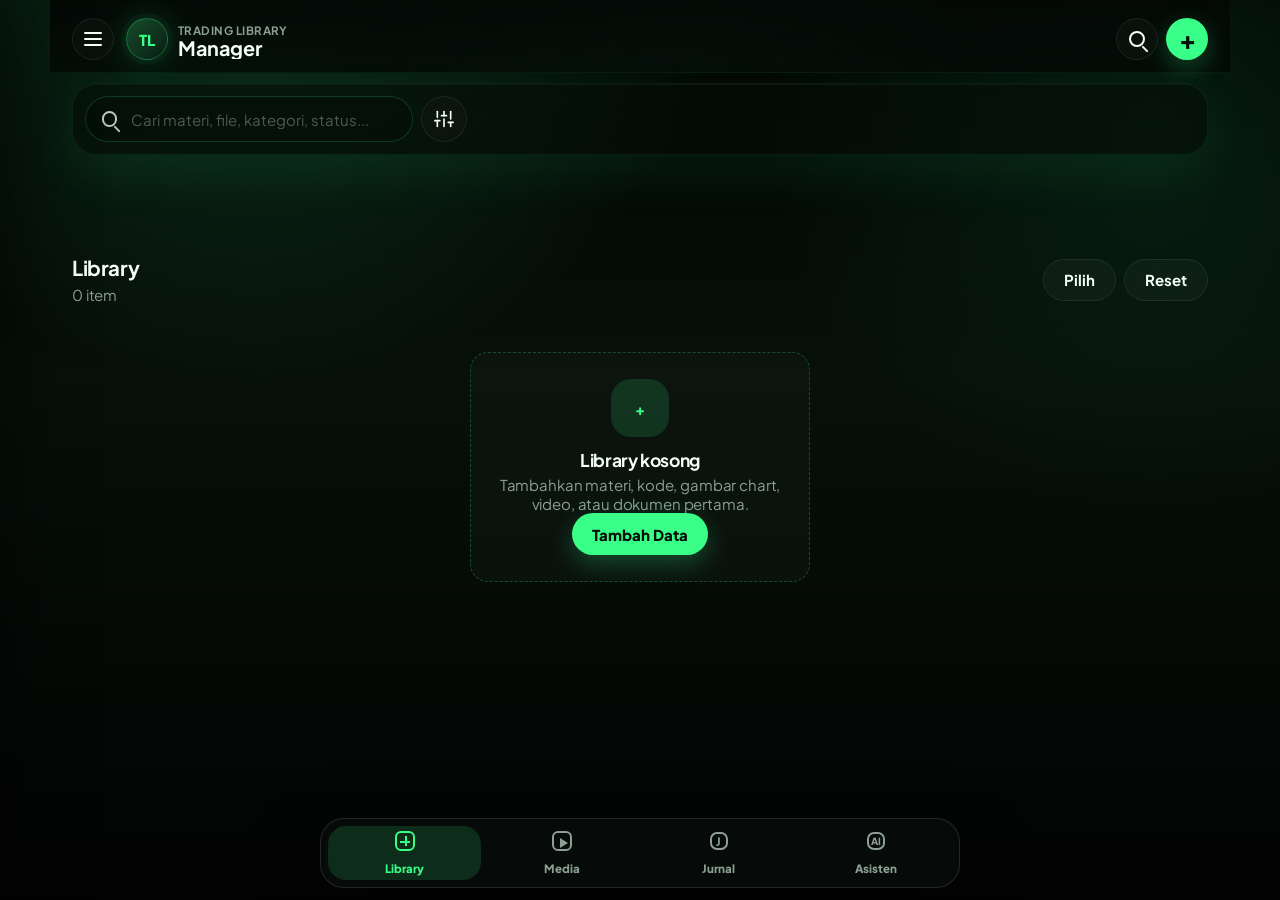
<file: index.html>
<!doctype html>
<html lang="id">
  <head>
    <meta charset="utf-8">
    <meta name="viewport" content="width=device-width, initial-scale=1, viewport-fit=cover">
    <meta name="theme-color" content="#050806">
    <meta name="description" content="Trading Library Manager untuk mengelola materi, indikator, gambar chart, video pembelajaran, dan dokumen trading.">
    <title>Trading Library Manager</title>
    <link rel="stylesheet" href="./style.css?v=20260519TradingWorkspaceAI1">
    <link rel="icon" href="data:image/svg+xml,%3Csvg xmlns='http://www.w3.org/2000/svg' viewBox='0 0 96 96'%3E%3Crect width='96' height='96' rx='24' fill='%23050806'/%3E%3Cpath d='M20 62h12V36H20v26Zm22 0h12V24H42v38Zm22 0h12V44H64v18Z' fill='%2339ff88'/%3E%3Cpath d='M18 72h60' stroke='%23f4fff7' stroke-width='6' stroke-linecap='round'/%3E%3C/svg%3E">
  </head>
  <body>
    <div class="app-shell">
      <header class="app-header">
        <button class="icon-button menu-button" id="openSidebarBtn" type="button" aria-label="Buka navigasi">
          <span class="menu-icon" aria-hidden="true"></span>
        </button>
        <div class="brand">
          <div class="brand-mark" aria-hidden="true">TL</div>
          <div class="brand-copy">
            <span>Trading Library</span>
            <h1>Manager</h1>
          </div>
        </div>
        <div class="header-actions">
          <button class="icon-button" id="focusSearchBtn" type="button" aria-label="Fokus pencarian">
            <span class="search-icon" aria-hidden="true"></span>
          </button>
          <button class="add-button" id="openFormBtn" type="button" aria-label="Tambah data">+</button>
        </div>
      </header>

      <div class="sidebar-backdrop" id="sidebarBackdrop" hidden></div>
      <aside class="side-drawer" id="sideDrawer" aria-hidden="true" aria-label="Navigasi samping">
        <div class="side-drawer-head">
          <div class="side-drawer-brand">
            <div class="brand-mark" aria-hidden="true">TL</div>
            <div>
              <span>Quick Menu</span>
              <h2>Trading Library</h2>
            </div>
          </div>
          <button class="icon-button side-close-button" id="closeSidebarBtn" type="button" aria-label="Tutup navigasi">×</button>
        </div>
        <nav class="side-drawer-menu" aria-label="Menu cepat">
          <button class="side-nav-button" type="button" data-view="status">
            <span class="nav-icon status-icon" aria-hidden="true"></span>
            <span>Dashboard / Status</span>
          </button>
          <button class="side-nav-button" type="button" data-view="statistics">
            <span class="nav-icon statistics-icon" aria-hidden="true"></span>
            <span>Statistik</span>
          </button>
          <button class="side-nav-button is-active" type="button" data-view="library">
            <span class="nav-icon library-icon" aria-hidden="true"></span>
            <span>Library</span>
          </button>
          <button class="side-nav-button" type="button" data-view="media">
            <span class="nav-icon media-icon" aria-hidden="true"></span>
            <span>Media</span>
          </button>
          <button class="side-nav-button" type="button" data-view="journal">
            <span class="nav-icon journal-icon" aria-hidden="true"></span>
            <span>Jurnal</span>
          </button>
          <button class="side-nav-button" type="button" data-view="assistant">
            <span class="nav-icon assistant-icon" aria-hidden="true"></span>
            <span>Asisten</span>
          </button>
        </nav>
        <div class="side-drawer-footer">
          <strong>Menu tambahan</strong>
          <span>Backup, Restore, PIN, arsip, dan ringkasan status berada di Dashboard / Status.</span>
        </div>
      </aside>

      <section class="control-panel" aria-label="Filter dan pencarian">
        <div class="search-row" style="display: flex; gap: 8px; width: 100%;">
          <label class="search-box" for="searchInput" style="flex: 1;">
            <span class="search-icon" aria-hidden="true"></span>
            <input id="searchInput" type="search" autocomplete="off" placeholder="Cari materi, file, kategori, status...">
          </label>
          <button class="icon-button filter-toggle-btn" id="filterToggleBtn" type="button" aria-label="Toggle Filter" style="flex: 0 0 auto; width: 46px; height: 46px;">
            <svg xmlns="http://www.w3.org/2000/svg" width="20" height="20" viewBox="0 0 24 24" fill="none" stroke="currentColor" stroke-width="2" stroke-linecap="round" stroke-linejoin="round"><line x1="4" y1="21" x2="4" y2="14"></line><line x1="4" y1="10" x2="4" y2="3"></line><line x1="12" y1="21" x2="12" y2="12"></line><line x1="12" y1="8" x2="12" y2="3"></line><line x1="20" y1="21" x2="20" y2="16"></line><line x1="20" y1="12" x2="20" y2="3"></line><line x1="1" y1="14" x2="7" y2="14"></line><line x1="9" y1="8" x2="15" y2="8"></line><line x1="17" y1="16" x2="23" y2="16"></line></svg>
          </button>
        </div>

        <div class="filter-content" id="filterContent" hidden>
          <div class="filter-block">
            <div class="filter-label">Kategori</div>
            <div class="pill-row" id="categoryPills" role="listbox" aria-label="Filter kategori"></div>
          </div>

          <div class="filter-block">
            <div class="filter-label">Status</div>
            <div class="pill-row compact" id="statusPills" role="listbox" aria-label="Filter status belajar"></div>
          </div>

          <div class="filter-block">
            <div class="filter-label">Jenis File</div>
            <div class="pill-row compact" id="typePills" role="listbox" aria-label="Filter jenis file"></div>
          </div>

          <div class="quick-controls" aria-label="Kontrol tambahan">
            <label class="mini-field">
              <span>Sortir</span>
              <select id="sortSelect">
                <option value="pinned-newest">Pin + Terbaru</option>
                <option value="newest">Terbaru</option>
                <option value="oldest">Terlama</option>
                <option value="title-asc">Nama A-Z</option>
                <option value="title-desc">Nama Z-A</option>
                <option value="status">Status</option>
              </select>
            </label>
            <label class="mini-field">
              <span>Koleksi</span>
              <input id="collectionFilterInput" type="search" placeholder="Semua koleksi">
            </label>
            <label class="toggle-field">
              <input id="showArchivedInput" type="checkbox">
              <span>Tampilkan Arsip</span>
            </label>
          </div>
        </div>
      </section>

      <main class="main-content">
        <section class="view is-active" id="libraryView" aria-labelledby="libraryHeading">
          <div class="section-head">
            <div>
              <h2 id="libraryHeading">Library</h2>
              <p id="libraryCount">0 item</p>
            </div>
            <div class="section-actions">
              <button class="ghost-button" id="selectModeBtn" type="button">Pilih</button>
              <button class="ghost-button danger" id="bulkDeleteBtn" type="button" hidden>Hapus Terpilih</button>
              <button class="ghost-button" id="cancelSelectBtn" type="button" hidden>Batal</button>
              <button class="ghost-button" id="clearFiltersBtn" type="button">Reset</button>
            </div>
          </div>
          <div class="card-grid" id="libraryGrid"></div>
          <div class="empty-state" id="libraryEmpty" hidden>
            <div class="empty-mark" aria-hidden="true">+</div>
            <h3>Library kosong</h3>
            <p>Tambahkan materi, kode, gambar chart, video, atau dokumen pertama.</p>
            <button class="primary-button" id="emptyAddBtn" type="button">Tambah Data</button>
          </div>
        </section>

        <section class="view" id="codeView" aria-labelledby="codeHeading" hidden>
          <div class="section-head">
            <div>
              <h2 id="codeHeading">Kode Indikator</h2>
              <p id="codeCount">0 item</p>
            </div>
          </div>
          <div class="card-grid" id="codeGrid"></div>
          <div class="empty-state" id="codeEmpty" hidden>
            <div class="empty-mark" aria-hidden="true">{ }</div>
            <h3>Belum ada kode</h3>
            <p>Simpan Pine Script, catatan indikator, atau snippet entry.</p>
          </div>
        </section>

        <section class="view" id="mediaView" aria-labelledby="mediaHeading" hidden>
          <div class="section-head">
            <div>
              <h2 id="mediaHeading">Media</h2>
              <p id="mediaCount">0 item</p>
            </div>
          </div>
          <div class="pill-row compact media-type-row" id="mediaTypePills" role="listbox" aria-label="Klasifikasi media"></div>
          <div class="card-grid" id="mediaGrid"></div>
          <div class="empty-state" id="mediaEmpty" hidden>
            <div class="empty-mark" aria-hidden="true">▣</div>
            <h3>Belum ada media</h3>
            <p>Simpan chart setup, screenshot, video pembelajaran, atau dokumen.</p>
          </div>
        </section>


        <section class="view" id="journalView" aria-labelledby="journalHeading" hidden>
          <div class="section-head">
            <div>
              <h2 id="journalHeading">Jurnal</h2>
              <p id="journalCount">0 jurnal</p>
            </div>
            <div class="section-actions">
              <button class="primary-button" id="newJournalBtn" type="button">+ Jurnal Baru</button>
            </div>
          </div>

          <form class="journal-form journal-editor" id="journalForm" hidden>
            <input id="journalId" type="hidden">
            <div class="form-grid">
              <label class="field">
                <span>Tanggal</span>
                <input id="journalDateInput" type="date" required>
              </label>
              <label class="field">
                <span>Pair / Market</span>
                <input id="journalMarketInput" type="text" maxlength="40" placeholder="XAUUSD, BTCUSD, EURUSD">
              </label>
            </div>
            <label class="field">
              <span>Judul jurnal</span>
              <input id="journalTitleInput" type="text" maxlength="100" required placeholder="Contoh: Evaluasi entry London session">
            </label>
            <div class="form-grid">
              <label class="field">
                <span>Setup</span>
                <input id="journalSetupInput" type="text" maxlength="80" placeholder="OB, FVG, liquidity sweep">
              </label>
              <label class="field">
                <span>Hasil</span>
                <select id="journalResultInput">
                  <option value="Belum selesai">Belum selesai</option>
                  <option value="Win">Win</option>
                  <option value="Loss">Loss</option>
                  <option value="BE">BE</option>
                  <option value="Tidak entry">Tidak entry</option>
                </select>
              </label>
            </div>
            <div class="form-grid">
              <label class="field">
                <span>Profit</span>
                <input id="journalProfitInput" type="number" inputmode="decimal" min="0" step="0.01" placeholder="Untung trade">
              </label>
              <label class="field">
                <span>Loss</span>
                <input id="journalLossInput" type="number" inputmode="decimal" min="0" step="0.01" placeholder="Rugi trade">
              </label>
            </div>
            <label class="field">
              <span>Catatan awal</span>
              <textarea id="journalPlanInput" rows="4" maxlength="2400" placeholder="Tulis rencana, alasan entry, atau kondisi market dulu."></textarea>
            </label>
            <label class="field">
              <span>Evaluasi malam</span>
              <textarea id="journalEvaluationInput" rows="4" maxlength="2400" placeholder="Edit lagi setelah market selesai."></textarea>
            </label>
            <div class="form-grid">
              <label class="field">
                <span>Kesalahan</span>
                <textarea id="journalMistakesInput" rows="3" maxlength="1600" placeholder="FOMO, entry cepat, revenge trade..."></textarea>
              </label>
              <label class="field">
                <span>Pelajaran</span>
                <textarea id="journalLessonsInput" rows="3" maxlength="1600" placeholder="Apa yang perlu diperbaiki."></textarea>
              </label>
            </div>
            <label class="field">
              <span>Emosi</span>
              <input id="journalEmotionInput" type="text" maxlength="120" placeholder="Tenang, takut, serakah, ragu, percaya diri">
            </label>
            <label class="file-drop" for="journalFileInput">
              <input id="journalFileInput" type="file" multiple accept="image/*,video/*,.mp4,.mkv,.webm,.ogg,.mov,.m4v,.3gp,.avi,.md,.txt,.doc,.docx,.pdf,.xls,.xlsx,.csv,.ppt,.pptx,application/pdf,application/msword,application/vnd.openxmlformats-officedocument.wordprocessingml.document,application/vnd.ms-excel,application/vnd.openxmlformats-officedocument.spreadsheetml.sheet,text/csv,application/vnd.ms-powerpoint,application/vnd.openxmlformats-officedocument.presentationml.presentation,text/markdown,text/plain">
              <span class="file-drop-title">Tambah lampiran jurnal</span>
              <span class="file-drop-meta" id="journalFileMeta">Gambar chart, video, PDF, Markdown, TXT, Word, Excel, PowerPoint</span>
            </label>
            <p class="form-message" id="journalMessage" role="status"></p>
            <div class="form-actions">
              <button class="ghost-button" id="resetJournalBtn" type="button">Tutup Editor</button>
              <button class="primary-button" type="submit">Simpan Jurnal</button>
            </div>
          </form>

          <div class="journal-list" id="journalList"></div>
          <div class="empty-state" id="journalEmpty" hidden>
            <div class="empty-mark" aria-hidden="true">J</div>
            <h3>Jurnal kosong</h3>
            <p>Tulis jurnal teks dulu, lalu tambahkan gambar chart kapan saja.</p>
          </div>
        </section>

        <section class="view" id="assistantView" aria-labelledby="assistantHeading" hidden>
          <div class="section-head assistant-title-head">
            <div>
              <h2 id="assistantHeading">Ruang Asisten</h2>
              <p id="assistantCount">Coach trading, cari materi, dan aksi aplikasi</p>
            </div>
          </div>

          <div class="assistant-workspace">
            <section class="assistant-hero-card">
              <div class="assistant-hero-copy">
                <span class="assistant-kicker">Trading Workspace</span>
                <h3>Ruang Asisten</h3>
                <p>Tulis bebas. Asisten otomatis memahami apakah kamu ingin coaching, mencari materi, membuka file, atau menjalankan aksi aplikasi.</p>
              </div>
              <div class="assistant-unified-route" id="assistantModeTabs" aria-label="Routing asisten">
                <button class="assistant-mode-tab is-active" type="button" data-assistant-mode="coach" aria-selected="true">Coach Trading</button>
                <button class="assistant-mode-tab" type="button" data-assistant-mode="material" aria-selected="false">Cari Materi</button>
                <button class="assistant-mode-tab" type="button" data-assistant-mode="action" aria-selected="false">Aksi Aplikasi</button>
              </div>
              <div class="assistant-shortcut-menu" id="assistantShortcutMenu" aria-label="Menu cepat asisten"></div>
            </section>

            <section class="assistant-card assistant-chat-card assistant-room-card">
              <div class="assistant-chat-headline">
                <div>
                  <span id="assistantModeLabel">Smart Assistant</span>
                  <h3>Chat Asisten</h3>
                </div>
                <button class="ghost-button danger" id="clearAssistantHistoryBtn" type="button">Hapus Riwayat</button>
              </div>
              <div class="assistant-chat-log" id="assistantChatLog" aria-live="polite"></div>
              <div class="assistant-answer assistant-live-answer" id="assistantAnswer" hidden>Jawaban asisten akan muncul di sini.</div>
              <div class="assistant-chat-bar">
                <label class="assistant-chat-input" for="assistantQuestionInput">
                  <span class="chat-attach-icon" aria-hidden="true">AI</span>
                  <textarea id="assistantQuestionInput" rows="1" maxlength="1600" placeholder="Tanya, cari materi, buka file, atau jalankan perintah..."></textarea>
                </label>
                <button class="primary-button assistant-send-button" id="askAssistantBtn" type="button">Kirim</button>
              </div>
              <p class="assistant-note">AI bisa salah. Aplikasi tetap memvalidasi aksi penting sebelum dijalankan.</p>
            </section>

            <section class="assistant-card assistant-insight-card">
              <div class="assistant-card-headline">
                <div>
                  <span>Insight Cepat</span>
                  <h3>Kebiasaan Trading</h3>
                </div>
                <div class="form-actions compact-actions">
                  <button class="primary-button" id="updateInsightBtn" type="button">Update</button>
                  <button class="ghost-button danger" id="clearInsightBtn" type="button">Hapus</button>
                </div>
              </div>
              <div class="insight-box" id="insightBox">Belum ada insight. Tekan Update Insight.</div>
            </section>

            <details class="assistant-card assistant-api-settings" id="assistantApiSettings">
              <summary>
                <span>Pengaturan API</span>
                <strong id="assistantApiSummary">Status koneksi AI</strong>
              </summary>
              <div class="assistant-api-body">
                <label class="field">
                  <span>Provider</span>
                  <select id="aiProviderInput">
                    <option value="gemini">Gemini</option>
                    <option value="groq">Groq</option>
                    <option value="openrouter" selected>OpenRouter</option>
                    <option value="mistral">Mistral / Mimo</option>
                    <option value="openai">OpenAI</option>
                    <option value="custom">Custom OpenAI-Compatible</option>
                  </select>
                </label>
                <label class="field">
                  <span>API Key</span>
                  <input id="geminiApiKeyInput" type="password" autocomplete="off" placeholder="Isi API key di webpage, bukan di kode">
                </label>
                <label class="field">
                  <span>Model</span>
                  <input id="geminiModelInput" type="text" value="google/gemini-2.0-flash-001" placeholder="google/gemini-2.0-flash-001">
                </label>
                <label class="field" hidden>
                  <span>Base URL Custom</span>
                  <input id="aiBaseUrlInput" type="url" autocomplete="off" placeholder="https://domain-api-kamu.com/v1/chat/completions">
                </label>
                <div class="form-actions compact-actions">
                  <button class="primary-button" id="saveGeminiKeyBtn" type="button">Simpan API</button>
                  <button class="ghost-button" id="testGeminiBtn" type="button">Test</button>
                  <button class="ghost-button danger" id="clearGeminiKeyBtn" type="button">Hapus API</button>
                </div>
                <p class="form-message" id="assistantMessage" role="status"></p>
              </div>
            </details>
          </div>
        </section>


        <section class="view" id="statisticsView" aria-labelledby="statisticsHeading" hidden>
          <div class="section-head">
            <div>
              <h2 id="statisticsHeading">Statistik</h2>
              <p id="statisticsCount">Ringkasan performa library dan jurnal</p>
            </div>
          </div>
          <div class="statistics-page" id="statisticsViewContent"></div>
        </section>

        <section class="view" id="statusView" aria-labelledby="statusHeading" hidden>
          <div class="section-head">
            <div>
              <h2 id="statusHeading">Dashboard / Status</h2>
              <p id="statusCount">Ringkasan library</p>
            </div>
            <div class="section-actions">
              <button class="ghost-button" id="exportAllBtn" type="button">Backup</button>
              <label class="ghost-button import-button" for="importBackupInput">Restore</label>
              <input id="importBackupInput" type="file" accept=".zip,application/zip" hidden>
              <button class="ghost-button" id="setPinBtn" type="button">PIN</button>
              <button class="ghost-button danger" id="clearPinBtn" type="button">Hapus PIN</button>
            </div>
          </div>
          <div class="dashboard-grid" id="dashboardGrid"></div>
          <div class="status-list" id="statusList"></div>
        </section>
      </main>


      <!-- Floating AI popup removed: AI is focused inside Ruang Asisten. -->
      <nav class="bottom-nav" aria-label="Navigasi utama">
        <button class="nav-button is-active" type="button" data-view="library">
          <span class="nav-icon library-icon" aria-hidden="true"></span>
          <span>Library</span>
        </button>
        <button class="nav-button" type="button" data-view="media">
          <span class="nav-icon media-icon" aria-hidden="true"></span>
          <span>Media</span>
        </button>
        <button class="nav-button" type="button" data-view="journal">
          <span class="nav-icon journal-icon" aria-hidden="true"></span>
          <span>Jurnal</span>
        </button>
        <button class="nav-button" type="button" data-view="assistant">
          <span class="nav-icon assistant-icon" aria-hidden="true"></span>
          <span>Asisten</span>
        </button>
      </nav>
    </div>

    <dialog class="sheet-dialog" id="itemDialog">
      <form class="item-form" id="itemForm" method="dialog">
        <div class="sheet-handle" aria-hidden="true"></div>
        <div class="form-head">
          <div>
            <span id="formMode">Tambah</span>
            <h2>Data Trading</h2>
          </div>
          <button class="icon-button close-button" id="closeFormBtn" value="cancel" type="button" aria-label="Tutup">×</button>
        </div>

        <input id="itemId" type="hidden">

        <label class="field">
          <span>Judul</span>
          <input id="titleInput" name="title" type="text" maxlength="80" required placeholder="Contoh: OB valid London session">
        </label>

        <div class="form-grid">
          <label class="field">
            <span>Tipe</span>
            <select id="typeInput" name="type" required>
              <option value="Materi Trading">Materi Trading</option>
              <option value="Kode Indikator">Kode Indikator</option>
              <option value="Gambar Chart">Gambar Chart</option>
              <option value="Video Pembelajaran">Video Pembelajaran</option>
              <option value="Dokumen">Dokumen</option>
            </select>
          </label>

          <label class="field">
            <span>Kategori</span>
            <select id="categoryInput" name="category" required></select>
          </label>
        </div>

        <label class="field">
          <span>Status</span>
          <select id="statusInput" name="status" required></select>
        </label>

        <label class="field">
          <span>Koleksi / Folder</span>
          <input id="collectionInput" name="collection" type="text" maxlength="60" placeholder="Contoh: Jurnal Trading, Setup Entry, Psikologi">
        </label>

        <label class="field">
          <span>Tag bebas</span>
          <input id="tagsInput" name="tags" type="text" maxlength="180" placeholder="Contoh: entry, FOMO, backtest">
        </label>

        <label class="field">
          <span>Link media/file</span>
          <input id="mediaUrlInput" name="mediaUrl" type="url" placeholder="https://contoh.com/chart.png, video.mp4, atau dokumen.pdf">
        </label>

        <label class="file-drop" for="fileInput">
          <input id="fileInput" type="file" multiple accept="image/*,video/*,.mp4,.mkv,.webm,.ogg,.mov,.m4v,.3gp,.avi,.md,.txt,.doc,.docx,.pdf,.xls,.xlsx,.csv,.ppt,.pptx,application/pdf,application/msword,application/vnd.openxmlformats-officedocument.wordprocessingml.document,application/vnd.ms-excel,application/vnd.openxmlformats-officedocument.spreadsheetml.sheet,text/csv,application/vnd.ms-powerpoint,application/vnd.openxmlformats-officedocument.presentationml.presentation,text/markdown,text/plain">
          <span class="file-drop-title">Pilih gambar, video, atau dokumen</span>
          <span class="file-drop-meta" id="fileMeta">PNG, JPG, WEBP, MP4, MKV, WEBM, MD, TXT, DOC, DOCX, PDF, XLS, XLSX, CSV, PPT, PPTX</span>
        </label>

        <label class="toggle-field form-toggle">
          <input id="compressImageInput" type="checkbox">
          <span>Kompres gambar besar sebelum disimpan</span>
        </label>

        <div class="preview-box" id="formPreview" hidden></div>

        <label class="field">
          <span>Catatan</span>
          <textarea id="notesInput" name="notes" rows="4" maxlength="1400" placeholder="Setup, aturan entry, alasan validasi, atau catatan belajar."></textarea>
        </label>

        <label class="field">
          <span>Checklist belajar</span>
          <textarea id="checklistInput" name="checklist" rows="4" maxlength="1200" placeholder="Satu checklist per baris. Awali dengan [x] untuk selesai."></textarea>
        </label>

        <label class="field code-field" id="codeField">
          <span>Kode indikator</span>
          <textarea id="codeInput" name="code" rows="8" spellcheck="false" placeholder="// Simpan Pine Script atau snippet indikator di sini"></textarea>
        </label>

        <p class="form-message" id="formMessage" role="status"></p>

        <div class="form-actions">
          <button class="ghost-button danger" id="deleteCurrentBtn" type="button" hidden>Hapus</button>
          <button class="primary-button" type="submit">Simpan</button>
        </div>
      </form>
    </dialog>

    <template id="cardTemplate">
      <article class="library-card">
        <label class="select-check">
          <input class="select-action" type="checkbox" aria-label="Pilih item">
          <span></span>
        </label>
        <div class="media-slot"></div>
        <div class="card-body">
          <div class="card-topline">
            <span class="category-tag"></span>
            <span class="status-tag"></span>
          </div>
          <h3 class="card-title"></h3>
          <p class="card-meta"></p>
          <p class="file-line"></p>
          <p class="card-tags"></p>
          <p class="card-notes"></p>
          <div class="checklist-preview"></div>
          <pre class="code-preview"></pre>
          <p class="revision-line"></p>
        </div>
        <div class="card-actions compact-card-actions">
          <div class="card-menu-wrap">
            <button class="small-button menu-toggle-action" type="button" aria-label="Menu aksi">⋮</button>
            <div class="card-menu" hidden>
              <button class="card-menu-item edit-action" type="button">Edit</button>
              <button class="card-menu-item copy-action" type="button">Lihat / Salin</button>
              <button class="card-menu-item pin-action" type="button">Pin</button>
              <button class="card-menu-item archive-action" type="button">Arsip</button>
              <button class="card-menu-item export-action" type="button">Export</button>
              <button class="card-menu-item danger delete-action" type="button">Hapus</button>
            </div>
          </div>
        </div>
      </article>
    </template>

    <dialog class="sheet-dialog document-dialog" id="documentDialog">
      <div class="document-viewer">
        <div class="sheet-handle" aria-hidden="true"></div>
        <div class="form-head">
          <div>
            <span id="documentTypeLabel">Dokumen</span>
            <h2 id="documentTitle">Preview Dokumen</h2>
          </div>
          <button class="icon-button close-button" id="closeDocumentBtn" type="button" aria-label="Tutup">×</button>
        </div>
        <div class="document-frame" id="documentFrame"></div>
        <div class="document-actions">
          <button class="ghost-button" id="downloadDocumentBtn" type="button">Download</button>
          <button class="primary-button" id="openDocumentBtn" type="button">Buka</button>
        </div>
      </div>
    </dialog>

    <dialog class="fullscreen-dialog" id="fullscreenDialog">
      <div class="fullscreen-viewer">
        <header class="fullscreen-bar">
          <button class="icon-button fullscreen-back" id="fullscreenBackBtn" type="button" aria-label="Kembali">‹</button>
          <div class="fullscreen-title-wrap">
            <span id="fullscreenMeta">Preview</span>
            <h2 id="fullscreenTitle">Viewer</h2>
          </div>
          <button class="icon-button fullscreen-close" id="fullscreenCloseBtn" type="button" aria-label="Tutup">×</button>
        </header>
        <div class="fullscreen-stage" id="fullscreenStage"></div>
        <button class="fullscreen-nav fullscreen-prev" id="fullscreenPrevBtn" type="button" aria-label="Gambar sebelumnya">‹</button>
        <button class="fullscreen-nav fullscreen-next" id="fullscreenNextBtn" type="button" aria-label="Gambar berikutnya">›</button>
        <footer class="fullscreen-footer">
          <button class="ghost-button danger" id="fullscreenDeleteBtn" type="button">Hapus</button>
          <button class="ghost-button" id="fullscreenAnalyzeBtn" type="button" hidden>Analisis Chart</button>
          <button class="ghost-button" id="fullscreenExitBtn" type="button">Keluar</button>
        </footer>
        <div class="fullscreen-analysis" id="fullscreenAnalysis" hidden></div>
      </div>
    </dialog>

    <script src="./jszip.min.js?v=20260519TradingWorkspaceAI1" defer></script>
    <script src="./app.js?v=20260519TradingWorkspaceAI1" defer></script>
  </body>
</html>
</file>
<file: style.css>
@import url('https://fonts.googleapis.com/css2?family=Plus+Jakarta+Sans:wght@300;400;500;600;700;800&family=JetBrains+Mono:wght@400;700&display=swap');

:root {
  color-scheme: dark;
  --bg: #050806;
  --bg-soft: #0b100d;
  --surface: #101712;
  --surface-strong: #151f18;
  --surface-glow: rgba(57, 255, 136, 0.12);
  --line: rgba(244, 255, 247, 0.08);
  --line-strong: rgba(57, 255, 136, 0.28);
  --text: #f4fff7;
  --muted: #8c9f94;
  --muted-strong: #b9c9bf;
  --accent: #39ff88;
  --accent-soft: rgba(57, 255, 136, 0.14);
  --danger: #ff5f6d;
  --warning: #ffd166;
  --info: #5fd0ff;
  --radius-lg: 18px;
  --radius-md: 14px;
  --radius-sm: 10px;
  --shadow: 0 22px 70px rgba(0, 0, 0, 0.45);
  --shadow-sm: 0 4px 12px rgba(0, 0, 0, 0.2);
  --safe-bottom: env(safe-area-inset-bottom, 0px);
  --transition: all 0.2s cubic-bezier(0.4, 0, 0.2, 1);
}

* {
  box-sizing: border-box;
}

/* Slim Premium Scrollbars */
::-webkit-scrollbar {
  width: 6px;
  height: 6px;
}
::-webkit-scrollbar-track {
  background: var(--bg-soft);
}
::-webkit-scrollbar-thumb {
  background: var(--line-strong);
  border-radius: 999px;
}
::-webkit-scrollbar-thumb:hover {
  background: var(--accent);
}

html {
  min-height: 100%;
  background: var(--bg);
  scroll-behavior: smooth;
}

body {
  min-height: 100%;
  margin: 0;
  overflow-x: hidden;
  background:
    radial-gradient(circle at top left, rgba(57, 255, 136, 0.12), transparent 36rem),
    radial-gradient(circle at bottom right, rgba(95, 208, 255, 0.06), transparent 32rem),
    linear-gradient(180deg, #07100a 0%, #050806 46%, #030403 100%);
  color: var(--text);
  font-family: 'Plus Jakarta Sans', Inter, ui-sans-serif, system-ui, -apple-system, sans-serif;
  font-size: 15px;
  letter-spacing: -0.01em;
}

button,
input,
select,
textarea {
  font: inherit;
}

button {
  border: 0;
  cursor: pointer;
}

button:focus-visible,
input:focus-visible,
select:focus-visible,
textarea:focus-visible {
  outline: 2px solid var(--accent);
  outline-offset: 3px;
}

.app-shell {
  width: min(100%, 1180px);
  min-height: 100vh;
  margin: 0 auto;
  padding: 18px 12px calc(92px + var(--safe-bottom));
}

.app-header {
  position: sticky;
  top: 0;
  z-index: 20;
  display: flex;
  align-items: center;
  justify-content: space-between;
  gap: 12px;
  margin: -18px -12px 0;
  padding: calc(18px + env(safe-area-inset-top, 0px)) 12px 12px;
  border-bottom: 1px solid rgba(244, 255, 247, 0.05);
  background: rgba(5, 8, 6, 0.85);
  backdrop-filter: blur(20px);
  -webkit-backdrop-filter: blur(20px);
}

.brand {
  display: flex;
  min-width: 0;
  align-items: center;
  gap: 10px;
}

.brand-mark {
  display: grid;
  width: 42px;
  height: 42px;
  flex: 0 0 auto;
  place-items: center;
  border: 1px solid var(--line-strong);
  border-radius: 15px;
  background:
    linear-gradient(135deg, rgba(57, 255, 136, 0.25), rgba(57, 255, 136, 0.06)),
    #08100b;
  box-shadow: 0 0 28px rgba(57, 255, 136, 0.2);
  color: var(--accent);
  font-weight: 900;
}

.brand-copy {
  min-width: 0;
}

.brand-copy span,
.filter-label,
.card-meta,
.form-head span {
  color: var(--muted);
  font-size: 0.72rem;
  font-weight: 700;
  letter-spacing: 0.04em;
  text-transform: uppercase;
}

.brand-copy h1,
.section-head h2,
.form-head h2,
.empty-state h3 {
  margin: 0;
  color: var(--text);
  letter-spacing: -0.02em;
}

.brand-copy h1 {
  overflow: hidden;
  font-size: 1.24rem;
  line-height: 1.05;
  text-overflow: ellipsis;
  white-space: nowrap;
}

.header-actions {
  display: flex;
  flex: 0 0 auto;
  align-items: center;
  gap: 8px;
}

.icon-button,
.add-button,
.ghost-button,
.primary-button,
.small-button,
.install-button {
  min-height: 42px;
  border-radius: 999px;
  transition: var(--transition);
}

.icon-button,
.add-button {
  display: grid;
  width: 42px;
  place-items: center;
}

.icon-button {
  border: 1px solid var(--line);
  background: rgba(16, 23, 18, 0.6);
  color: var(--text);
  backdrop-filter: blur(8px);
}

.add-button,
.primary-button,
.install-button {
  background: var(--accent);
  color: #031006;
  font-weight: 800;
  box-shadow: 0 8px 24px rgba(57, 255, 136, 0.25);
}

.add-button {
  font-size: 1.6rem;
  line-height: 1;
}

.ghost-button,
.small-button {
  border: 1px solid var(--line);
  background: rgba(244, 255, 247, 0.03);
  color: var(--text);
  font-weight: 700;
  backdrop-filter: blur(8px);
}

.primary-button,
.ghost-button,
.install-button {
  padding: 0 20px;
}

.small-button {
  min-height: 34px;
  padding: 0 12px;
  font-size: 0.78rem;
}

.danger {
  color: var(--danger);
}

.ghost-button.danger,
.small-button.danger {
  border-color: rgba(255, 95, 109, 0.2);
  background: rgba(255, 95, 109, 0.06);
}

.icon-button:active,
.add-button:active,
.ghost-button:active,
.primary-button:active,
.small-button:active,
.install-button:active,
.pill-button:active,
.nav-button:active {
  transform: scale(0.95);
}

@media (hover: hover) {
  .icon-button:hover,
  .ghost-button:hover,
  .small-button:hover {
    border-color: var(--line-strong);
    background: rgba(57, 255, 136, 0.08);
    color: var(--accent);
  }

  .add-button:hover,
  .primary-button:hover,
  .install-button:hover {
    transform: translateY(-2px);
    box-shadow: 0 12px 28px rgba(57, 255, 136, 0.35);
  }

  .library-card:hover {
    transform: translateY(-4px);
    border-color: var(--line-strong);
    box-shadow: 0 16px 40px rgba(0, 0, 0, 0.45), 0 0 20px rgba(57, 255, 136, 0.06);
  }
}

.search-icon {
  position: relative;
  display: inline-block;
  width: 16px;
  height: 16px;
  border: 2px solid currentColor;
  border-radius: 999px;
  color: currentColor;
}

.search-icon::after {
  position: absolute;
  right: -6px;
  bottom: -5px;
  width: 8px;
  height: 2px;
  border-radius: 999px;
  background: currentColor;
  content: "";
  transform: rotate(45deg);
  transform-origin: center;
}

.control-panel {
  display: grid;
  gap: 14px;
  padding: 16px 0 18px;
}

.search-box {
  display: flex;
  min-height: 48px;
  align-items: center;
  gap: 12px;
  border: 1px solid var(--line);
  border-radius: 999px;
  background: rgba(16, 23, 18, 0.75);
  padding: 0 16px;
  color: var(--muted-strong);
  box-shadow: inset 0 1px 0 rgba(255, 255, 255, 0.02);
  backdrop-filter: blur(10px);
  transition: var(--transition);
}

.search-box:focus-within {
  border-color: var(--accent);
  background: rgba(10, 16, 12, 0.85);
  box-shadow: 0 0 16px rgba(57, 255, 136, 0.15), inset 0 1px 0 rgba(255, 255, 255, 0.02);
}

.search-box input {
  width: 100%;
  min-width: 0;
  border: 0;
  outline: 0;
  background: transparent;
  color: var(--text);
}

.search-box input::placeholder,
.field input::placeholder,
.field textarea::placeholder {
  color: rgba(185, 201, 191, 0.4);
}

.filter-block {
  display: grid;
  gap: 8px;
}

.pill-row {
  display: flex;
  gap: 8px;
  margin: 0 -12px;
  overflow-x: auto;
  padding: 0 12px 4px;
  scrollbar-width: none;
}

.pill-row::-webkit-scrollbar {
  display: none;
}

.pill-button {
  flex: 0 0 auto;
  min-height: 34px;
  border: 1px solid var(--line);
  border-radius: 999px;
  background: rgba(244, 255, 247, 0.03);
  color: var(--muted-strong);
  font-size: 0.82rem;
  font-weight: 800;
  padding: 0 14px;
  backdrop-filter: blur(4px);
  transition: var(--transition);
}

.pill-row.compact .pill-button {
  min-height: 32px;
  font-size: 0.76rem;
}

.pill-button.is-active {
  border-color: var(--accent);
  background: var(--accent-soft);
  color: var(--accent);
  box-shadow: 0 0 12px rgba(57, 255, 136, 0.12);
}

.main-content {
  min-height: 44vh;
}

.view {
  display: none;
}

.view.is-active {
  display: block;
}

.section-head {
  display: flex;
  align-items: center;
  justify-content: space-between;
  gap: 12px;
  margin-bottom: 12px;
}

.section-actions {
  display: flex;
  flex-wrap: wrap;
  justify-content: flex-end;
  gap: 8px;
}

.scan-storage-message {
  min-height: 1.25em;
  margin: -4px 0 10px;
  color: var(--muted-strong);
  font-size: 0.82rem;
  line-height: 1.45;
  overflow-wrap: anywhere;
}

.section-head h2 {
  font-size: 1.28rem;
}

.section-head p,
.empty-state p {
  margin: 4px 0 0;
  color: var(--muted);
}

.card-grid {
  display: grid;
  grid-template-columns: repeat(2, minmax(0, 1fr));
  gap: 10px;
}

.library-card {
  position: relative;
  min-width: 0;
  overflow: hidden;
  border: 1px solid var(--line);
  border-radius: var(--radius-lg);
  background:
    linear-gradient(180deg, rgba(244, 255, 247, 0.035), rgba(244, 255, 247, 0.005)),
    rgba(16, 23, 18, 0.8);
  box-shadow: 0 12px 36px rgba(0, 0, 0, 0.35);
  backdrop-filter: blur(10px);
  transition: var(--transition);
}

.select-check {
  position: absolute;
  top: 8px;
  left: 8px;
  z-index: 3;
  display: none;
  width: 34px;
  height: 34px;
  place-items: center;
  border: 1px solid rgba(244, 255, 247, 0.2);
  border-radius: 999px;
  background: rgba(2, 3, 2, 0.72);
  cursor: pointer;
  backdrop-filter: blur(10px);
}

.select-check input {
  position: absolute;
  opacity: 0;
  pointer-events: none;
}

.select-check span {
  width: 18px;
  height: 18px;
  border: 2px solid var(--muted-strong);
  border-radius: 6px;
  background: rgba(244, 255, 247, 0.06);
}

.library-card.is-selectable .select-check {
  display: grid;
}

.library-card.is-selected {
  border-color: rgba(255, 95, 109, 0.58);
}

.select-check input:checked + span {
  border-color: var(--danger);
  background:
    linear-gradient(135deg, transparent 48%, #031006 49% 55%, transparent 56%),
    var(--danger);
}

.media-slot {
  position: relative;
  display: grid;
  min-height: 80px;
  overflow: hidden;
  place-items: center;
  aspect-ratio: 1.5 / 1;
  border-bottom: 1px solid var(--line);
  background:
    linear-gradient(135deg, rgba(57, 255, 136, 0.12), rgba(95, 208, 255, 0.08)),
    #070d09;
}

.media-slot img,
.media-slot video {
  width: 100%;
  height: 100%;
  object-fit: cover;
  cursor: pointer;
}

.video-fallback {
  width: 100%;
  height: 100%;
  border-radius: 0;
  background-position: center;
  background-size: cover;
}

.video-fallback.has-video-thumb {
  color: #fff;
  text-shadow: 0 3px 18px rgba(0, 0, 0, 0.8);
}

.video-play-mark {
  display: grid;
  width: 44px;
  height: 44px;
  place-items: center;
  border: 1px solid rgba(244, 255, 247, 0.32);
  border-radius: 999px;
  background: rgba(0, 0, 0, 0.45);
  box-shadow: 0 10px 30px rgba(0, 0, 0, 0.4);
}

.media-slot video {
  background: #000;
}

.media-fallback {
  display: grid;
  width: 54px;
  height: 54px;
  place-items: center;
  border: 1px solid var(--line-strong);
  border-radius: 18px;
  background: rgba(57, 255, 136, 0.1);
  color: var(--accent);
  font-size: 0.9rem;
  font-weight: 900;
}

.document-fallback {
  width: 62px;
  height: 62px;
  border-radius: 20px;
  background:
    linear-gradient(135deg, rgba(57, 255, 136, 0.18), rgba(95, 208, 255, 0.08)),
    rgba(57, 255, 136, 0.08);
  font-size: 0.78rem;
  cursor: pointer;
}

.media-label {
  position: absolute;
  right: 8px;
  bottom: 8px;
  border: 1px solid rgba(244, 255, 247, 0.18);
  border-radius: 999px;
  background: rgba(0, 0, 0, 0.58);
  color: var(--text);
  font-size: 0.7rem;
  font-weight: 900;
  padding: 4px 7px;
}

.card-body {
  display: grid;
  gap: 6px;
  padding: 8px;
}

.card-topline {
  display: flex;
  min-width: 0;
  align-items: center;
  gap: 6px;
}

.category-tag,
.status-tag {
  display: inline-flex;
  max-width: 100%;
  min-width: 0;
  align-items: center;
  border-radius: 999px;
  font-size: 0.66rem;
  font-weight: 900;
  line-height: 1;
  padding: 6px 7px;
}

.category-tag {
  overflow: hidden;
  border: 1px solid var(--line-strong);
  background: var(--accent-soft);
  color: var(--accent);
  text-overflow: ellipsis;
  white-space: nowrap;
}

.status-tag {
  flex: 0 0 auto;
  border: 1px solid rgba(255, 255, 255, 0.1);
  background: rgba(255, 255, 255, 0.06);
  color: var(--muted-strong);
}

.status-tag[data-status="Dipakai"],
.status-tag[data-status="Selesai"] {
  color: var(--accent);
}

.status-tag[data-status="Perlu revisi"] {
  color: var(--warning);
}

.card-title {
  display: -webkit-box;
  min-height: 1.2em;
  overflow: hidden;
  margin: 0;
  -webkit-box-orient: vertical;
  color: var(--text);
  font-size: 0.96rem;
  line-height: 1.2;
  -webkit-line-clamp: 2;
  overflow-wrap: anywhere;
}

.card-meta {
  margin: 0;
  overflow: hidden;
  text-overflow: ellipsis;
  white-space: nowrap;
}

.file-line {
  display: none;
  overflow: hidden;
  margin: -2px 0 0;
  color: var(--accent);
  font-size: 0.76rem;
  font-weight: 850;
  text-overflow: ellipsis;
  white-space: nowrap;
}

.library-card.has-file .file-line {
  display: block;
}

.card-notes {
  display: -webkit-box;
  min-height: 1.36em;
  overflow: hidden;
  margin: 0;
  -webkit-box-orient: vertical;
  color: var(--muted-strong);
  font-size: 0.8rem;
  line-height: 1.36;
  -webkit-line-clamp: 2;
  overflow-wrap: anywhere;
}

.code-preview {
  display: none;
  max-height: 92px;
  overflow: hidden;
  margin: 0;
  border: 1px solid rgba(57, 255, 136, 0.15);
  border-radius: var(--radius-sm);
  background: #050806;
  color: #d7ffe3;
  font-family: 'JetBrains Mono', "SFMono-Regular", Consolas, monospace;
  font-size: 0.72rem;
  line-height: 1.4;
  padding: 8px;
  white-space: pre-wrap;
  overflow-wrap: anywhere;
}

.library-card.has-code .code-preview,
.library-card.has-markdown .code-preview {
  display: block;
}

.card-actions {
  display: grid;
  grid-template-columns: 1fr 1fr 1fr;
  gap: 6px;
  padding: 0 8px 8px;
}

.library-card:not(.has-code):not(.has-document):not(.has-viewer) .copy-action {
  display: none;
}

.library-card:not(.has-code):not(.has-document):not(.has-viewer) .card-actions {
  grid-template-columns: 1fr 1fr;
}

.empty-state {
  display: grid;
  place-items: center;
  margin: 36px auto 0;
  max-width: 340px;
  border: 1px dashed rgba(57, 255, 136, 0.25);
  border-radius: var(--radius-lg);
  background: rgba(16, 23, 18, 0.68);
  padding: 26px 18px;
  text-align: center;
}

.empty-mark {
  display: grid;
  width: 58px;
  height: 58px;
  place-items: center;
  margin-bottom: 12px;
  border-radius: 20px;
  background: var(--accent-soft);
  color: var(--accent);
  font-weight: 900;
}

.dashboard-grid {
  display: grid;
  grid-template-columns: repeat(2, minmax(0, 1fr));
  gap: 10px;
  margin-bottom: 14px;
}

.stat-card {
  border: 1px solid var(--line);
  border-radius: var(--radius-lg);
  background: var(--surface);
  padding: 14px;
}

.stat-card span {
  color: var(--muted);
  font-size: 0.75rem;
  font-weight: 800;
  text-transform: uppercase;
}

.stat-card strong {
  display: block;
  margin-top: 8px;
  color: var(--text);
  font-size: 1.72rem;
}

.status-list {
  display: grid;
  gap: 10px;
}

.status-row {
  display: grid;
  gap: 7px;
  border: 1px solid var(--line);
  border-radius: var(--radius-md);
  background: rgba(16, 23, 18, 0.72);
  padding: 12px;
}

.status-row-top {
  display: flex;
  justify-content: space-between;
  gap: 10px;
  color: var(--muted-strong);
  font-size: 0.88rem;
  font-weight: 850;
}

.progress-track {
  height: 8px;
  overflow: hidden;
  border-radius: 999px;
  background: rgba(244, 255, 247, 0.08);
}

.progress-bar {
  height: 100%;
  border-radius: inherit;
  background: linear-gradient(90deg, var(--accent), var(--info));
}

.bottom-nav {
  position: fixed;
  right: 12px;
  bottom: calc(12px + var(--safe-bottom));
  left: 12px;
  z-index: 30;
  display: grid;
  grid-template-columns: repeat(4, 1fr);
  gap: 4px;
  max-width: 640px;
  margin: 0 auto;
  border: 1px solid rgba(244, 255, 247, 0.12);
  border-radius: 24px;
  background: rgba(7, 12, 9, 0.9);
  padding: 7px;
  box-shadow: var(--shadow);
  backdrop-filter: blur(18px);
}

.nav-button {
  display: grid;
  min-width: 0;
  min-height: 54px;
  place-items: center;
  gap: 3px;
  border-radius: 18px;
  background: transparent;
  color: var(--muted);
  font-size: 0.72rem;
  font-weight: 850;
  transition: transform 160ms ease, background 160ms ease, color 160ms ease;
}

.nav-button.is-active {
  background: var(--accent-soft);
  color: var(--accent);
}

.nav-icon {
  position: relative;
  display: block;
  width: 20px;
  height: 20px;
}

.library-icon {
  border: 2px solid currentColor;
  border-radius: 6px;
}

.library-icon::before,
.library-icon::after {
  position: absolute;
  background: currentColor;
  content: "";
}

.library-icon::before {
  top: 8px;
  left: 3px;
  width: 10px;
  height: 2px;
}

.library-icon::after {
  top: 3px;
  left: 8px;
  width: 2px;
  height: 10px;
}

.code-icon::before,
.code-icon::after {
  position: absolute;
  top: 3px;
  color: currentColor;
  font-weight: 900;
  content: "{";
}

.code-icon::after {
  right: 0;
  content: "}";
}

.media-icon {
  border: 2px solid currentColor;
  border-radius: 6px;
}

.media-icon::before {
  position: absolute;
  top: 5px;
  left: 6px;
  width: 0;
  height: 0;
  border-top: 5px solid transparent;
  border-bottom: 5px solid transparent;
  border-left: 8px solid currentColor;
  content: "";
}

.status-icon::before,
.status-icon::after {
  position: absolute;
  right: 2px;
  bottom: 2px;
  left: 2px;
  border-radius: 999px;
  background: currentColor;
  content: "";
}

.status-icon::before {
  top: 2px;
  opacity: 0.35;
}

.status-icon::after {
  top: 8px;
}

.sheet-dialog {
  width: min(100% - 16px, 680px);
  max-height: calc(100dvh - 20px);
  overflow: visible;
  border: 1px solid var(--line);
  border-radius: 28px 28px 0 0;
  background: transparent;
  color: var(--text);
  padding: 0;
}

.sheet-dialog::backdrop {
  background: rgba(0, 0, 0, 0.72);
  backdrop-filter: blur(7px);
}

.sheet-dialog[open] {
  position: fixed;
  top: auto;
  right: 8px;
  bottom: 0;
  left: 8px;
  margin: auto auto 0;
}

.item-form {
  display: grid;
  max-height: calc(100dvh - 20px);
  overflow-y: auto;
  gap: 14px;
  border-radius: 28px 28px 0 0;
  background:
    linear-gradient(180deg, rgba(57, 255, 136, 0.08), transparent 13rem),
    var(--bg-soft);
  padding: 10px 14px calc(18px + var(--safe-bottom));
  box-shadow: var(--shadow);
}

.sheet-handle {
  width: 44px;
  height: 4px;
  justify-self: center;
  border-radius: 999px;
  background: rgba(244, 255, 247, 0.22);
}

.form-head {
  display: flex;
  align-items: center;
  justify-content: space-between;
  gap: 12px;
}

.form-head h2 {
  font-size: 1.25rem;
}

.close-button {
  font-size: 1.4rem;
}

.form-grid {
  display: grid;
  grid-template-columns: 1fr;
  gap: 12px;
}

.field {
  display: grid;
  gap: 7px;
}

.field span {
  color: var(--muted-strong);
  font-size: 0.82rem;
  font-weight: 850;
}

.field input,
.field select,
.field textarea {
  width: 100%;
  min-width: 0;
  border: 1px solid var(--line);
  border-radius: var(--radius-md);
  background: rgba(244, 255, 247, 0.035);
  color: var(--text);
  padding: 13px 12px;
  transition: var(--transition);
}

.field input:focus,
.field select:focus,
.field textarea:focus {
  border-color: var(--accent);
  background: rgba(10, 16, 12, 0.85);
  box-shadow: 0 0 14px rgba(57, 255, 136, 0.12);
  outline: none;
}

.field select {
  appearance: none;
  background-image:
    linear-gradient(45deg, transparent 50%, var(--accent) 50%),
    linear-gradient(135deg, var(--accent) 50%, transparent 50%);
  background-position:
    calc(100% - 18px) calc(50% - 3px),
    calc(100% - 12px) calc(50% - 3px);
  background-size: 6px 6px, 6px 6px;
  background-repeat: no-repeat;
  padding-right: 36px;
}

.field textarea {
  resize: vertical;
}

.file-drop {
  display: grid;
  gap: 4px;
  border: 1px dashed var(--line-strong);
  border-radius: var(--radius-lg);
  background: rgba(57, 255, 136, 0.07);
  padding: 16px;
  text-align: center;
  cursor: pointer;
}

.file-drop input {
  position: absolute;
  width: 1px;
  height: 1px;
  overflow: hidden;
  clip: rect(0, 0, 0, 0);
  white-space: nowrap;
}

.file-drop-title {
  color: var(--accent);
  font-weight: 900;
}

.file-drop-meta {
  color: var(--muted);
  font-size: 0.8rem;
}

.preview-box {
  overflow: hidden;
  border: 1px solid var(--line);
  border-radius: var(--radius-lg);
  background: #040504;
}

.preview-box img,
.preview-box video,
.preview-box iframe {
  display: block;
  width: 100%;
  max-height: 260px;
  object-fit: contain;
  background: #000;
}

.preview-box iframe {
  height: 260px;
  border: 0;
}

.document-text-preview {
  max-height: 58vh;
  overflow: auto;
  margin: 0;
  color: #d7ffe3;
  font-family: "SFMono-Regular", Consolas, "Liberation Mono", monospace;
  font-size: 0.82rem;
  line-height: 1.55;
  white-space: pre-wrap;
  overflow-wrap: anywhere;
  padding: 12px;
}

.document-text-preview[data-compact="true"] {
  max-height: 220px;
}

.pdf-preview {
  display: block;
  width: 100%;
  height: min(62vh, 620px);
  border: 0;
  background: #000;
}

.document-summary {
  display: flex;
  align-items: center;
  gap: 12px;
  padding: 14px;
}

.document-summary-copy {
  display: grid;
  min-width: 0;
  gap: 5px;
}

.document-summary-copy strong,
.document-summary-copy span {
  overflow: hidden;
  text-overflow: ellipsis;
  white-space: nowrap;
}

.document-summary-copy strong {
  color: var(--text);
}

.document-summary-copy span {
  color: var(--muted);
  font-size: 0.82rem;
  font-weight: 800;
}

.form-message {
  min-height: 1.3em;
  margin: 0;
  color: var(--warning);
  font-size: 0.84rem;
}

.form-actions {
  position: sticky;
  bottom: 0;
  display: grid;
  grid-template-columns: 1fr 1.25fr;
  gap: 10px;
  margin: 0 -14px calc(-18px - var(--safe-bottom));
  border-top: 1px solid var(--line);
  background: rgba(11, 16, 13, 0.94);
  padding: 12px 14px calc(14px + var(--safe-bottom));
  backdrop-filter: blur(16px);
}

.form-actions .primary-button {
  grid-column: 2;
}

.form-actions .ghost-button[hidden] + .primary-button {
  grid-column: 1 / -1;
}

.document-dialog {
  width: min(100% - 16px, 820px);
}

.document-viewer {
  display: grid;
  max-height: calc(100dvh - 20px);
  overflow: hidden;
  gap: 14px;
  border-radius: 28px 28px 0 0;
  background:
    linear-gradient(180deg, rgba(57, 255, 136, 0.08), transparent 13rem),
    var(--bg-soft);
  padding: 10px 14px calc(14px + var(--safe-bottom));
  box-shadow: var(--shadow);
}

.document-frame {
  overflow: hidden;
  border: 1px solid var(--line);
  border-radius: var(--radius-lg);
  background: #040504;
}

.document-frame .document-text-preview {
  min-height: 260px;
}

.document-actions {
  display: grid;
  grid-template-columns: 1fr 1fr;
  gap: 10px;
}

.fullscreen-dialog {
  width: 100dvw;
  max-width: none;
  height: 100dvh;
  max-height: none;
  margin: 0;
  border: 0;
  background: #020302;
  color: var(--text);
  padding: 0;
}

.fullscreen-dialog::backdrop {
  background: #000;
}

.fullscreen-dialog[open] {
  position: fixed;
  inset: 0;
}

.fullscreen-viewer {
  position: relative;
  display: grid;
  grid-template-rows: auto minmax(0, 1fr) auto;
  width: 100%;
  height: 100%;
  background:
    radial-gradient(circle at top, rgba(57, 255, 136, 0.08), transparent 24rem),
    #020302;
}

.fullscreen-nav {
  position: absolute;
  top: 50%;
  z-index: 4;
  display: grid;
  width: 46px;
  height: 46px;
  place-items: center;
  border: 1px solid rgba(244, 255, 247, 0.18);
  border-radius: 999px;
  background: rgba(2, 3, 2, 0.72);
  color: var(--text);
  font-size: 2rem;
  line-height: 1;
  transform: translateY(-50%);
  backdrop-filter: blur(12px);
}

.fullscreen-prev {
  left: 12px;
}

.fullscreen-next {
  right: 12px;
}

.fullscreen-bar {
  display: grid;
  grid-template-columns: 42px minmax(0, 1fr) 42px;
  align-items: center;
  gap: 10px;
  padding: calc(12px + env(safe-area-inset-top, 0px)) 12px 10px;
  border-bottom: 1px solid rgba(244, 255, 247, 0.08);
  background: rgba(2, 3, 2, 0.92);
  backdrop-filter: blur(16px);
}

.fullscreen-title-wrap {
  min-width: 0;
  text-align: center;
}

.fullscreen-title-wrap span {
  display: block;
  overflow: hidden;
  color: var(--muted);
  font-size: 0.72rem;
  font-weight: 850;
  text-overflow: ellipsis;
  text-transform: uppercase;
  white-space: nowrap;
}

.fullscreen-title-wrap h2 {
  overflow: hidden;
  margin: 2px 0 0;
  color: var(--text);
  font-size: 1rem;
  line-height: 1.2;
  text-overflow: ellipsis;
  white-space: nowrap;
}

.fullscreen-back,
.fullscreen-close {
  background: rgba(244, 255, 247, 0.08);
  font-size: 1.6rem;
}

.fullscreen-stage {
  display: grid;
  min-height: 0;
  overflow: hidden;
  place-items: center;
  padding: 10px;
}

.fullscreen-image,
.fullscreen-video,
.fullscreen-pdf {
  display: block;
  width: 100%;
  height: 100%;
  max-width: 100%;
  max-height: 100%;
  border: 0;
  background: #000;
}

.fullscreen-image {
  object-fit: contain;
}

.fullscreen-video {
  object-fit: contain;
}
.fullscreen-video-feed {
  width: 100%;
  height: 100%;
  overflow-y: auto;
  scroll-snap-type: y mandatory;
  overscroll-behavior-y: contain;
  scrollbar-width: none;
}

.fullscreen-video-feed::-webkit-scrollbar {
  display: none;
}

.fullscreen-video-panel {
  position: relative;
  display: grid;
  width: 100%;
  height: 100%;
  min-height: 100%;
  place-items: center;
  scroll-snap-align: start;
  scroll-snap-stop: always;
  background: #000;
}

.fullscreen-video-panel .feed-video {
  width: 100%;
  height: 100%;
  object-fit: contain;
}

.fullscreen-video-caption {
  position: absolute;
  right: 12px;
  bottom: 12px;
  left: 12px;
  border: 1px solid rgba(244, 255, 247, 0.12);
  border-radius: 999px;
  background: rgba(0, 0, 0, 0.52);
  color: var(--text);
  font-size: 0.78rem;
  font-weight: 900;
  padding: 8px 12px;
  text-align: center;
  backdrop-filter: blur(12px);
}


.fullscreen-pdf {
  border-radius: 0;
}

.fullscreen-markdown {
  width: min(100%, 900px);
  height: 100%;
  overflow: auto;
  border: 1px solid rgba(244, 255, 247, 0.1);
  border-radius: var(--radius-lg);
  background: rgba(7, 12, 9, 0.88);
}

.fullscreen-markdown pre {
  margin: 0;
  color: #e8fff0;
  font-family: ui-sans-serif, system-ui, -apple-system, BlinkMacSystemFont, "Segoe UI", sans-serif;
  font-size: 0.98rem;
  line-height: 1.65;
  white-space: pre-wrap;
  overflow-wrap: anywhere;
  padding: 18px;
}

.fullscreen-doc-summary,
.fullscreen-error {
  display: grid;
  width: min(100%, 380px);
  place-items: center;
  gap: 12px;
  border: 1px solid rgba(244, 255, 247, 0.1);
  border-radius: var(--radius-lg);
  background: rgba(16, 23, 18, 0.78);
  padding: 22px 16px;
  text-align: center;
}

.fullscreen-doc-summary h3,
.fullscreen-doc-summary p,
.fullscreen-error {
  margin: 0;
}

.fullscreen-doc-summary h3 {
  max-width: 100%;
  overflow: hidden;
  color: var(--text);
  font-size: 1rem;
  text-overflow: ellipsis;
  white-space: nowrap;
}

.fullscreen-doc-summary p,
.fullscreen-error {
  color: var(--muted-strong);
}

.fullscreen-doc-actions {
  display: grid;
  grid-template-columns: 1fr 1fr;
  gap: 10px;
  width: 100%;
}

.fullscreen-footer {
  display: grid;
  grid-template-columns: repeat(auto-fit, minmax(110px, 1fr));
  gap: 8px;
  padding: 10px 12px calc(12px + env(safe-area-inset-bottom, 0px));
  border-top: 1px solid rgba(244, 255, 247, 0.08);
  background: rgba(2, 3, 2, 0.92);
}

.fullscreen-footer .ghost-button {
  width: 100%;
}

[hidden] {
  display: none !important;
}

@media (max-width: 340px) {
  .card-grid,
  .dashboard-grid {
    grid-template-columns: 1fr;
  }
}

@media (min-width: 480px) {
  .card-grid {
    grid-template-columns: repeat(3, minmax(0, 1fr));
  }

  .form-grid,
  .dashboard-grid {
    grid-template-columns: repeat(2, minmax(0, 1fr));
  }
}

@media (min-width: 760px) {
  .app-shell {
    padding-right: 22px;
    padding-left: 22px;
  }

  .app-header {
    margin-right: -22px;
    margin-left: -22px;
    padding-right: 22px;
    padding-left: 22px;
  }

  .control-panel {
    grid-template-columns: minmax(240px, 0.85fr) minmax(0, 1fr);
    align-items: end;
  }

  .control-panel .filter-block:last-child {
    grid-column: 1 / -1;
  }

  .pill-row {
    margin: 0;
    padding-right: 0;
    padding-left: 0;
  }

  .card-grid {
    grid-template-columns: repeat(4, minmax(0, 1fr));
    gap: 14px;
  }

  .bottom-nav {
    right: 22px;
    left: 22px;
  }

  .sheet-dialog {
    border-radius: 28px;
  }

  .sheet-dialog[open] {
    top: 50%;
    bottom: auto;
    transform: translateY(-50%);
  }

  .item-form {
    border-radius: 28px;
  }

  .document-viewer {
    border-radius: 28px;
  }
}

@media (prefers-reduced-motion: reduce) {
  *,
  *::before,
  *::after {
    scroll-behavior: auto !important;
    transition-duration: 0.01ms !important;
  }
}


.quick-controls {
  display: grid;
  grid-template-columns: 1fr;
  gap: 8px;
}

.mini-field,
.toggle-field {
  display: grid;
  gap: 6px;
  color: var(--muted-strong);
  font-size: 0.78rem;
  font-weight: 800;
}

.mini-field input,
.mini-field select {
  width: 100%;
  min-height: 38px;
  border: 1px solid var(--line);
  border-radius: 999px;
  background: rgba(16, 23, 18, 0.9);
  color: var(--text);
  padding: 0 12px;
}

.toggle-field {
  display: flex;
  align-items: center;
  gap: 8px;
  min-height: 38px;
  border: 1px solid var(--line);
  border-radius: 999px;
  background: rgba(244, 255, 247, 0.04);
  padding: 0 12px;
}

.form-toggle { margin-top: -4px; }

.import-button {
  display: inline-flex;
  align-items: center;
  justify-content: center;
}

.media-type-row { margin-bottom: 12px; }

.card-tags,
.revision-line {
  overflow: hidden;
  margin: -2px 0 0;
  color: var(--accent);
  font-size: 0.72rem;
  font-weight: 850;
  text-overflow: ellipsis;
  white-space: nowrap;
}

.revision-line { color: var(--muted); }

.checklist-preview {
  display: grid;
  gap: 5px;
}

.mini-check {
  display: flex;
  align-items: flex-start;
  gap: 6px;
  color: var(--muted-strong);
  font-size: 0.76rem;
  line-height: 1.25;
}

.mini-check input {
  flex: 0 0 auto;
  margin-top: 1px;
  accent-color: var(--accent);
}

.check-more {
  color: var(--muted);
  font-size: 0.72rem;
  font-weight: 800;
}

.card-actions { grid-template-columns: repeat(3, 1fr); }

.offline-reader {
  display: grid;
  gap: 12px;
  width: min(100%, 980px);
  height: 100%;
  overflow: auto;
  border: 1px solid rgba(244, 255, 247, 0.1);
  border-radius: var(--radius-lg);
  background: rgba(7, 12, 9, 0.9);
  padding: 14px;
}

.offline-reader h3 {
  margin: 0;
  color: var(--text);
  font-size: 1rem;
}

.offline-reader pre,
.docx-body {
  margin: 0;
  color: #e8fff0;
  font-family: ui-sans-serif, system-ui, -apple-system, BlinkMacSystemFont, "Segoe UI", sans-serif;
  font-size: 0.95rem;
  line-height: 1.65;
  white-space: pre-wrap;
  overflow-wrap: anywhere;
}

.docx-body p { margin: 0 0 0.8em; }

.pdf-reader .fullscreen-pdf {
  min-height: 66vh;
  border: 1px solid rgba(244, 255, 247, 0.1);
  border-radius: var(--radius-md);
}

.offline-reader summary {
  cursor: pointer;
  color: var(--accent);
  font-weight: 900;
}

.reader-note {
  margin: 0;
  color: var(--muted-strong);
}

.pin-lock {
  position: fixed;
  inset: 0;
  z-index: 9999;
  display: grid;
  place-items: center;
  background: rgba(2, 3, 2, 0.94);
  padding: 20px;
  backdrop-filter: blur(18px);
}

.pin-card {
  display: grid;
  width: min(100%, 340px);
  gap: 12px;
  border: 1px solid var(--line-strong);
  border-radius: 28px;
  background: var(--surface);
  padding: 22px;
  text-align: center;
  box-shadow: var(--shadow);
}

.pin-card .brand-mark { margin: 0 auto; }
.pin-card h2,
.pin-card p { margin: 0; }

.pin-card input {
  min-height: 46px;
  border: 1px solid var(--line);
  border-radius: 999px;
  background: rgba(244, 255, 247, 0.04);
  color: var(--text);
  padding: 0 14px;
  text-align: center;
}

.pin-card p {
  color: var(--danger);
  min-height: 1.2em;
}

@media (min-width: 760px) {
  .quick-controls {
    grid-column: 1 / -1;
    grid-template-columns: minmax(160px, 0.8fr) minmax(180px, 1fr) auto;
    align-items: end;
  }
}

/* Update: menu tiga titik, Jurnal, Asisten */
.bottom-nav {
  grid-template-columns: repeat(5, 1fr);
}

.journal-icon::before,
.assistant-icon::before {
  position: absolute;
  inset: 1px;
  display: grid;
  place-items: center;
  border: 2px solid currentColor;
  border-radius: 7px;
  color: currentColor;
  font-size: 0.72rem;
  font-weight: 900;
  content: "J";
}

.assistant-icon::before {
  content: "AI";
  font-size: 0.62rem;
}

.compact-card-actions {
  position: absolute;
  right: 8px;
  bottom: 8px;
  z-index: 6;
  display: block;
  padding: 0;
}

.card-menu-wrap {
  position: relative;
}

.menu-toggle-action {
  display: grid;
  width: 36px;
  min-height: 36px;
  place-items: center;
  border-radius: 999px;
  background: rgba(2, 3, 2, 0.76);
  color: var(--text);
  font-size: 1.35rem;
  line-height: 1;
  backdrop-filter: blur(12px);
}

.card-menu {
  position: absolute;
  right: 0;
  bottom: 44px;
  z-index: 12;
  display: grid;
  min-width: 154px;
  overflow: hidden;
  border: 1px solid rgba(244, 255, 247, 0.14);
  border-radius: 16px;
  background: rgba(7, 12, 9, 0.96);
  box-shadow: var(--shadow);
  backdrop-filter: blur(18px);
}

.card-menu[hidden] {
  display: none;
}

.card-menu-item {
  min-height: 38px;
  border-bottom: 1px solid rgba(244, 255, 247, 0.08);
  background: transparent;
  color: var(--text);
  padding: 0 12px;
  text-align: left;
  font-size: 0.82rem;
  font-weight: 850;
}

.card-menu-item:last-child {
  border-bottom: 0;
}

.card-menu-item:active,
.card-menu-item:hover {
  background: rgba(57, 255, 136, 0.1);
}

.card-body {
  padding-bottom: 50px;
}

.journal-form,
.assistant-card,
.journal-card {
  display: grid;
  gap: 12px;
  border: 1px solid var(--line);
  border-radius: var(--radius-lg);
  background: rgba(16, 23, 18, 0.78);
  padding: 14px;
  box-shadow: 0 14px 38px rgba(0, 0, 0, 0.24);
}

.journal-form {
  margin-bottom: 14px;
}

.journal-list,
.assistant-grid {
  display: grid;
  gap: 12px;
}

.journal-card-head,
.journal-actions,
.compact-actions {
  display: flex;
  align-items: flex-start;
  justify-content: space-between;
  gap: 8px;
}

.journal-card-head h3,
.assistant-card h3 {
  margin: 0;
  color: var(--text);
  font-size: 1rem;
}

.journal-card-head p {
  margin: 4px 0 0;
  color: var(--muted);
  font-size: 0.78rem;
  font-weight: 800;
}

.journal-actions,
.compact-actions {
  flex-wrap: wrap;
  justify-content: flex-end;
}

.journal-body {
  display: grid;
  gap: 8px;
}

.journal-text-block {
  display: grid;
  gap: 4px;
  border: 1px solid rgba(244, 255, 247, 0.08);
  border-radius: var(--radius-sm);
  background: rgba(244, 255, 247, 0.03);
  padding: 9px;
}

.journal-text-block strong {
  color: var(--accent);
  font-size: 0.72rem;
  text-transform: uppercase;
}

.journal-text-block p {
  display: -webkit-box;
  margin: 0;
  overflow: hidden;
  -webkit-box-orient: vertical;
  color: var(--muted-strong);
  font-size: 0.84rem;
  line-height: 1.45;
  -webkit-line-clamp: 4;
  overflow-wrap: anywhere;
}

.journal-attachments {
  display: grid;
  grid-template-columns: repeat(3, minmax(0, 1fr));
  gap: 8px;
}

.journal-attachment {
  display: grid;
  min-height: 88px;
  place-items: end start;
  gap: 4px;
  overflow: hidden;
  border: 1px solid rgba(244, 255, 247, 0.1);
  border-radius: 14px;
  background:
    linear-gradient(135deg, rgba(57, 255, 136, 0.12), rgba(95, 208, 255, 0.08)),
    #070d09;
  background-position: center;
  background-size: cover;
  color: var(--text);
  padding: 8px;
  text-align: left;
}

.journal-attachment span {
  display: inline-grid;
  width: 34px;
  height: 34px;
  place-items: center;
  border: 1px solid var(--line-strong);
  border-radius: 12px;
  background: rgba(0, 0, 0, 0.58);
  color: var(--accent);
  font-size: 0.72rem;
  font-weight: 900;
}

.journal-attachment small {
  width: 100%;
  overflow: hidden;
  color: var(--text);
  font-size: 0.68rem;
  font-weight: 900;
  text-overflow: ellipsis;
  white-space: nowrap;
}

.insight-box,
.assistant-answer,
.fullscreen-analysis {
  min-height: 110px;
  max-height: 360px;
  overflow: auto;
  border: 1px solid rgba(57, 255, 136, 0.16);
  border-radius: var(--radius-md);
  background: rgba(5, 8, 6, 0.72);
  color: #e8fff0;
  padding: 12px;
  white-space: pre-wrap;
  overflow-wrap: anywhere;
  line-height: 1.5;
}

.fullscreen-analysis {
  position: absolute;
  right: 12px;
  bottom: 82px;
  left: 12px;
  z-index: 8;
  max-height: 42vh;
  background: rgba(5, 8, 6, 0.94);
  backdrop-filter: blur(16px);
}

.fullscreen-footer {
  gap: 8px;
}

@media (min-width: 760px) {
  .assistant-grid {
    grid-template-columns: minmax(0, 0.9fr) minmax(0, 1.1fr);
  }

  .assistant-chat-card {
    grid-column: 1 / -1;
  }

  .journal-attachments {
    grid-template-columns: repeat(5, minmax(0, 1fr));
  }
}

@media (max-width: 420px) {
  .bottom-nav {
    gap: 2px;
    padding: 5px;
  }

  .nav-button {
    min-height: 50px;
    font-size: 0.64rem;
  }

  .journal-card-head {
    display: grid;
  }

  .journal-actions {
    justify-content: flex-start;
  }
}


/* Final sidebar + statistics upgrade */
.app-header {
  justify-content: flex-start;
}

.app-header > .brand {
  flex: 1 1 auto;
}

.menu-button {
  flex: 0 0 auto;
}

.menu-icon,
.menu-icon::before,
.menu-icon::after {
  display: block;
  width: 18px;
  height: 2px;
  border-radius: 999px;
  background: currentColor;
  content: "";
}

.menu-icon {
  position: relative;
}

.menu-icon::before,
.menu-icon::after {
  position: absolute;
  left: 0;
}

.menu-icon::before { top: -6px; }
.menu-icon::after { top: 6px; }

.sidebar-backdrop {
  position: fixed;
  inset: 0;
  z-index: 70;
  background: rgba(0, 0, 0, 0.62);
  backdrop-filter: blur(8px);
}

.side-drawer {
  position: fixed;
  top: 0;
  bottom: 0;
  left: 0;
  z-index: 80;
  display: grid;
  width: min(84vw, 336px);
  grid-template-rows: auto 1fr auto;
  gap: 16px;
  border-right: 1px solid rgba(244, 255, 247, 0.12);
  background:
    radial-gradient(circle at top left, rgba(57, 255, 136, 0.18), transparent 18rem),
    rgba(7, 12, 9, 0.98);
  box-shadow: 28px 0 80px rgba(0, 0, 0, 0.45);
  padding: calc(18px + env(safe-area-inset-top, 0px)) 14px calc(18px + env(safe-area-inset-bottom, 0px));
  transform: translateX(-106%);
  transition: transform 180ms ease;
  backdrop-filter: blur(18px);
}

.side-drawer.is-open {
  transform: translateX(0);
}

body.sidebar-open {
  overflow: hidden;
}

.side-drawer-head {
  display: flex;
  align-items: center;
  justify-content: space-between;
  gap: 10px;
  border-bottom: 1px solid rgba(244, 255, 247, 0.08);
  padding-bottom: 14px;
}

.side-drawer-brand {
  display: flex;
  min-width: 0;
  align-items: center;
  gap: 11px;
}

.side-drawer-brand span {
  color: var(--muted);
  font-size: 0.72rem;
  font-weight: 900;
  letter-spacing: 0.03em;
  text-transform: uppercase;
}

.side-drawer-brand h2 {
  margin: 2px 0 0;
  color: var(--text);
  font-size: 1.12rem;
  line-height: 1.1;
}

.side-close-button {
  width: 40px;
  min-height: 40px;
  font-size: 1.4rem;
}

.side-drawer-menu {
  display: grid;
  align-content: start;
  gap: 8px;
  overflow-y: auto;
}

.side-nav-button {
  display: flex;
  width: 100%;
  min-height: 50px;
  align-items: center;
  justify-content: flex-start;
  gap: 12px;
  border: 1px solid rgba(244, 255, 247, 0.09);
  border-radius: 17px;
  background: rgba(244, 255, 247, 0.035);
  color: var(--muted-strong);
  padding: 0 12px;
  text-align: left;
  font-weight: 850;
}

.side-nav-button.is-active {
  border-color: var(--line-strong);
  background: var(--accent-soft);
  color: var(--accent);
}

.side-nav-button .nav-icon {
  flex: 0 0 auto;
}

.side-nav-button span:last-child {
  overflow: hidden;
  text-overflow: ellipsis;
  white-space: nowrap;
}

.statistics-icon::before,
.statistics-icon::after {
  position: absolute;
  bottom: 2px;
  width: 4px;
  border-radius: 999px;
  background: currentColor;
  content: "";
}

.statistics-icon::before {
  left: 4px;
  height: 10px;
}

.statistics-icon::after {
  left: 12px;
  height: 16px;
}

.side-drawer-footer {
  display: grid;
  gap: 5px;
  border: 1px solid rgba(57, 255, 136, 0.18);
  border-radius: 18px;
  background: rgba(57, 255, 136, 0.07);
  padding: 12px;
}

.side-drawer-footer strong {
  color: var(--accent);
  font-size: 0.86rem;
}

.side-drawer-footer span {
  color: var(--muted-strong);
  font-size: 0.78rem;
  line-height: 1.45;
}

.bottom-nav {
  grid-template-columns: repeat(4, 1fr) !important;
}

.statistics-page {
  display: grid;
  gap: 12px;
}

.stats-period-control {
  justify-self: end;
  border: 1px solid var(--line);
  border-radius: 16px;
  background: rgba(244, 255, 247, 0.04);
  color: var(--text);
  font-size: 0.84rem;
  font-weight: 850;
  padding: 10px 14px;
}

.stats-summary-grid,
.stats-progress-grid,
.journal-performance-grid,
.stats-lower-grid {
  display: grid;
  gap: 10px;
}

.stats-summary-grid {
  grid-template-columns: repeat(2, minmax(0, 1fr));
}

.stats-progress-grid,
.journal-performance-grid {
  grid-template-columns: repeat(2, minmax(0, 1fr));
}

.stats-card,
.progress-stat,
.journal-stat,
.stats-panel {
  border: 1px solid var(--line);
  border-radius: var(--radius-lg);
  background:
    linear-gradient(180deg, rgba(244, 255, 247, 0.045), rgba(244, 255, 247, 0.015)),
    var(--surface);
  box-shadow: 0 12px 36px rgba(0, 0, 0, 0.2);
}

.stats-card {
  display: grid;
  gap: 8px;
  padding: 14px;
}

.stats-card p,
.progress-stat p,
.journal-stat p {
  margin: 0;
  color: var(--muted-strong);
  font-size: 0.78rem;
  font-weight: 850;
}

.stats-card strong,
.progress-stat strong,
.journal-stat strong {
  color: var(--text);
  font-size: 1.65rem;
  line-height: 1;
}

.stats-icon,
.journal-stat-icon {
  position: relative;
  display: inline-block;
  width: 22px;
  height: 22px;
  color: var(--accent);
}

.stats-icon::before,
.journal-stat-icon::before {
  position: absolute;
  inset: 3px;
  border: 2px solid currentColor;
  border-radius: 6px;
  content: "";
}

.progress-stat {
  display: flex;
  align-items: center;
  gap: 12px;
  padding: 12px;
}

.mini-ring,
.donut-ring {
  display: grid;
  flex: 0 0 auto;
  place-items: center;
  border-radius: 999px;
  background: conic-gradient(var(--accent) calc(var(--value) * 1%), rgba(244, 255, 247, 0.12) 0);
}

.mini-ring {
  width: 54px;
  height: 54px;
}

.mini-ring::before,
.donut-ring::before {
  position: absolute;
  border-radius: inherit;
  background: var(--surface);
  content: "";
}

.mini-ring { position: relative; }
.mini-ring::before { inset: 8px; }
.mini-ring span { position: relative; z-index: 1; color: var(--text); font-size: 0.72rem; font-weight: 900; }

.stats-panel {
  display: grid;
  gap: 12px;
  padding: 14px;
}

.stats-panel h3 {
  margin: 0;
  color: var(--text);
  font-size: 1rem;
}

.journal-stat {
  display: grid;
  gap: 8px;
  padding: 12px;
}

.calendar-title {
  text-align: center;
}

.calendar-title p {
  margin: 4px 0 0;
  color: var(--accent);
  font-size: 0.82rem;
  font-weight: 850;
}

.statistics-calendar {
  display: grid;
  grid-template-columns: repeat(8, minmax(0, 1fr));
  gap: 4px;
  overflow-x: auto;
}

.cal-head {
  color: var(--muted-strong);
  font-size: 0.58rem;
  font-weight: 900;
  text-align: center;
}

.cal-cell {
  display: grid;
  min-width: 54px;
  min-height: 52px;
  gap: 3px;
  border: 1px solid rgba(244, 255, 247, 0.07);
  border-radius: 10px;
  background: rgba(244, 255, 247, 0.035);
  padding: 6px;
}

.cal-cell strong {
  color: var(--text);
  font-size: 0.72rem;
}

.cal-cell span,
.cal-week {
  color: var(--muted);
  font-size: 0.58rem;
  font-weight: 800;
}

.cal-cell.is-win {
  border-color: rgba(57, 255, 136, 0.2);
  background: rgba(57, 255, 136, 0.12);
}

.cal-cell.is-loss {
  border-color: rgba(255, 95, 109, 0.22);
  background: rgba(255, 95, 109, 0.12);
}

.cal-cell.is-be {
  border-color: rgba(255, 209, 102, 0.22);
  background: rgba(255, 209, 102, 0.1);
}

.cal-cell.is-win span,
.cal-cell.is-win strong { color: var(--accent); }
.cal-cell.is-loss span,
.cal-cell.is-loss strong { color: var(--danger); }
.cal-cell.is-be span,
.cal-cell.is-be strong { color: var(--warning); }
.cal-cell.is-empty { opacity: 0.28; }

.donut-wrap {
  display: flex;
  align-items: center;
  gap: 14px;
}

.donut-ring {
  position: relative;
  width: 112px;
  height: 112px;
}

.donut-ring::before { inset: 16px; }
.donut-ring strong,
.donut-ring span { position: relative; z-index: 1; }
.donut-ring strong { color: var(--text); font-size: 1.25rem; }
.donut-ring span { margin-top: -22px; color: var(--muted); font-size: 0.72rem; font-weight: 800; }

.donut-legend,
.learning-list {
  display: grid;
  gap: 7px;
  color: var(--muted-strong);
  font-size: 0.82rem;
  font-weight: 850;
}

.donut-legend i {
  display: inline-block;
  width: 9px;
  height: 9px;
  margin-right: 7px;
  border-radius: 999px;
}

.legend-profit { background: var(--accent); }
.legend-loss { background: var(--danger); }
.legend-neutral { background: var(--muted); }

.learning-line,
.learning-list span {
  display: flex;
  justify-content: space-between;
  gap: 10px;
}

.learning-line span,
.learning-percent { color: var(--muted-strong); }
.learning-line strong { color: var(--text); }

.learning-progress {
  height: 10px;
  overflow: hidden;
  border-radius: 999px;
  background: rgba(244, 255, 247, 0.08);
}

.learning-progress i {
  display: block;
  height: 100%;
  border-radius: inherit;
  background: linear-gradient(90deg, var(--accent), var(--info));
}

.learning-percent {
  text-align: right;
  font-size: 0.78rem;
  font-weight: 850;
}

.feature-plan-card ul {
  display: grid;
  gap: 10px;
  margin: 0;
  padding: 0;
  list-style: none;
}

.feature-plan-card li {
  color: var(--muted-strong);
  font-size: 0.84rem;
  font-weight: 850;
}

.feature-plan-card li::before {
  color: var(--accent);
  content: "▣ ";
}

@media (min-width: 560px) {
  .stats-summary-grid { grid-template-columns: repeat(5, minmax(0, 1fr)); }
  .stats-progress-grid { grid-template-columns: repeat(4, minmax(0, 1fr)); }
  .journal-performance-grid { grid-template-columns: repeat(4, minmax(0, 1fr)); }
  .stats-lower-grid { grid-template-columns: repeat(3, minmax(0, 1fr)); }
}

@media (max-width: 420px) {
  .app-header { gap: 8px; }
  .brand-copy h1 { font-size: 1.08rem; }
  .brand-copy span { font-size: 0.66rem; }
  .menu-button,
  .icon-button,
  .add-button { width: 40px; min-height: 40px; }
}

/* Fix pack: compact filters, readers, video thumbnails, journal storage */
.pill-row.filter-dropdown-row {
  position: relative;
  display: block;
  margin: 0;
  overflow: visible;
  padding: 0;
}

.filter-dropdown {
  position: relative;
  width: 100%;
}

.filter-toggle-button {
  display: inline-flex;
  min-height: 38px;
  max-width: 100%;
  align-items: center;
  gap: 8px;
  border: 1px solid var(--line-strong);
  border-radius: 999px;
  background: var(--accent-soft);
  color: var(--accent);
  font-size: 0.86rem;
  font-weight: 900;
  padding: 0 14px;
}

.filter-toggle-button span {
  overflow: hidden;
  text-overflow: ellipsis;
  white-space: nowrap;
}

.filter-toggle-button i {
  width: 8px;
  height: 8px;
  border-right: 2px solid currentColor;
  border-bottom: 2px solid currentColor;
  transform: translateY(-2px) rotate(45deg);
}

.filter-toggle-button[aria-expanded="true"] i {
  transform: translateY(2px) rotate(225deg);
}

.filter-menu {
  position: absolute;
  top: calc(100% + 8px);
  left: 0;
  z-index: 24;
  display: flex;
  width: min(92vw, 720px);
  max-height: 42vh;
  flex-wrap: wrap;
  gap: 8px;
  overflow: auto;
  border: 1px solid var(--line);
  border-radius: 22px;
  background: rgba(5, 8, 6, 0.98);
  padding: 12px;
  box-shadow: var(--shadow);
  backdrop-filter: blur(18px);
}

.filter-menu[hidden] {
  display: none;
}

.fullscreen-stage.is-reader-stage {
  display: block;
  overflow: hidden;
  place-items: initial;
}

.offline-reader,
.fullscreen-markdown {
  width: min(100%, 900px);
  height: 100%;
  margin: 0 auto;
  overflow: auto;
  border: 1px solid rgba(244, 255, 247, 0.1);
  border-radius: var(--radius-lg);
  background: rgba(7, 12, 9, 0.88);
  padding: 14px;
  overscroll-behavior: contain;
  -webkit-overflow-scrolling: touch;
}

.offline-reader h3 {
  margin: 0 0 12px;
  color: var(--text);
  font-size: 1rem;
}

.pdf-frame-shell {
  width: 100%;
  height: min(76vh, 760px);
  min-height: 520px;
  overflow: auto;
  border: 1px solid rgba(244, 255, 247, 0.1);
  border-radius: var(--radius-md);
  background: #000;
  -webkit-overflow-scrolling: touch;
}

.pdf-reader .fullscreen-pdf {
  width: 100%;
  height: 100%;
  min-height: 520px;
  border: 0;
  border-radius: 0;
}

.media-slot video {
  background: #000;
  object-fit: cover;
}

.statistics-calendar button.cal-cell {
  cursor: pointer;
  font: inherit;
  text-align: left;
}

.cal-cell.is-clickable {
  box-shadow: inset 0 0 0 1px rgba(57, 255, 136, 0.14);
}

.journal-date-group {
  display: grid;
  gap: 10px;
  border: 1px solid var(--line);
  border-radius: var(--radius-lg);
  background: rgba(16, 23, 18, 0.72);
  padding: 10px;
}

.journal-date-head {
  display: grid;
  grid-template-columns: minmax(0, 1fr) auto auto;
  align-items: center;
  gap: 10px;
  width: 100%;
  border: 0;
  background: transparent;
  color: var(--text);
  text-align: left;
}

.journal-date-head span {
  display: grid;
  gap: 3px;
  min-width: 0;
}

.journal-date-head strong {
  overflow: hidden;
  font-size: 1rem;
  text-overflow: ellipsis;
  white-space: nowrap;
}

.journal-date-head small {
  color: var(--muted);
  font-size: 0.78rem;
  font-weight: 850;
}

.journal-date-head em {
  color: var(--accent);
  font-size: 0.82rem;
  font-style: normal;
  font-weight: 900;
}

.journal-date-head i {
  width: 9px;
  height: 9px;
  border-right: 2px solid var(--muted-strong);
  border-bottom: 2px solid var(--muted-strong);
  transform: rotate(45deg);
}

.journal-date-group.is-open .journal-date-head i {
  transform: rotate(225deg);
}

.journal-date-body {
  display: grid;
  gap: 10px;
}

.journal-date-body .journal-card {
  box-shadow: none;
}

.journal-card:not(.is-expanded) {
  padding-bottom: 12px;
}

.journal-card:not(.is-expanded) .journal-card-head {
  cursor: pointer;
}

.journal-card:not(.is-expanded) .journal-card-head h3 {
  overflow: hidden;
  text-overflow: ellipsis;
  white-space: nowrap;
}

@media (max-width: 520px) {
  .filter-menu {
    width: calc(100vw - 24px);
  }

  .pdf-frame-shell,
  .pdf-reader .fullscreen-pdf {
    min-height: 440px;
  }
}

/* Final smooth/insight/calendar refinements */
.stats-month-control {
  display: inline-flex;
  align-items: center;
  gap: 10px;
  justify-self: end;
  padding: 6px;
}

.stats-month-control button {
  display: inline-grid;
  width: 36px;
  height: 36px;
  place-items: center;
  border: 1px solid var(--line);
  border-radius: 999px;
  background: rgba(244, 255, 247, 0.06);
  color: var(--text);
  font-size: 1.25rem;
  font-weight: 900;
}

.stats-month-control span {
  min-width: 118px;
  text-align: center;
}

.insight-box {
  white-space: normal;
}

.insight-cards {
  display: grid;
  grid-template-columns: repeat(2, minmax(0, 1fr));
  gap: 8px;
  margin-bottom: 10px;
}

.insight-mini-card {
  display: grid;
  gap: 4px;
  border: 1px solid rgba(57, 255, 136, 0.16);
  border-radius: 14px;
  background: rgba(57, 255, 136, 0.06);
  padding: 10px;
}

.insight-mini-card span {
  color: var(--muted-strong);
  font-size: 0.72rem;
  font-weight: 850;
}

.insight-mini-card strong {
  overflow: hidden;
  color: var(--text);
  font-size: 0.96rem;
  line-height: 1.25;
  text-overflow: ellipsis;
  white-space: nowrap;
}

.insight-text,
.pdf-text-reader {
  margin: 0;
  color: #e8fff0;
  font: inherit;
  line-height: 1.55;
  white-space: pre-wrap;
  overflow-wrap: anywhere;
}

.pdf-text-reader {
  border: 1px solid rgba(57, 255, 136, 0.12);
  border-radius: var(--radius-md);
  background: rgba(0, 0, 0, 0.18);
  padding: 12px;
}

/* Upgrade 20260518: lighter render, AI popup, calendar nav */
.load-more-card {
  display: grid;
  grid-column: 1 / -1;
  place-items: center;
  padding: 8px 0 2px;
}

.load-more-button {
  width: min(100%, 260px);
}

.video-fallback {
  width: 62px;
  height: 62px;
  border-radius: 999px;
  font-size: 1.2rem;
  cursor: pointer;
}

.video-fallback::after {
  position: absolute;
  inset: -12px;
  border: 1px solid rgba(57, 255, 136, 0.12);
  border-radius: inherit;
  content: "";
}

.calendar-title-with-nav {
  display: grid;
  grid-template-columns: 44px minmax(0, 1fr) 44px;
  align-items: center;
  gap: 10px;
  text-align: center;
}

.calendar-nav-button {
  display: grid;
  width: 42px;
  height: 42px;
  place-items: center;
  border: 1px solid var(--line);
  border-radius: 999px;
  background: rgba(244, 255, 247, 0.06);
  color: var(--text);
  font-size: 1.5rem;
  font-weight: 900;
}

.ai-chat-fab {
  position: fixed;
  right: 18px;
  bottom: calc(98px + var(--safe-bottom));
  z-index: 32;
  display: grid;
  width: 54px;
  height: 54px;
  place-items: center;
  border: 1px solid var(--line-strong);
  border-radius: 999px;
  background: var(--accent);
  color: #031006;
  font-size: 1.35rem;
  box-shadow: 0 18px 44px rgba(57, 255, 136, 0.28);
}

.ai-chat-fab.is-active {
  background: #f4fff7;
}

.ai-chat-popup[hidden] {
  display: none;
}

.ai-chat-popup {
  position: fixed;
  right: 12px;
  bottom: calc(160px + var(--safe-bottom));
  left: 12px;
  z-index: 31;
  display: grid;
  max-height: min(74vh, 640px);
  overflow: hidden;
  border: 1px solid var(--line-strong);
  border-radius: 26px;
  background: rgba(5, 8, 6, 0.96);
  box-shadow: var(--shadow);
  backdrop-filter: blur(20px);
}

.ai-chat-head {
  display: flex;
  align-items: center;
  justify-content: space-between;
  gap: 10px;
  border-bottom: 1px solid rgba(244, 255, 247, 0.08);
  padding: 12px;
}

.ai-chat-head span {
  color: var(--accent);
  font-size: 0.74rem;
  font-weight: 900;
  text-transform: uppercase;
}

.ai-chat-head h2 {
  margin: 2px 0 0;
  color: var(--text);
  font-size: 1.05rem;
}

.ai-chat-body {
  display: grid;
  gap: 10px;
  overflow: auto;
  padding: 12px;
}

.ai-popup-answer {
  min-height: 140px;
  max-height: 260px;
}

.ai-popup-field textarea {
  min-height: 86px;
}

.ai-popup-actions {
  justify-content: space-between;
}

.ai-action-confirm {
  display: grid;
  gap: 10px;
}

.ai-action-confirm p {
  margin: 0;
  color: var(--muted-strong);
}

.ai-action-preview {
  max-height: 130px;
  overflow: auto;
  border: 1px solid var(--line);
  border-radius: var(--radius-md);
  background: rgba(244, 255, 247, 0.04);
  color: var(--text);
  font-family: "SFMono-Regular", Consolas, "Liberation Mono", monospace;
  font-size: 0.78rem;
  line-height: 1.45;
  white-space: pre-wrap;
  padding: 10px;
}

.ai-action-buttons {
  display: grid;
  grid-template-columns: 1fr 1fr;
  gap: 8px;
}

@media (min-width: 720px) {
  .ai-chat-popup {
    left: auto;
    width: min(420px, calc(100vw - 24px));
  }
}

@media (max-width: 420px) {
  .ai-chat-popup {
    bottom: calc(150px + var(--safe-bottom));
  }

  .ai-popup-actions {
    display: grid;
    grid-template-columns: 1fr;
  }
}

/* Fix native scan thumbnail display */
.media-slot .native-thumb-slot,
.media-slot .video-fallback {
  width: 100%;
  height: 100%;
  min-height: 96px;
  border: 0;
  border-radius: 0;
  background-position: center;
  background-size: cover;
  background-repeat: no-repeat;
  cursor: pointer;
}

.media-slot .native-thumb-slot::after,
.media-slot .video-fallback::after {
  display: none;
}

.media-slot .native-thumb-slot.has-native-thumb,
.media-slot .video-fallback.has-native-thumb {
  color: #fff;
  text-shadow: 0 3px 18px rgba(0, 0, 0, 0.85);
}

/* Upgrade 20260519: Trading Workspace UI, Ruang Asisten, Natural AI Controller, Reader Mode */
:root {
  --workspace-panel: rgba(8, 18, 12, 0.86);
  --workspace-panel-strong: rgba(11, 27, 17, 0.94);
  --workspace-border: rgba(57, 255, 136, 0.18);
  --workspace-border-strong: rgba(57, 255, 136, 0.36);
  --workspace-glow: 0 18px 54px rgba(57, 255, 136, 0.08), inset 0 1px 0 rgba(255, 255, 255, 0.035);
}

body {
  background:
    radial-gradient(circle at 20% -10%, rgba(57, 255, 136, 0.18), transparent 30rem),
    radial-gradient(circle at 90% 14%, rgba(18, 118, 66, 0.18), transparent 24rem),
    linear-gradient(180deg, #020503 0%, #07100a 42%, #020302 100%);
}

.app-header {
  border-bottom: 1px solid rgba(57, 255, 136, 0.08);
  background:
    linear-gradient(180deg, rgba(4, 9, 6, 0.96), rgba(4, 9, 6, 0.78)),
    radial-gradient(circle at 55% 0, rgba(57, 255, 136, 0.14), transparent 20rem);
}

.brand-mark {
  border-radius: 999px;
  box-shadow: 0 0 0 5px rgba(57, 255, 136, 0.035), 0 0 34px rgba(57, 255, 136, 0.2);
}

.control-panel {
  display: grid;
  grid-template-columns: 1fr;
  gap: 10px;
  border: 1px solid rgba(57, 255, 136, 0.08);
  border-radius: 24px;
  background: rgba(6, 14, 9, 0.58);
  padding: 12px;
  margin: 10px 0 16px;
  box-shadow: var(--workspace-glow);
}

.search-box {
  min-height: 46px;
  border-color: rgba(57, 255, 136, 0.18);
  background: rgba(0, 0, 0, 0.2);
}

.filter-block {
  gap: 5px;
}

.filter-label {
  font-size: 0.66rem;
  color: rgba(185, 201, 191, 0.72);
}

.filter-toggle-button,
.mini-field,
.toggle-field {
  min-height: 36px;
  border-color: rgba(57, 255, 136, 0.16);
  background: rgba(244, 255, 247, 0.035);
  color: var(--muted-strong);
  box-shadow: none;
}

.filter-toggle-button {
  width: 100%;
  justify-content: space-between;
}

.card-grid {
  gap: 12px;
}

.library-card {
  border-color: rgba(57, 255, 136, 0.16);
  background:
    linear-gradient(140deg, rgba(57, 255, 136, 0.075), transparent 36%),
    linear-gradient(180deg, rgba(255, 255, 255, 0.045), rgba(255, 255, 255, 0.012)),
    rgba(8, 17, 11, 0.9);
  box-shadow: var(--workspace-glow);
}

.library-card::before {
  position: absolute;
  inset: 0;
  border-radius: inherit;
  background: linear-gradient(120deg, rgba(57, 255, 136, 0.11), transparent 34%, rgba(57, 255, 136, 0.04));
  content: "";
  opacity: 0.55;
  pointer-events: none;
}

.media-slot {
  min-height: 80px;
  border-bottom-color: rgba(57, 255, 136, 0.1);
  background:
    radial-gradient(circle at 50% 30%, rgba(57, 255, 136, 0.18), transparent 54%),
    linear-gradient(135deg, rgba(57, 255, 136, 0.1), rgba(95, 208, 255, 0.05)),
    #050906;
}

.card-body {
  position: relative;
  z-index: 1;
}

.card-title {
  letter-spacing: -0.015em;
}

.category-tag,
.status-tag,
.card-tags span {
  border: 1px solid rgba(57, 255, 136, 0.14);
  border-radius: 999px;
  background: rgba(57, 255, 136, 0.07);
}

.dashboard-grid {
  gap: 12px;
}

.stat-card,
.status-row,
.journal-form,
.journal-card,
.assistant-card {
  border-color: var(--workspace-border);
  background:
    linear-gradient(145deg, rgba(57, 255, 136, 0.07), transparent 42%),
    var(--workspace-panel);
  box-shadow: var(--workspace-glow);
}

.stat-card {
  min-height: 118px;
  position: relative;
  overflow: hidden;
}

.stat-card::after {
  position: absolute;
  right: 12px;
  bottom: 12px;
  width: 56px;
  height: 56px;
  border: 1px solid rgba(57, 255, 136, 0.18);
  border-radius: 999px;
  background: rgba(57, 255, 136, 0.08);
  content: "";
}

.stat-card strong {
  font-size: clamp(1.45rem, 5vw, 2.1rem);
  letter-spacing: -0.04em;
}

.journal-form {
  display: grid;
  gap: 16px;
  padding: 16px;
}

.journal-form .field,
.item-form .field {
  border-radius: 16px;
}

.journal-form textarea,
.journal-form input,
.journal-form select,
.assistant-api-body input,
.assistant-api-body select,
.assistant-chat-input textarea {
  border-color: rgba(57, 255, 136, 0.14);
  background: rgba(0, 0, 0, 0.2);
}

.assistant-title-head {
  margin-bottom: 10px;
}

.assistant-workspace {
  display: grid;
  gap: 12px;
}

.assistant-hero-card,
.assistant-room-card,
.assistant-insight-card,
.assistant-api-settings {
  border: 1px solid var(--workspace-border);
  border-radius: 28px;
  background:
    radial-gradient(circle at top left, rgba(57, 255, 136, 0.16), transparent 22rem),
    var(--workspace-panel-strong);
  box-shadow: var(--workspace-glow);
}

.assistant-hero-card {
  display: grid;
  gap: 14px;
  padding: 18px;
}

.assistant-kicker,
.assistant-card-headline span,
.assistant-chat-headline span {
  color: var(--accent);
  font-size: 0.72rem;
  font-weight: 950;
  text-transform: uppercase;
  letter-spacing: 0.04em;
}

.assistant-hero-copy h3,
.assistant-chat-headline h3,
.assistant-card-headline h3 {
  margin: 3px 0 0;
  font-size: 1.25rem;
  color: var(--text);
}

.assistant-hero-copy p,
.assistant-note,
.ai-chat-head p {
  margin: 6px 0 0;
  color: var(--muted-strong);
  line-height: 1.5;
}

.assistant-mode-tabs {
  display: grid;
  grid-template-columns: repeat(3, minmax(0, 1fr));
  gap: 6px;
  border: 1px solid rgba(244, 255, 247, 0.08);
  border-radius: 999px;
  background: rgba(0, 0, 0, 0.22);
  padding: 5px;
}

.assistant-mode-tab {
  min-height: 42px;
  border-radius: 999px;
  background: transparent;
  color: var(--muted-strong);
  font-size: 0.78rem;
  font-weight: 900;
}

.assistant-mode-tab.is-active {
  border: 1px solid rgba(57, 255, 136, 0.34);
  background: rgba(57, 255, 136, 0.14);
  color: var(--accent);
}

.assistant-room-card,
.assistant-insight-card {
  padding: 14px;
}

.assistant-chat-headline,
.assistant-card-headline {
  display: flex;
  align-items: center;
  justify-content: space-between;
  gap: 10px;
  margin-bottom: 12px;
}

.assistant-chat-log {
  display: grid;
  align-content: start;
  gap: 10px;
  min-height: 310px;
  max-height: 52vh;
  overflow: auto;
  border: 1px solid rgba(57, 255, 136, 0.1);
  border-radius: 22px;
  background: rgba(0, 0, 0, 0.19);
  padding: 12px;
  scroll-behavior: smooth;
}

.assistant-chat-empty {
  display: grid;
  place-items: center;
  gap: 6px;
  min-height: 220px;
  color: var(--muted-strong);
  text-align: center;
}

.assistant-chat-empty strong {
  color: var(--text);
  font-size: 1.1rem;
}

.assistant-message {
  display: grid;
  gap: 6px;
  width: min(92%, 640px);
  border: 1px solid rgba(57, 255, 136, 0.12);
  border-radius: 22px;
  background: rgba(7, 18, 11, 0.92);
  padding: 11px 12px;
  line-height: 1.55;
  white-space: pre-wrap;
  overflow-wrap: anywhere;
}

.assistant-message.is-user {
  justify-self: end;
  border-color: rgba(57, 255, 136, 0.24);
  background: rgba(57, 255, 136, 0.11);
}

.assistant-message-label {
  color: var(--accent);
  font-size: 0.74rem;
  font-weight: 950;
}

.assistant-message small {
  justify-self: end;
  color: var(--muted);
  font-size: 0.72rem;
}

.assistant-chat-bar {
  display: grid;
  grid-template-columns: minmax(0, 1fr) auto;
  gap: 8px;
  margin-top: 12px;
}

.assistant-chat-input {
  display: grid;
  grid-template-columns: auto minmax(0, 1fr);
  align-items: end;
  gap: 9px;
  border: 1px solid rgba(57, 255, 136, 0.18);
  border-radius: 22px;
  background: rgba(255, 255, 255, 0.04);
  padding: 8px 10px;
}

.chat-attach-icon {
  display: grid;
  width: 34px;
  height: 34px;
  place-items: center;
  border: 1px solid rgba(57, 255, 136, 0.22);
  border-radius: 999px;
  color: var(--accent);
  font-size: 0.74rem;
  font-weight: 950;
}

.assistant-chat-input textarea {
  min-height: 36px;
  max-height: 140px;
  resize: vertical;
  border: 0;
  outline: 0;
  padding: 8px 0;
}

.assistant-send-button {
  min-width: 86px;
  min-height: 52px;
}

.assistant-live-answer {
  display: none;
}

.assistant-api-settings {
  padding: 0;
  overflow: hidden;
}

.assistant-api-settings summary {
  display: grid;
  grid-template-columns: auto minmax(0, 1fr) auto;
  align-items: center;
  gap: 10px;
  padding: 14px 16px;
  cursor: pointer;
  list-style: none;
}

.assistant-api-settings summary::-webkit-details-marker {
  display: none;
}

.assistant-api-settings summary::before {
  display: grid;
  width: 34px;
  height: 34px;
  place-items: center;
  border: 1px solid rgba(57, 255, 136, 0.18);
  border-radius: 999px;
  color: var(--accent);
  content: "⚙";
}

.assistant-api-settings summary::after {
  width: 9px;
  height: 9px;
  border-right: 2px solid var(--muted-strong);
  border-bottom: 2px solid var(--muted-strong);
  content: "";
  transform: rotate(45deg);
}

.assistant-api-settings[open] summary::after {
  transform: rotate(225deg);
}

.assistant-api-settings summary span {
  color: var(--text);
  font-weight: 900;
}

.assistant-api-settings summary strong {
  overflow: hidden;
  color: var(--muted-strong);
  font-size: 0.82rem;
  font-weight: 800;
  text-overflow: ellipsis;
  white-space: nowrap;
}

.assistant-api-body {
  display: grid;
  gap: 12px;
  border-top: 1px solid rgba(244, 255, 247, 0.08);
  padding: 14px;
}

.assistant-material-results,
.ai-material-result-box {
  display: grid;
  gap: 8px;
}

.assistant-material-row {
  display: grid;
  grid-template-columns: minmax(0, 1fr) auto;
  align-items: center;
  gap: 8px;
  border: 1px solid rgba(244, 255, 247, 0.1);
  border-radius: 14px;
  background: rgba(255, 255, 255, 0.035);
  padding: 8px;
}

.assistant-material-row span {
  min-width: 0;
  overflow: hidden;
  color: var(--muted-strong);
  font-size: 0.82rem;
  text-overflow: ellipsis;
  white-space: nowrap;
}

.ai-chat-fab {
  width: 58px;
  height: 58px;
  border-radius: 999px;
  font-size: 0.86rem;
  font-weight: 950;
}

.ai-chat-popup {
  right: 12px;
  bottom: calc(104px + var(--safe-bottom));
  left: 12px;
  max-height: min(58vh, 520px);
  border-radius: 30px;
  background:
    radial-gradient(circle at top left, rgba(57, 255, 136, 0.13), transparent 18rem),
    rgba(4, 9, 6, 0.96);
}

.ai-chat-grabber {
  justify-self: center;
  width: 52px;
  height: 5px;
  margin-top: 8px;
  border-radius: 999px;
  background: rgba(244, 255, 247, 0.22);
}

.ai-chat-head {
  align-items: flex-start;
  padding-top: 8px;
}

.ai-popup-answer {
  min-height: 92px;
  max-height: 220px;
  border-radius: 20px;
}

.ai-popup-field textarea {
  min-height: 68px;
}

.ai-action-confirm {
  border: 1px solid rgba(57, 255, 136, 0.14);
  border-radius: 18px;
  background: rgba(57, 255, 136, 0.055);
  padding: 10px;
}

.ai-action-buttons .primary-button,
.ai-action-buttons .ghost-button {
  min-height: 48px;
}

.fullscreen-viewer {
  background:
    radial-gradient(circle at 20% 0, rgba(57, 255, 136, 0.14), transparent 26rem),
    linear-gradient(180deg, #020503, #050806 48%, #010201);
}

.fullscreen-stage.is-reader-stage {
  overflow: auto;
  padding: 14px;
}

.professional-reader,
.offline-reader,
.fullscreen-markdown {
  width: min(100%, 860px);
  height: auto;
  min-height: 100%;
  margin: 0 auto;
  overflow: visible;
  border: 1px solid rgba(57, 255, 136, 0.14);
  border-radius: 26px;
  background:
    radial-gradient(circle at top left, rgba(57, 255, 136, 0.1), transparent 25rem),
    rgba(8, 16, 11, 0.92);
  padding: 14px;
  box-shadow: var(--workspace-glow);
}

.reader-tabs {
  display: grid;
  grid-template-columns: 1fr 1fr;
  gap: 6px;
  border: 1px solid rgba(244, 255, 247, 0.08);
  border-radius: 999px;
  background: rgba(0, 0, 0, 0.22);
  padding: 5px;
  margin-bottom: 18px;
}

.reader-tab {
  min-height: 42px;
  border-radius: 999px;
  background: transparent;
  color: var(--muted-strong);
  font-weight: 900;
}

.reader-tab.is-active {
  border: 1px solid rgba(57, 255, 136, 0.3);
  background: rgba(57, 255, 136, 0.14);
  color: var(--accent);
}

.reader-head {
  display: grid;
  gap: 10px;
  padding: 10px 10px 18px;
}

.reader-head span {
  color: var(--accent);
  font-size: 0.92rem;
  font-weight: 950;
}

.reader-head h1 {
  margin: 0;
  color: var(--text);
  font-size: clamp(2rem, 8vw, 3.4rem);
  line-height: 1.02;
  letter-spacing: -0.055em;
}

.reader-head p {
  margin: 0;
  color: var(--muted-strong);
}

.reader-body {
  padding: 0 10px 18px;
}

.reader-clean {
  display: grid;
  gap: 15px;
  color: #edfef2;
  font-size: 1.04rem;
  line-height: 1.78;
}

.reader-clean h2,
.reader-clean h3,
.reader-clean h4 {
  margin: 1.15em 0 0.15em;
  color: var(--text);
  line-height: 1.2;
  letter-spacing: -0.02em;
}

.reader-clean h2 {
  font-size: 1.42rem;
}

.reader-clean h3 {
  font-size: 1.22rem;
}

.reader-clean p {
  margin: 0;
  color: rgba(237, 254, 242, 0.92);
}

.reader-clean blockquote {
  margin: 4px 0;
  border: 1px solid rgba(57, 255, 136, 0.18);
  border-left: 4px solid var(--accent);
  border-radius: 18px;
  background: rgba(57, 255, 136, 0.08);
  color: var(--text);
  font-size: 1.08rem;
  line-height: 1.65;
  padding: 16px;
}

.reader-clean ul {
  display: grid;
  gap: 9px;
  margin: 0;
  padding: 0;
  list-style: none;
}

.reader-clean li {
  position: relative;
  padding-left: 30px;
}

.reader-clean li::before {
  position: absolute;
  top: 0.68em;
  left: 9px;
  width: 8px;
  height: 8px;
  border-radius: 999px;
  background: var(--accent);
  box-shadow: 0 0 16px rgba(57, 255, 136, 0.36);
  content: "";
}

.reader-original {
  margin: 0;
  color: #e8fff0;
  font-family: ui-sans-serif, system-ui, -apple-system, BlinkMacSystemFont, "Segoe UI", sans-serif;
  font-size: 1rem;
  line-height: 1.72;
  white-space: pre-wrap;
  overflow-wrap: anywhere;
}

.fullscreen-footer {
  grid-template-columns: repeat(2, minmax(0, 1fr));
}

.fullscreen-footer .danger {
  opacity: 0.72;
}

.fullscreen-footer .danger:hover {
  opacity: 1;
}

@media (min-width: 760px) {
  .control-panel {
    grid-template-columns: minmax(260px, 1.15fr) repeat(3, minmax(140px, 0.7fr));
    align-items: end;
  }

  .quick-controls {
    grid-column: 1 / -1;
  }

  .card-grid {
    grid-template-columns: repeat(2, minmax(0, 1fr));
  }

  .assistant-workspace {
    grid-template-columns: minmax(0, 1.35fr) minmax(280px, 0.65fr);
  }

  .assistant-hero-card,
  .assistant-room-card {
    grid-column: 1 / -1;
  }
}

@media (max-width: 520px) {
  .assistant-mode-tabs {
    grid-template-columns: 1fr;
    border-radius: 24px;
  }

  .assistant-chat-bar {
    grid-template-columns: 1fr;
  }

  .assistant-send-button {
    width: 100%;
  }

  .assistant-chat-log {
    min-height: 270px;
    max-height: 48vh;
  }

  .professional-reader,
  .offline-reader,
  .fullscreen-markdown {
    border-radius: 22px;
    padding: 12px;
  }

  .reader-head h1 {
    font-size: 2.15rem;
  }
}

/* Mobile performance hotfix: keep the trading workspace look, reduce render cost on Android WebView/mobile browsers. */
@media (max-width: 720px) {
  *, *::before, *::after {
    transition-duration: 120ms !important;
    animation-duration: 180ms !important;
  }

  .app-header,
  .bottom-nav,
  .assistant-workspace,
  .workspace-card,
  .library-card,
  .floating-ai-panel,
  .fullscreen-overlay,
  .reader-article,
  .modal-card,
  .drawer-panel,
  .filter-toggle-button,
  .workspace-shell,
  .assistant-chat-log,
  .assistant-message,
  .reader-surface,
  .form-card,
  .stat-card,
  .dashboard-card {
    -webkit-backdrop-filter: none !important;
    backdrop-filter: none !important;
    box-shadow: 0 10px 22px rgba(0, 0, 0, 0.22) !important;
  }

  .workspace-card::before,
  .library-card::before,
  .assistant-workspace::before,
  .dashboard-card::before,
  .reader-article::before {
    opacity: 0.28 !important;
  }

  .library-grid,
  .media-grid,
  .code-grid,
  .journal-list {
    content-visibility: auto;
    contain-intrinsic-size: 900px;
  }

  .library-card,
  .journal-card,
  .assistant-message,
  .reader-section {
    content-visibility: auto;
    contain-intrinsic-size: 220px;
  }
}

/* Targeted hotfix: unified assistant, compact journal editor, reliable viewer controls. */
.ai-chat-fab,
.ai-chat-popup {
  display: none !important;
  pointer-events: none !important;
}

.main-content {
  padding-bottom: calc(112px + var(--safe-bottom));
}

.assistant-hero-card {
  padding: 14px !important;
}

.assistant-unified-route {
  display: flex;
  flex-wrap: wrap;
  gap: 8px;
  border: 1px solid rgba(57, 255, 136, 0.12);
  border-radius: 18px;
  background: rgba(0, 0, 0, 0.18);
  padding: 8px;
}

.assistant-unified-route .assistant-mode-tab {
  display: inline-flex;
  min-height: 32px;
  align-items: center;
  justify-content: center;
  border: 1px solid rgba(57, 255, 136, 0.18);
  border-radius: 999px;
  background: rgba(57, 255, 136, 0.065);
  color: var(--muted-strong);
  font-size: 0.74rem;
  font-weight: 900;
  padding: 0 11px;
}

.assistant-unified-route .assistant-mode-tab.is-active {
  border-color: rgba(57, 255, 136, 0.48);
  background: rgba(57, 255, 136, 0.16);
  color: var(--accent);
  box-shadow: 0 0 0 1px rgba(57, 255, 136, 0.08), 0 12px 26px rgba(57, 255, 136, 0.08);
}

.assistant-shortcut-menu {
  display: flex;
  flex-wrap: wrap;
  gap: 8px;
  margin-top: 10px;
}

.assistant-shortcut-chip {
  min-height: 34px;
  border: 1px solid rgba(244, 255, 247, 0.1);
  border-radius: 999px;
  background: rgba(0, 0, 0, 0.18);
  color: var(--text);
  font-size: 0.74rem;
  font-weight: 800;
  padding: 0 12px;
}

.assistant-shortcut-chip:active {
  transform: translateY(1px);
  border-color: rgba(57, 255, 136, 0.38);
  color: var(--accent);
}

.assistant-chat-log {
  min-height: 220px !important;
  max-height: 46vh !important;
}

.assistant-chat-bar {
  position: sticky;
  bottom: calc(88px + var(--safe-bottom));
  z-index: 5;
  align-items: center;
  border: 1px solid rgba(57, 255, 136, 0.12);
  border-radius: 26px;
  background: rgba(5, 12, 8, 0.96);
  padding: 8px;
}

.assistant-chat-input textarea {
  min-height: 34px !important;
  max-height: 86px !important;
  resize: none !important;
}

.assistant-insight-card {
  margin-bottom: 10px;
}

.journal-editor[hidden] {
  display: none !important;
}

.journal-editor {
  margin-bottom: 16px;
}

#journalView .section-head {
  position: sticky;
  top: calc(74px + var(--safe-top));
  z-index: 9;
  border: 1px solid rgba(57, 255, 136, 0.10);
  border-radius: 20px;
  background: rgba(4, 9, 6, 0.92);
  padding: 10px;
}

#newJournalBtn {
  min-height: 46px;
  white-space: nowrap;
}

.journal-list {
  padding-bottom: calc(116px + var(--safe-bottom));
}

.journal-date-head,
.journal-card,
.journal-attachment-wrap,
.journal-attachment,
.journal-attachment-remove,
.journal-actions button {
  position: relative;
  z-index: 2;
  pointer-events: auto;
}

.journal-attachment-wrap {
  display: grid;
  position: relative;
  min-width: 0;
}

.journal-attachment-wrap .journal-attachment {
  width: 100%;
  height: 100%;
}

.journal-attachment-remove {
  position: absolute;
  top: 6px;
  right: 6px;
  display: grid;
  width: 30px;
  height: 30px;
  place-items: center;
  border: 1px solid rgba(255, 77, 109, 0.42);
  border-radius: 999px;
  background: rgba(23, 4, 8, 0.88);
  color: #ff6b8a;
  font-size: 1.1rem;
  font-weight: 950;
  line-height: 1;
  box-shadow: 0 8px 18px rgba(0, 0, 0, 0.28);
}

.fullscreen-bar,
.fullscreen-footer,
.fullscreen-close,
.fullscreen-back,
#fullscreenAnalyzeBtn,
#fullscreenDeleteBtn,
#fullscreenExitBtn {
  position: relative;
  z-index: 80 !important;
  pointer-events: auto !important;
}

.fullscreen-stage {
  z-index: 1;
}

.fullscreen-analysis {
  z-index: 70 !important;
  pointer-events: auto !important;
}

@media (max-width: 520px) {
  .assistant-chat-bar {
    grid-template-columns: minmax(0, 1fr) auto !important;
  }

  .assistant-send-button {
    width: auto !important;
    min-width: 58px !important;
    padding-inline: 14px !important;
  }

  .assistant-hero-copy p {
    font-size: 0.88rem;
  }

  .assistant-unified-route .assistant-mode-tab {
    flex: 1 1 auto;
  }

  .journal-form textarea {
    min-height: 92px;
  }
}
.fullscreen-stage { position: relative; }

/* Collapsible Filter Styles */
.app-shell:has(#journalView.is-active) .control-panel,
.app-shell:has(#assistantView.is-active) .control-panel,
.app-shell:has(#statusView.is-active) .control-panel,
.app-shell:has(#statisticsView.is-active) .control-panel {
  display: none;
}

.filter-toggle-btn.is-active {
  background: var(--accent-soft) !important;
  color: var(--accent) !important;
  border-color: var(--accent) !important;
  box-shadow: 0 0 12px rgba(57, 255, 136, 0.25);
}

.filter-content {
  display: grid;
  gap: 12px;
  margin-top: 12px;
  padding-top: 12px;
  border-top: 1px solid var(--line);
}

@media (min-width: 760px) {
  .filter-content {
    grid-template-columns: repeat(3, minmax(140px, 1fr));
    align-items: start;
  }
  .quick-controls {
    grid-column: 1 / -1;
  }
}

/* Header & Bottom Nav Spacing Fixes */
.view.is-active {
  display: block;
  padding-top: 14px;
}

.app-shell {
  padding-bottom: calc(115px + var(--safe-bottom)) !important;
}

/* Premium Video Fallback/Placeholder */
.video-fallback:not(.has-native-thumb):not(.has-video-thumb) {
  background: 
    radial-gradient(circle at center, rgba(57, 255, 136, 0.08) 0%, transparent 70%),
    linear-gradient(135deg, #09100c 0%, #050806 100%) !important;
  border: 1px dashed rgba(57, 255, 136, 0.2) !important;
}

.video-fallback:hover .video-play-mark {
  transform: scale(1.1);
  box-shadow: 0 0 24px rgba(57, 255, 136, 0.4);
  border-color: var(--accent);
  background: rgba(5, 12, 8, 0.95);
}


.form-section {
  border: 1px solid rgba(255, 255, 255, 0.08);
  border-radius: 12px;
  padding: 16px;
  margin-bottom: 20px;
  background: rgba(255, 255, 255, 0.02);
}
.form-section legend {
  font-size: 0.9rem;
  font-weight: 600;
  color: var(--neon);
  padding: 0 8px;
  margin-bottom: 8px;
}
.form-actions-sticky {
  position: sticky;
  bottom: calc(80px + var(--safe-bottom));
  background: rgba(4, 9, 6, 0.95);
  padding: 12px;
  border-top: 1px solid rgba(255,255,255,0.05);
  border-radius: 12px;
  z-index: 10;
  backdrop-filter: blur(8px);
}

/* --- PREMIUM UI & ANIMATIONS --- */
body {
  position: relative;
  overflow-x: hidden;
}
body::before {
  content: "";
  position: fixed;
  top: -50%; left: -50%;
  width: 200%; height: 200%;
  background: radial-gradient(circle at 50% 50%, rgba(57, 255, 136, 0.02) 0%, transparent 40%),
              radial-gradient(circle at 80% 20%, rgba(0, 255, 255, 0.015) 0%, transparent 30%);
  animation: bg-drift 30s infinite alternate ease-in-out;
  pointer-events: none;
  z-index: -1;
}
@keyframes bg-drift {
  0% { transform: translate(0, 0); }
  100% { transform: translate(3%, 3%); }
}

.library-card, .media-item, .journal-card, .assistant-card, .dashboard-card {
  transition: transform 0.25s ease, box-shadow 0.25s ease, border-color 0.25s ease;
}
@media (hover: hover) {
  .library-card:hover, .media-item:hover, .journal-card:hover, .assistant-card:hover, .dashboard-card:hover {
    transform: translateY(-2px);
    box-shadow: 0 8px 24px rgba(57, 255, 136, 0.12), 0 0 12px rgba(57, 255, 136, 0.05);
    border-color: rgba(57, 255, 136, 0.35);
  }
}
.library-card:active, .media-item:active, .journal-card:active, .assistant-card:active, .dashboard-card:active {
  transform: translateY(0) scale(0.98);
  box-shadow: 0 4px 12px rgba(57, 255, 136, 0.2);
}

.video-placeholder {
  position: relative;
  overflow: hidden;
}
.video-placeholder::after {
  content: "";
  position: absolute;
  top: 0; left: 0; right: 0; bottom: 0;
  background: linear-gradient(to bottom, transparent 40%, rgba(57, 255, 136, 0.1) 50%, transparent 60%);
  background-size: 100% 6px;
  pointer-events: none;
  animation: scanline 6s linear infinite;
}
@keyframes scanline {
  0% { transform: translateY(-100%); }
  100% { transform: translateY(100%); }
}

main > section {
  transition: opacity 0.3s ease, transform 0.3s ease;
}
main > section.is-active {
  animation: fadeSlideUp 0.3s cubic-bezier(0.4, 0, 0.2, 1) forwards;
}
@keyframes fadeSlideUp {
  0% { opacity: 0; transform: translateY(12px); }
  100% { opacity: 1; transform: translateY(0); }
}

/* --- ASSISTANT LAYOUT FIXES --- */
main {
  padding-top: calc(var(--header-height, 60px) + 10px);
}
.assistant-workspace {
  padding-bottom: 90px;
}
.assistant-chat-card {
  display: flex;
  flex-direction: column;
}
.assistant-chat-log {
  flex: 1;
  overflow-y: auto;
  margin-bottom: 15px;
  padding-bottom: 15px;
  max-height: 50vh;
}
.assistant-chat-bar {
  position: sticky;
  bottom: 0;
  background: var(--surface);
  z-index: 10;
  padding-top: 10px;
  border-top: 1px solid var(--border, rgba(57, 255, 136, 0.1));
}
.insight-box {
  word-wrap: break-word;
  white-space: pre-wrap;
  max-height: 500px;
  overflow-y: auto;
}
.insight-cards {
  display: flex;
  flex-wrap: wrap;
  gap: 10px;
}
.insight-cards .insight-card {
  flex: 1 1 45%;
}
.assistant-api-body {
  display: flex;
  flex-direction: column;
  gap: 12px;
}
.assistant-api-body label {
  display: flex;
  flex-direction: column;
  gap: 6px;
}
</file>
<file: www/style.css>
@import url('https://fonts.googleapis.com/css2?family=Plus+Jakarta+Sans:wght@300;400;500;600;700;800&family=JetBrains+Mono:wght@400;700&display=swap');

:root {
  color-scheme: dark;
  --bg: #050806;
  --bg-soft: #0b100d;
  --surface: #101712;
  --surface-strong: #151f18;
  --surface-glow: rgba(57, 255, 136, 0.12);
  --line: rgba(244, 255, 247, 0.08);
  --line-strong: rgba(57, 255, 136, 0.28);
  --text: #f4fff7;
  --muted: #8c9f94;
  --muted-strong: #b9c9bf;
  --accent: #39ff88;
  --accent-soft: rgba(57, 255, 136, 0.14);
  --danger: #ff5f6d;
  --warning: #ffd166;
  --info: #5fd0ff;
  --radius-lg: 18px;
  --radius-md: 14px;
  --radius-sm: 10px;
  --shadow: 0 22px 70px rgba(0, 0, 0, 0.45);
  --shadow-sm: 0 4px 12px rgba(0, 0, 0, 0.2);
  --safe-bottom: env(safe-area-inset-bottom, 0px);
  --transition: all 0.2s cubic-bezier(0.4, 0, 0.2, 1);
}

* {
  box-sizing: border-box;
}

/* Slim Premium Scrollbars */
::-webkit-scrollbar {
  width: 6px;
  height: 6px;
}
::-webkit-scrollbar-track {
  background: var(--bg-soft);
}
::-webkit-scrollbar-thumb {
  background: var(--line-strong);
  border-radius: 999px;
}
::-webkit-scrollbar-thumb:hover {
  background: var(--accent);
}

html {
  min-height: 100%;
  background: var(--bg);
  scroll-behavior: smooth;
}

body {
  min-height: 100%;
  margin: 0;
  overflow-x: hidden;
  background:
    radial-gradient(circle at top left, rgba(57, 255, 136, 0.12), transparent 36rem),
    radial-gradient(circle at bottom right, rgba(95, 208, 255, 0.06), transparent 32rem),
    linear-gradient(180deg, #07100a 0%, #050806 46%, #030403 100%);
  color: var(--text);
  font-family: 'Plus Jakarta Sans', Inter, ui-sans-serif, system-ui, -apple-system, sans-serif;
  font-size: 15px;
  letter-spacing: -0.01em;
}

button,
input,
select,
textarea {
  font: inherit;
}

button {
  border: 0;
  cursor: pointer;
}

button:focus-visible,
input:focus-visible,
select:focus-visible,
textarea:focus-visible {
  outline: 2px solid var(--accent);
  outline-offset: 3px;
}

.app-shell {
  width: min(100%, 1180px);
  min-height: 100vh;
  margin: 0 auto;
  padding: 18px 12px calc(92px + var(--safe-bottom));
}

.app-header {
  position: sticky;
  top: 0;
  z-index: 20;
  display: flex;
  align-items: center;
  justify-content: space-between;
  gap: 12px;
  margin: -18px -12px 0;
  padding: calc(18px + env(safe-area-inset-top, 0px)) 12px 12px;
  border-bottom: 1px solid rgba(244, 255, 247, 0.05);
  background: rgba(5, 8, 6, 0.85);
  backdrop-filter: blur(20px);
  -webkit-backdrop-filter: blur(20px);
}

.brand {
  display: flex;
  min-width: 0;
  align-items: center;
  gap: 10px;
}

.brand-mark {
  display: grid;
  width: 42px;
  height: 42px;
  flex: 0 0 auto;
  place-items: center;
  border: 1px solid var(--line-strong);
  border-radius: 15px;
  background:
    linear-gradient(135deg, rgba(57, 255, 136, 0.25), rgba(57, 255, 136, 0.06)),
    #08100b;
  box-shadow: 0 0 28px rgba(57, 255, 136, 0.2);
  color: var(--accent);
  font-weight: 900;
}

.brand-copy {
  min-width: 0;
}

.brand-copy span,
.filter-label,
.card-meta,
.form-head span {
  color: var(--muted);
  font-size: 0.72rem;
  font-weight: 700;
  letter-spacing: 0.04em;
  text-transform: uppercase;
}

.brand-copy h1,
.section-head h2,
.form-head h2,
.empty-state h3 {
  margin: 0;
  color: var(--text);
  letter-spacing: -0.02em;
}

.brand-copy h1 {
  overflow: hidden;
  font-size: 1.24rem;
  line-height: 1.05;
  text-overflow: ellipsis;
  white-space: nowrap;
}

.header-actions {
  display: flex;
  flex: 0 0 auto;
  align-items: center;
  gap: 8px;
}

.icon-button,
.add-button,
.ghost-button,
.primary-button,
.small-button,
.install-button {
  min-height: 42px;
  border-radius: 999px;
  transition: var(--transition);
}

.icon-button,
.add-button {
  display: grid;
  width: 42px;
  place-items: center;
}

.icon-button {
  border: 1px solid var(--line);
  background: rgba(16, 23, 18, 0.6);
  color: var(--text);
  backdrop-filter: blur(8px);
}

.add-button,
.primary-button,
.install-button {
  background: var(--accent);
  color: #031006;
  font-weight: 800;
  box-shadow: 0 8px 24px rgba(57, 255, 136, 0.25);
}

.add-button {
  font-size: 1.6rem;
  line-height: 1;
}

.ghost-button,
.small-button {
  border: 1px solid var(--line);
  background: rgba(244, 255, 247, 0.03);
  color: var(--text);
  font-weight: 700;
  backdrop-filter: blur(8px);
}

.primary-button,
.ghost-button,
.install-button {
  padding: 0 20px;
}

.small-button {
  min-height: 34px;
  padding: 0 12px;
  font-size: 0.78rem;
}

.danger {
  color: var(--danger);
}

.ghost-button.danger,
.small-button.danger {
  border-color: rgba(255, 95, 109, 0.2);
  background: rgba(255, 95, 109, 0.06);
}

.icon-button:active,
.add-button:active,
.ghost-button:active,
.primary-button:active,
.small-button:active,
.install-button:active,
.pill-button:active,
.nav-button:active {
  transform: scale(0.95);
}

@media (hover: hover) {
  .icon-button:hover,
  .ghost-button:hover,
  .small-button:hover {
    border-color: var(--line-strong);
    background: rgba(57, 255, 136, 0.08);
    color: var(--accent);
  }

  .add-button:hover,
  .primary-button:hover,
  .install-button:hover {
    transform: translateY(-2px);
    box-shadow: 0 12px 28px rgba(57, 255, 136, 0.35);
  }

  .library-card:hover {
    transform: translateY(-4px);
    border-color: var(--line-strong);
    box-shadow: 0 16px 40px rgba(0, 0, 0, 0.45), 0 0 20px rgba(57, 255, 136, 0.06);
  }
}

.search-icon {
  position: relative;
  display: inline-block;
  width: 16px;
  height: 16px;
  border: 2px solid currentColor;
  border-radius: 999px;
  color: currentColor;
}

.search-icon::after {
  position: absolute;
  right: -6px;
  bottom: -5px;
  width: 8px;
  height: 2px;
  border-radius: 999px;
  background: currentColor;
  content: "";
  transform: rotate(45deg);
  transform-origin: center;
}

.control-panel {
  display: grid;
  gap: 14px;
  padding: 16px 0 18px;
}

.search-box {
  display: flex;
  min-height: 48px;
  align-items: center;
  gap: 12px;
  border: 1px solid var(--line);
  border-radius: 999px;
  background: rgba(16, 23, 18, 0.75);
  padding: 0 16px;
  color: var(--muted-strong);
  box-shadow: inset 0 1px 0 rgba(255, 255, 255, 0.02);
  backdrop-filter: blur(10px);
  transition: var(--transition);
}

.search-box:focus-within {
  border-color: var(--accent);
  background: rgba(10, 16, 12, 0.85);
  box-shadow: 0 0 16px rgba(57, 255, 136, 0.15), inset 0 1px 0 rgba(255, 255, 255, 0.02);
}

.search-box input {
  width: 100%;
  min-width: 0;
  border: 0;
  outline: 0;
  background: transparent;
  color: var(--text);
}

.search-box input::placeholder,
.field input::placeholder,
.field textarea::placeholder {
  color: rgba(185, 201, 191, 0.4);
}

.filter-block {
  display: grid;
  gap: 8px;
}

.pill-row {
  display: flex;
  gap: 8px;
  margin: 0 -12px;
  overflow-x: auto;
  padding: 0 12px 4px;
  scrollbar-width: none;
}

.pill-row::-webkit-scrollbar {
  display: none;
}

.pill-button {
  flex: 0 0 auto;
  min-height: 34px;
  border: 1px solid var(--line);
  border-radius: 999px;
  background: rgba(244, 255, 247, 0.03);
  color: var(--muted-strong);
  font-size: 0.82rem;
  font-weight: 800;
  padding: 0 14px;
  backdrop-filter: blur(4px);
  transition: var(--transition);
}

.pill-row.compact .pill-button {
  min-height: 32px;
  font-size: 0.76rem;
}

.pill-button.is-active {
  border-color: var(--accent);
  background: var(--accent-soft);
  color: var(--accent);
  box-shadow: 0 0 12px rgba(57, 255, 136, 0.12);
}

.main-content {
  min-height: 44vh;
}

.view {
  display: none;
}

.view.is-active {
  display: block;
}

.section-head {
  display: flex;
  align-items: center;
  justify-content: space-between;
  gap: 12px;
  margin-bottom: 12px;
}

.section-actions {
  display: flex;
  flex-wrap: wrap;
  justify-content: flex-end;
  gap: 8px;
}

.scan-storage-message {
  min-height: 1.25em;
  margin: -4px 0 10px;
  color: var(--muted-strong);
  font-size: 0.82rem;
  line-height: 1.45;
  overflow-wrap: anywhere;
}

.section-head h2 {
  font-size: 1.28rem;
}

.section-head p,
.empty-state p {
  margin: 4px 0 0;
  color: var(--muted);
}

.card-grid {
  display: grid;
  grid-template-columns: repeat(2, minmax(0, 1fr));
  gap: 10px;
}

.library-card {
  position: relative;
  min-width: 0;
  overflow: hidden;
  border: 1px solid var(--line);
  border-radius: var(--radius-lg);
  background:
    linear-gradient(180deg, rgba(244, 255, 247, 0.035), rgba(244, 255, 247, 0.005)),
    rgba(16, 23, 18, 0.8);
  box-shadow: 0 12px 36px rgba(0, 0, 0, 0.35);
  backdrop-filter: blur(10px);
  transition: var(--transition);
}

.select-check {
  position: absolute;
  top: 8px;
  left: 8px;
  z-index: 3;
  display: none;
  width: 34px;
  height: 34px;
  place-items: center;
  border: 1px solid rgba(244, 255, 247, 0.2);
  border-radius: 999px;
  background: rgba(2, 3, 2, 0.72);
  cursor: pointer;
  backdrop-filter: blur(10px);
}

.select-check input {
  position: absolute;
  opacity: 0;
  pointer-events: none;
}

.select-check span {
  width: 18px;
  height: 18px;
  border: 2px solid var(--muted-strong);
  border-radius: 6px;
  background: rgba(244, 255, 247, 0.06);
}

.library-card.is-selectable .select-check {
  display: grid;
}

.library-card.is-selected {
  border-color: rgba(255, 95, 109, 0.58);
}

.select-check input:checked + span {
  border-color: var(--danger);
  background:
    linear-gradient(135deg, transparent 48%, #031006 49% 55%, transparent 56%),
    var(--danger);
}

.media-slot {
  position: relative;
  display: grid;
  min-height: 80px;
  overflow: hidden;
  place-items: center;
  aspect-ratio: 1.5 / 1;
  border-bottom: 1px solid var(--line);
  background:
    linear-gradient(135deg, rgba(57, 255, 136, 0.12), rgba(95, 208, 255, 0.08)),
    #070d09;
}

.media-slot img,
.media-slot video {
  width: 100%;
  height: 100%;
  object-fit: cover;
  cursor: pointer;
}

.video-fallback {
  width: 100%;
  height: 100%;
  border-radius: 0;
  background-position: center;
  background-size: cover;
}

.video-fallback.has-video-thumb {
  color: #fff;
  text-shadow: 0 3px 18px rgba(0, 0, 0, 0.8);
}

.video-play-mark {
  display: grid;
  width: 44px;
  height: 44px;
  place-items: center;
  border: 1px solid rgba(244, 255, 247, 0.32);
  border-radius: 999px;
  background: rgba(0, 0, 0, 0.45);
  box-shadow: 0 10px 30px rgba(0, 0, 0, 0.4);
}

.media-slot video {
  background: #000;
}

.media-fallback {
  display: grid;
  width: 54px;
  height: 54px;
  place-items: center;
  border: 1px solid var(--line-strong);
  border-radius: 18px;
  background: rgba(57, 255, 136, 0.1);
  color: var(--accent);
  font-size: 0.9rem;
  font-weight: 900;
}

.document-fallback {
  width: 62px;
  height: 62px;
  border-radius: 20px;
  background:
    linear-gradient(135deg, rgba(57, 255, 136, 0.18), rgba(95, 208, 255, 0.08)),
    rgba(57, 255, 136, 0.08);
  font-size: 0.78rem;
  cursor: pointer;
}

.media-label {
  position: absolute;
  right: 8px;
  bottom: 8px;
  border: 1px solid rgba(244, 255, 247, 0.18);
  border-radius: 999px;
  background: rgba(0, 0, 0, 0.58);
  color: var(--text);
  font-size: 0.7rem;
  font-weight: 900;
  padding: 4px 7px;
}

.card-body {
  display: grid;
  gap: 6px;
  padding: 8px;
}

.card-topline {
  display: flex;
  min-width: 0;
  align-items: center;
  gap: 6px;
}

.category-tag,
.status-tag {
  display: inline-flex;
  max-width: 100%;
  min-width: 0;
  align-items: center;
  border-radius: 999px;
  font-size: 0.66rem;
  font-weight: 900;
  line-height: 1;
  padding: 6px 7px;
}

.category-tag {
  overflow: hidden;
  border: 1px solid var(--line-strong);
  background: var(--accent-soft);
  color: var(--accent);
  text-overflow: ellipsis;
  white-space: nowrap;
}

.status-tag {
  flex: 0 0 auto;
  border: 1px solid rgba(255, 255, 255, 0.1);
  background: rgba(255, 255, 255, 0.06);
  color: var(--muted-strong);
}

.status-tag[data-status="Dipakai"],
.status-tag[data-status="Selesai"] {
  color: var(--accent);
}

.status-tag[data-status="Perlu revisi"] {
  color: var(--warning);
}

.card-title {
  display: -webkit-box;
  min-height: 1.2em;
  overflow: hidden;
  margin: 0;
  -webkit-box-orient: vertical;
  color: var(--text);
  font-size: 0.96rem;
  line-height: 1.2;
  -webkit-line-clamp: 2;
  overflow-wrap: anywhere;
}

.card-meta {
  margin: 0;
  overflow: hidden;
  text-overflow: ellipsis;
  white-space: nowrap;
}

.file-line {
  display: none;
  overflow: hidden;
  margin: -2px 0 0;
  color: var(--accent);
  font-size: 0.76rem;
  font-weight: 850;
  text-overflow: ellipsis;
  white-space: nowrap;
}

.library-card.has-file .file-line {
  display: block;
}

.card-notes {
  display: -webkit-box;
  min-height: 1.36em;
  overflow: hidden;
  margin: 0;
  -webkit-box-orient: vertical;
  color: var(--muted-strong);
  font-size: 0.8rem;
  line-height: 1.36;
  -webkit-line-clamp: 2;
  overflow-wrap: anywhere;
}

.code-preview {
  display: none;
  max-height: 92px;
  overflow: hidden;
  margin: 0;
  border: 1px solid rgba(57, 255, 136, 0.15);
  border-radius: var(--radius-sm);
  background: #050806;
  color: #d7ffe3;
  font-family: 'JetBrains Mono', "SFMono-Regular", Consolas, monospace;
  font-size: 0.72rem;
  line-height: 1.4;
  padding: 8px;
  white-space: pre-wrap;
  overflow-wrap: anywhere;
}

.library-card.has-code .code-preview,
.library-card.has-markdown .code-preview {
  display: block;
}

.card-actions {
  display: grid;
  grid-template-columns: 1fr 1fr 1fr;
  gap: 6px;
  padding: 0 8px 8px;
}

.library-card:not(.has-code):not(.has-document):not(.has-viewer) .copy-action {
  display: none;
}

.library-card:not(.has-code):not(.has-document):not(.has-viewer) .card-actions {
  grid-template-columns: 1fr 1fr;
}

.empty-state {
  display: grid;
  place-items: center;
  margin: 36px auto 0;
  max-width: 340px;
  border: 1px dashed rgba(57, 255, 136, 0.25);
  border-radius: var(--radius-lg);
  background: rgba(16, 23, 18, 0.68);
  padding: 26px 18px;
  text-align: center;
}

.empty-mark {
  display: grid;
  width: 58px;
  height: 58px;
  place-items: center;
  margin-bottom: 12px;
  border-radius: 20px;
  background: var(--accent-soft);
  color: var(--accent);
  font-weight: 900;
}

.dashboard-grid {
  display: grid;
  grid-template-columns: repeat(2, minmax(0, 1fr));
  gap: 10px;
  margin-bottom: 14px;
}

.stat-card {
  border: 1px solid var(--line);
  border-radius: var(--radius-lg);
  background: var(--surface);
  padding: 14px;
}

.stat-card span {
  color: var(--muted);
  font-size: 0.75rem;
  font-weight: 800;
  text-transform: uppercase;
}

.stat-card strong {
  display: block;
  margin-top: 8px;
  color: var(--text);
  font-size: 1.72rem;
}

.status-list {
  display: grid;
  gap: 10px;
}

.status-row {
  display: grid;
  gap: 7px;
  border: 1px solid var(--line);
  border-radius: var(--radius-md);
  background: rgba(16, 23, 18, 0.72);
  padding: 12px;
}

.status-row-top {
  display: flex;
  justify-content: space-between;
  gap: 10px;
  color: var(--muted-strong);
  font-size: 0.88rem;
  font-weight: 850;
}

.progress-track {
  height: 8px;
  overflow: hidden;
  border-radius: 999px;
  background: rgba(244, 255, 247, 0.08);
}

.progress-bar {
  height: 100%;
  border-radius: inherit;
  background: linear-gradient(90deg, var(--accent), var(--info));
}

.bottom-nav {
  position: fixed;
  right: 12px;
  bottom: calc(12px + var(--safe-bottom));
  left: 12px;
  z-index: 30;
  display: grid;
  grid-template-columns: repeat(4, 1fr);
  gap: 4px;
  max-width: 640px;
  margin: 0 auto;
  border: 1px solid rgba(244, 255, 247, 0.12);
  border-radius: 24px;
  background: rgba(7, 12, 9, 0.9);
  padding: 7px;
  box-shadow: var(--shadow);
  backdrop-filter: blur(18px);
}

.nav-button {
  display: grid;
  min-width: 0;
  min-height: 54px;
  place-items: center;
  gap: 3px;
  border-radius: 18px;
  background: transparent;
  color: var(--muted);
  font-size: 0.72rem;
  font-weight: 850;
  transition: transform 160ms ease, background 160ms ease, color 160ms ease;
}

.nav-button.is-active {
  background: var(--accent-soft);
  color: var(--accent);
}

.nav-icon {
  position: relative;
  display: block;
  width: 20px;
  height: 20px;
}

.library-icon {
  border: 2px solid currentColor;
  border-radius: 6px;
}

.library-icon::before,
.library-icon::after {
  position: absolute;
  background: currentColor;
  content: "";
}

.library-icon::before {
  top: 8px;
  left: 3px;
  width: 10px;
  height: 2px;
}

.library-icon::after {
  top: 3px;
  left: 8px;
  width: 2px;
  height: 10px;
}

.code-icon::before,
.code-icon::after {
  position: absolute;
  top: 3px;
  color: currentColor;
  font-weight: 900;
  content: "{";
}

.code-icon::after {
  right: 0;
  content: "}";
}

.media-icon {
  border: 2px solid currentColor;
  border-radius: 6px;
}

.media-icon::before {
  position: absolute;
  top: 5px;
  left: 6px;
  width: 0;
  height: 0;
  border-top: 5px solid transparent;
  border-bottom: 5px solid transparent;
  border-left: 8px solid currentColor;
  content: "";
}

.status-icon::before,
.status-icon::after {
  position: absolute;
  right: 2px;
  bottom: 2px;
  left: 2px;
  border-radius: 999px;
  background: currentColor;
  content: "";
}

.status-icon::before {
  top: 2px;
  opacity: 0.35;
}

.status-icon::after {
  top: 8px;
}

.sheet-dialog {
  width: min(100% - 16px, 680px);
  max-height: calc(100dvh - 20px);
  overflow: visible;
  border: 1px solid var(--line);
  border-radius: 28px 28px 0 0;
  background: transparent;
  color: var(--text);
  padding: 0;
}

.sheet-dialog::backdrop {
  background: rgba(0, 0, 0, 0.72);
  backdrop-filter: blur(7px);
}

.sheet-dialog[open] {
  position: fixed;
  top: auto;
  right: 8px;
  bottom: 0;
  left: 8px;
  margin: auto auto 0;
}

.item-form {
  display: grid;
  max-height: calc(100dvh - 20px);
  overflow-y: auto;
  gap: 14px;
  border-radius: 28px 28px 0 0;
  background:
    linear-gradient(180deg, rgba(57, 255, 136, 0.08), transparent 13rem),
    var(--bg-soft);
  padding: 10px 14px calc(18px + var(--safe-bottom));
  box-shadow: var(--shadow);
}

.sheet-handle {
  width: 44px;
  height: 4px;
  justify-self: center;
  border-radius: 999px;
  background: rgba(244, 255, 247, 0.22);
}

.form-head {
  display: flex;
  align-items: center;
  justify-content: space-between;
  gap: 12px;
}

.form-head h2 {
  font-size: 1.25rem;
}

.close-button {
  font-size: 1.4rem;
}

.form-grid {
  display: grid;
  grid-template-columns: 1fr;
  gap: 12px;
}

.field {
  display: grid;
  gap: 7px;
}

.field span {
  color: var(--muted-strong);
  font-size: 0.82rem;
  font-weight: 850;
}

.field input,
.field select,
.field textarea {
  width: 100%;
  min-width: 0;
  border: 1px solid var(--line);
  border-radius: var(--radius-md);
  background: rgba(244, 255, 247, 0.035);
  color: var(--text);
  padding: 13px 12px;
  transition: var(--transition);
}

.field input:focus,
.field select:focus,
.field textarea:focus {
  border-color: var(--accent);
  background: rgba(10, 16, 12, 0.85);
  box-shadow: 0 0 14px rgba(57, 255, 136, 0.12);
  outline: none;
}

.field select {
  appearance: none;
  background-image:
    linear-gradient(45deg, transparent 50%, var(--accent) 50%),
    linear-gradient(135deg, var(--accent) 50%, transparent 50%);
  background-position:
    calc(100% - 18px) calc(50% - 3px),
    calc(100% - 12px) calc(50% - 3px);
  background-size: 6px 6px, 6px 6px;
  background-repeat: no-repeat;
  padding-right: 36px;
}

.field textarea {
  resize: vertical;
}

.file-drop {
  display: grid;
  gap: 4px;
  border: 1px dashed var(--line-strong);
  border-radius: var(--radius-lg);
  background: rgba(57, 255, 136, 0.07);
  padding: 16px;
  text-align: center;
  cursor: pointer;
}

.file-drop input {
  position: absolute;
  width: 1px;
  height: 1px;
  overflow: hidden;
  clip: rect(0, 0, 0, 0);
  white-space: nowrap;
}

.file-drop-title {
  color: var(--accent);
  font-weight: 900;
}

.file-drop-meta {
  color: var(--muted);
  font-size: 0.8rem;
}

.preview-box {
  overflow: hidden;
  border: 1px solid var(--line);
  border-radius: var(--radius-lg);
  background: #040504;
}

.preview-box img,
.preview-box video,
.preview-box iframe {
  display: block;
  width: 100%;
  max-height: 260px;
  object-fit: contain;
  background: #000;
}

.preview-box iframe {
  height: 260px;
  border: 0;
}

.document-text-preview {
  max-height: 58vh;
  overflow: auto;
  margin: 0;
  color: #d7ffe3;
  font-family: "SFMono-Regular", Consolas, "Liberation Mono", monospace;
  font-size: 0.82rem;
  line-height: 1.55;
  white-space: pre-wrap;
  overflow-wrap: anywhere;
  padding: 12px;
}

.document-text-preview[data-compact="true"] {
  max-height: 220px;
}

.pdf-preview {
  display: block;
  width: 100%;
  height: min(62vh, 620px);
  border: 0;
  background: #000;
}

.document-summary {
  display: flex;
  align-items: center;
  gap: 12px;
  padding: 14px;
}

.document-summary-copy {
  display: grid;
  min-width: 0;
  gap: 5px;
}

.document-summary-copy strong,
.document-summary-copy span {
  overflow: hidden;
  text-overflow: ellipsis;
  white-space: nowrap;
}

.document-summary-copy strong {
  color: var(--text);
}

.document-summary-copy span {
  color: var(--muted);
  font-size: 0.82rem;
  font-weight: 800;
}

.form-message {
  min-height: 1.3em;
  margin: 0;
  color: var(--warning);
  font-size: 0.84rem;
}

.form-actions {
  position: sticky;
  bottom: 0;
  display: grid;
  grid-template-columns: 1fr 1.25fr;
  gap: 10px;
  margin: 0 -14px calc(-18px - var(--safe-bottom));
  border-top: 1px solid var(--line);
  background: rgba(11, 16, 13, 0.94);
  padding: 12px 14px calc(14px + var(--safe-bottom));
  backdrop-filter: blur(16px);
}

.form-actions .primary-button {
  grid-column: 2;
}

.form-actions .ghost-button[hidden] + .primary-button {
  grid-column: 1 / -1;
}

.document-dialog {
  width: min(100% - 16px, 820px);
}

.document-viewer {
  display: grid;
  max-height: calc(100dvh - 20px);
  overflow: hidden;
  gap: 14px;
  border-radius: 28px 28px 0 0;
  background:
    linear-gradient(180deg, rgba(57, 255, 136, 0.08), transparent 13rem),
    var(--bg-soft);
  padding: 10px 14px calc(14px + var(--safe-bottom));
  box-shadow: var(--shadow);
}

.document-frame {
  overflow: hidden;
  border: 1px solid var(--line);
  border-radius: var(--radius-lg);
  background: #040504;
}

.document-frame .document-text-preview {
  min-height: 260px;
}

.document-actions {
  display: grid;
  grid-template-columns: 1fr 1fr;
  gap: 10px;
}

.fullscreen-dialog {
  width: 100dvw;
  max-width: none;
  height: 100dvh;
  max-height: none;
  margin: 0;
  border: 0;
  background: #020302;
  color: var(--text);
  padding: 0;
}

.fullscreen-dialog::backdrop {
  background: #000;
}

.fullscreen-dialog[open] {
  position: fixed;
  inset: 0;
}

.fullscreen-viewer {
  position: relative;
  display: grid;
  grid-template-rows: auto minmax(0, 1fr) auto;
  width: 100%;
  height: 100%;
  background:
    radial-gradient(circle at top, rgba(57, 255, 136, 0.08), transparent 24rem),
    #020302;
}

.fullscreen-nav {
  position: absolute;
  top: 50%;
  z-index: 4;
  display: grid;
  width: 46px;
  height: 46px;
  place-items: center;
  border: 1px solid rgba(244, 255, 247, 0.18);
  border-radius: 999px;
  background: rgba(2, 3, 2, 0.72);
  color: var(--text);
  font-size: 2rem;
  line-height: 1;
  transform: translateY(-50%);
  backdrop-filter: blur(12px);
}

.fullscreen-prev {
  left: 12px;
}

.fullscreen-next {
  right: 12px;
}

.fullscreen-bar {
  display: grid;
  grid-template-columns: 42px minmax(0, 1fr) 42px;
  align-items: center;
  gap: 10px;
  padding: calc(12px + env(safe-area-inset-top, 0px)) 12px 10px;
  border-bottom: 1px solid rgba(244, 255, 247, 0.08);
  background: rgba(2, 3, 2, 0.92);
  backdrop-filter: blur(16px);
}

.fullscreen-title-wrap {
  min-width: 0;
  text-align: center;
}

.fullscreen-title-wrap span {
  display: block;
  overflow: hidden;
  color: var(--muted);
  font-size: 0.72rem;
  font-weight: 850;
  text-overflow: ellipsis;
  text-transform: uppercase;
  white-space: nowrap;
}

.fullscreen-title-wrap h2 {
  overflow: hidden;
  margin: 2px 0 0;
  color: var(--text);
  font-size: 1rem;
  line-height: 1.2;
  text-overflow: ellipsis;
  white-space: nowrap;
}

.fullscreen-back,
.fullscreen-close {
  background: rgba(244, 255, 247, 0.08);
  font-size: 1.6rem;
}

.fullscreen-stage {
  display: grid;
  min-height: 0;
  overflow: hidden;
  place-items: center;
  padding: 10px;
}

.fullscreen-image,
.fullscreen-video,
.fullscreen-pdf {
  display: block;
  width: 100%;
  height: 100%;
  max-width: 100%;
  max-height: 100%;
  border: 0;
  background: #000;
}

.fullscreen-image {
  object-fit: contain;
}

.fullscreen-video {
  object-fit: contain;
}
.fullscreen-video-feed {
  width: 100%;
  height: 100%;
  overflow-y: auto;
  scroll-snap-type: y mandatory;
  overscroll-behavior-y: contain;
  scrollbar-width: none;
}

.fullscreen-video-feed::-webkit-scrollbar {
  display: none;
}

.fullscreen-video-panel {
  position: relative;
  display: grid;
  width: 100%;
  height: 100%;
  min-height: 100%;
  place-items: center;
  scroll-snap-align: start;
  scroll-snap-stop: always;
  background: #000;
}

.fullscreen-video-panel .feed-video {
  width: 100%;
  height: 100%;
  object-fit: contain;
}

.fullscreen-video-caption {
  position: absolute;
  right: 12px;
  bottom: 12px;
  left: 12px;
  border: 1px solid rgba(244, 255, 247, 0.12);
  border-radius: 999px;
  background: rgba(0, 0, 0, 0.52);
  color: var(--text);
  font-size: 0.78rem;
  font-weight: 900;
  padding: 8px 12px;
  text-align: center;
  backdrop-filter: blur(12px);
}


.fullscreen-pdf {
  border-radius: 0;
}

.fullscreen-markdown {
  width: min(100%, 900px);
  height: 100%;
  overflow: auto;
  border: 1px solid rgba(244, 255, 247, 0.1);
  border-radius: var(--radius-lg);
  background: rgba(7, 12, 9, 0.88);
}

.fullscreen-markdown pre {
  margin: 0;
  color: #e8fff0;
  font-family: ui-sans-serif, system-ui, -apple-system, BlinkMacSystemFont, "Segoe UI", sans-serif;
  font-size: 0.98rem;
  line-height: 1.65;
  white-space: pre-wrap;
  overflow-wrap: anywhere;
  padding: 18px;
}

.fullscreen-doc-summary,
.fullscreen-error {
  display: grid;
  width: min(100%, 380px);
  place-items: center;
  gap: 12px;
  border: 1px solid rgba(244, 255, 247, 0.1);
  border-radius: var(--radius-lg);
  background: rgba(16, 23, 18, 0.78);
  padding: 22px 16px;
  text-align: center;
}

.fullscreen-doc-summary h3,
.fullscreen-doc-summary p,
.fullscreen-error {
  margin: 0;
}

.fullscreen-doc-summary h3 {
  max-width: 100%;
  overflow: hidden;
  color: var(--text);
  font-size: 1rem;
  text-overflow: ellipsis;
  white-space: nowrap;
}

.fullscreen-doc-summary p,
.fullscreen-error {
  color: var(--muted-strong);
}

.fullscreen-doc-actions {
  display: grid;
  grid-template-columns: 1fr 1fr;
  gap: 10px;
  width: 100%;
}

.fullscreen-footer {
  display: grid;
  grid-template-columns: repeat(auto-fit, minmax(110px, 1fr));
  gap: 8px;
  padding: 10px 12px calc(12px + env(safe-area-inset-bottom, 0px));
  border-top: 1px solid rgba(244, 255, 247, 0.08);
  background: rgba(2, 3, 2, 0.92);
}

.fullscreen-footer .ghost-button {
  width: 100%;
}

[hidden] {
  display: none !important;
}

@media (max-width: 340px) {
  .card-grid,
  .dashboard-grid {
    grid-template-columns: 1fr;
  }
}

@media (min-width: 480px) {
  .card-grid {
    grid-template-columns: repeat(3, minmax(0, 1fr));
  }

  .form-grid,
  .dashboard-grid {
    grid-template-columns: repeat(2, minmax(0, 1fr));
  }
}

@media (min-width: 760px) {
  .app-shell {
    padding-right: 22px;
    padding-left: 22px;
  }

  .app-header {
    margin-right: -22px;
    margin-left: -22px;
    padding-right: 22px;
    padding-left: 22px;
  }

  .control-panel {
    grid-template-columns: minmax(240px, 0.85fr) minmax(0, 1fr);
    align-items: end;
  }

  .control-panel .filter-block:last-child {
    grid-column: 1 / -1;
  }

  .pill-row {
    margin: 0;
    padding-right: 0;
    padding-left: 0;
  }

  .card-grid {
    grid-template-columns: repeat(4, minmax(0, 1fr));
    gap: 14px;
  }

  .bottom-nav {
    right: 22px;
    left: 22px;
  }

  .sheet-dialog {
    border-radius: 28px;
  }

  .sheet-dialog[open] {
    top: 50%;
    bottom: auto;
    transform: translateY(-50%);
  }

  .item-form {
    border-radius: 28px;
  }

  .document-viewer {
    border-radius: 28px;
  }
}

@media (prefers-reduced-motion: reduce) {
  *,
  *::before,
  *::after {
    scroll-behavior: auto !important;
    transition-duration: 0.01ms !important;
  }
}


.quick-controls {
  display: grid;
  grid-template-columns: 1fr;
  gap: 8px;
}

.mini-field,
.toggle-field {
  display: grid;
  gap: 6px;
  color: var(--muted-strong);
  font-size: 0.78rem;
  font-weight: 800;
}

.mini-field input,
.mini-field select {
  width: 100%;
  min-height: 38px;
  border: 1px solid var(--line);
  border-radius: 999px;
  background: rgba(16, 23, 18, 0.9);
  color: var(--text);
  padding: 0 12px;
}

.toggle-field {
  display: flex;
  align-items: center;
  gap: 8px;
  min-height: 38px;
  border: 1px solid var(--line);
  border-radius: 999px;
  background: rgba(244, 255, 247, 0.04);
  padding: 0 12px;
}

.form-toggle { margin-top: -4px; }

.import-button {
  display: inline-flex;
  align-items: center;
  justify-content: center;
}

.media-type-row { margin-bottom: 12px; }

.card-tags,
.revision-line {
  overflow: hidden;
  margin: -2px 0 0;
  color: var(--accent);
  font-size: 0.72rem;
  font-weight: 850;
  text-overflow: ellipsis;
  white-space: nowrap;
}

.revision-line { color: var(--muted); }

.checklist-preview {
  display: grid;
  gap: 5px;
}

.mini-check {
  display: flex;
  align-items: flex-start;
  gap: 6px;
  color: var(--muted-strong);
  font-size: 0.76rem;
  line-height: 1.25;
}

.mini-check input {
  flex: 0 0 auto;
  margin-top: 1px;
  accent-color: var(--accent);
}

.check-more {
  color: var(--muted);
  font-size: 0.72rem;
  font-weight: 800;
}

.card-actions { grid-template-columns: repeat(3, 1fr); }

.offline-reader {
  display: grid;
  gap: 12px;
  width: min(100%, 980px);
  height: 100%;
  overflow: auto;
  border: 1px solid rgba(244, 255, 247, 0.1);
  border-radius: var(--radius-lg);
  background: rgba(7, 12, 9, 0.9);
  padding: 14px;
}

.offline-reader h3 {
  margin: 0;
  color: var(--text);
  font-size: 1rem;
}

.offline-reader pre,
.docx-body {
  margin: 0;
  color: #e8fff0;
  font-family: ui-sans-serif, system-ui, -apple-system, BlinkMacSystemFont, "Segoe UI", sans-serif;
  font-size: 0.95rem;
  line-height: 1.65;
  white-space: pre-wrap;
  overflow-wrap: anywhere;
}

.docx-body p { margin: 0 0 0.8em; }

.pdf-reader .fullscreen-pdf {
  min-height: 66vh;
  border: 1px solid rgba(244, 255, 247, 0.1);
  border-radius: var(--radius-md);
}

.offline-reader summary {
  cursor: pointer;
  color: var(--accent);
  font-weight: 900;
}

.reader-note {
  margin: 0;
  color: var(--muted-strong);
}

.pin-lock {
  position: fixed;
  inset: 0;
  z-index: 9999;
  display: grid;
  place-items: center;
  background: rgba(2, 3, 2, 0.94);
  padding: 20px;
  backdrop-filter: blur(18px);
}

.pin-card {
  display: grid;
  width: min(100%, 340px);
  gap: 12px;
  border: 1px solid var(--line-strong);
  border-radius: 28px;
  background: var(--surface);
  padding: 22px;
  text-align: center;
  box-shadow: var(--shadow);
}

.pin-card .brand-mark { margin: 0 auto; }
.pin-card h2,
.pin-card p { margin: 0; }

.pin-card input {
  min-height: 46px;
  border: 1px solid var(--line);
  border-radius: 999px;
  background: rgba(244, 255, 247, 0.04);
  color: var(--text);
  padding: 0 14px;
  text-align: center;
}

.pin-card p {
  color: var(--danger);
  min-height: 1.2em;
}

@media (min-width: 760px) {
  .quick-controls {
    grid-column: 1 / -1;
    grid-template-columns: minmax(160px, 0.8fr) minmax(180px, 1fr) auto;
    align-items: end;
  }
}

/* Update: menu tiga titik, Jurnal, Asisten */
.bottom-nav {
  grid-template-columns: repeat(5, 1fr);
}

.journal-icon::before,
.assistant-icon::before {
  position: absolute;
  inset: 1px;
  display: grid;
  place-items: center;
  border: 2px solid currentColor;
  border-radius: 7px;
  color: currentColor;
  font-size: 0.72rem;
  font-weight: 900;
  content: "J";
}

.assistant-icon::before {
  content: "AI";
  font-size: 0.62rem;
}

.compact-card-actions {
  position: absolute;
  right: 8px;
  bottom: 8px;
  z-index: 6;
  display: block;
  padding: 0;
}

.card-menu-wrap {
  position: relative;
}

.menu-toggle-action {
  display: grid;
  width: 36px;
  min-height: 36px;
  place-items: center;
  border-radius: 999px;
  background: rgba(2, 3, 2, 0.76);
  color: var(--text);
  font-size: 1.35rem;
  line-height: 1;
  backdrop-filter: blur(12px);
}

.card-menu {
  position: absolute;
  right: 0;
  bottom: 44px;
  z-index: 12;
  display: grid;
  min-width: 154px;
  overflow: hidden;
  border: 1px solid rgba(244, 255, 247, 0.14);
  border-radius: 16px;
  background: rgba(7, 12, 9, 0.96);
  box-shadow: var(--shadow);
  backdrop-filter: blur(18px);
}

.card-menu[hidden] {
  display: none;
}

.card-menu-item {
  min-height: 38px;
  border-bottom: 1px solid rgba(244, 255, 247, 0.08);
  background: transparent;
  color: var(--text);
  padding: 0 12px;
  text-align: left;
  font-size: 0.82rem;
  font-weight: 850;
}

.card-menu-item:last-child {
  border-bottom: 0;
}

.card-menu-item:active,
.card-menu-item:hover {
  background: rgba(57, 255, 136, 0.1);
}

.card-body {
  padding-bottom: 50px;
}

.journal-form,
.assistant-card,
.journal-card {
  display: grid;
  gap: 12px;
  border: 1px solid var(--line);
  border-radius: var(--radius-lg);
  background: rgba(16, 23, 18, 0.78);
  padding: 14px;
  box-shadow: 0 14px 38px rgba(0, 0, 0, 0.24);
}

.journal-form {
  margin-bottom: 14px;
}

.journal-list,
.assistant-grid {
  display: grid;
  gap: 12px;
}

.journal-card-head,
.journal-actions,
.compact-actions {
  display: flex;
  align-items: flex-start;
  justify-content: space-between;
  gap: 8px;
}

.journal-card-head h3,
.assistant-card h3 {
  margin: 0;
  color: var(--text);
  font-size: 1rem;
}

.journal-card-head p {
  margin: 4px 0 0;
  color: var(--muted);
  font-size: 0.78rem;
  font-weight: 800;
}

.journal-actions,
.compact-actions {
  flex-wrap: wrap;
  justify-content: flex-end;
}

.journal-body {
  display: grid;
  gap: 8px;
}

.journal-text-block {
  display: grid;
  gap: 4px;
  border: 1px solid rgba(244, 255, 247, 0.08);
  border-radius: var(--radius-sm);
  background: rgba(244, 255, 247, 0.03);
  padding: 9px;
}

.journal-text-block strong {
  color: var(--accent);
  font-size: 0.72rem;
  text-transform: uppercase;
}

.journal-text-block p {
  display: -webkit-box;
  margin: 0;
  overflow: hidden;
  -webkit-box-orient: vertical;
  color: var(--muted-strong);
  font-size: 0.84rem;
  line-height: 1.45;
  -webkit-line-clamp: 4;
  overflow-wrap: anywhere;
}

.journal-attachments {
  display: grid;
  grid-template-columns: repeat(3, minmax(0, 1fr));
  gap: 8px;
}

.journal-attachment {
  display: grid;
  min-height: 88px;
  place-items: end start;
  gap: 4px;
  overflow: hidden;
  border: 1px solid rgba(244, 255, 247, 0.1);
  border-radius: 14px;
  background:
    linear-gradient(135deg, rgba(57, 255, 136, 0.12), rgba(95, 208, 255, 0.08)),
    #070d09;
  background-position: center;
  background-size: cover;
  color: var(--text);
  padding: 8px;
  text-align: left;
}

.journal-attachment span {
  display: inline-grid;
  width: 34px;
  height: 34px;
  place-items: center;
  border: 1px solid var(--line-strong);
  border-radius: 12px;
  background: rgba(0, 0, 0, 0.58);
  color: var(--accent);
  font-size: 0.72rem;
  font-weight: 900;
}

.journal-attachment small {
  width: 100%;
  overflow: hidden;
  color: var(--text);
  font-size: 0.68rem;
  font-weight: 900;
  text-overflow: ellipsis;
  white-space: nowrap;
}

.insight-box,
.assistant-answer,
.fullscreen-analysis {
  min-height: 110px;
  max-height: 360px;
  overflow: auto;
  border: 1px solid rgba(57, 255, 136, 0.16);
  border-radius: var(--radius-md);
  background: rgba(5, 8, 6, 0.72);
  color: #e8fff0;
  padding: 12px;
  white-space: pre-wrap;
  overflow-wrap: anywhere;
  line-height: 1.5;
}

.fullscreen-analysis {
  position: absolute;
  right: 12px;
  bottom: 82px;
  left: 12px;
  z-index: 8;
  max-height: 42vh;
  background: rgba(5, 8, 6, 0.94);
  backdrop-filter: blur(16px);
}

.fullscreen-footer {
  gap: 8px;
}

@media (min-width: 760px) {
  .assistant-grid {
    grid-template-columns: minmax(0, 0.9fr) minmax(0, 1.1fr);
  }

  .assistant-chat-card {
    grid-column: 1 / -1;
  }

  .journal-attachments {
    grid-template-columns: repeat(5, minmax(0, 1fr));
  }
}

@media (max-width: 420px) {
  .bottom-nav {
    gap: 2px;
    padding: 5px;
  }

  .nav-button {
    min-height: 50px;
    font-size: 0.64rem;
  }

  .journal-card-head {
    display: grid;
  }

  .journal-actions {
    justify-content: flex-start;
  }
}


/* Final sidebar + statistics upgrade */
.app-header {
  justify-content: flex-start;
}

.app-header > .brand {
  flex: 1 1 auto;
}

.menu-button {
  flex: 0 0 auto;
}

.menu-icon,
.menu-icon::before,
.menu-icon::after {
  display: block;
  width: 18px;
  height: 2px;
  border-radius: 999px;
  background: currentColor;
  content: "";
}

.menu-icon {
  position: relative;
}

.menu-icon::before,
.menu-icon::after {
  position: absolute;
  left: 0;
}

.menu-icon::before { top: -6px; }
.menu-icon::after { top: 6px; }

.sidebar-backdrop {
  position: fixed;
  inset: 0;
  z-index: 70;
  background: rgba(0, 0, 0, 0.62);
  backdrop-filter: blur(8px);
}

.side-drawer {
  position: fixed;
  top: 0;
  bottom: 0;
  left: 0;
  z-index: 80;
  display: grid;
  width: min(84vw, 336px);
  grid-template-rows: auto 1fr auto;
  gap: 16px;
  border-right: 1px solid rgba(244, 255, 247, 0.12);
  background:
    radial-gradient(circle at top left, rgba(57, 255, 136, 0.18), transparent 18rem),
    rgba(7, 12, 9, 0.98);
  box-shadow: 28px 0 80px rgba(0, 0, 0, 0.45);
  padding: calc(18px + env(safe-area-inset-top, 0px)) 14px calc(18px + env(safe-area-inset-bottom, 0px));
  transform: translateX(-106%);
  transition: transform 180ms ease;
  backdrop-filter: blur(18px);
}

.side-drawer.is-open {
  transform: translateX(0);
}

body.sidebar-open {
  overflow: hidden;
}

.side-drawer-head {
  display: flex;
  align-items: center;
  justify-content: space-between;
  gap: 10px;
  border-bottom: 1px solid rgba(244, 255, 247, 0.08);
  padding-bottom: 14px;
}

.side-drawer-brand {
  display: flex;
  min-width: 0;
  align-items: center;
  gap: 11px;
}

.side-drawer-brand span {
  color: var(--muted);
  font-size: 0.72rem;
  font-weight: 900;
  letter-spacing: 0.03em;
  text-transform: uppercase;
}

.side-drawer-brand h2 {
  margin: 2px 0 0;
  color: var(--text);
  font-size: 1.12rem;
  line-height: 1.1;
}

.side-close-button {
  width: 40px;
  min-height: 40px;
  font-size: 1.4rem;
}

.side-drawer-menu {
  display: grid;
  align-content: start;
  gap: 8px;
  overflow-y: auto;
}

.side-nav-button {
  display: flex;
  width: 100%;
  min-height: 50px;
  align-items: center;
  justify-content: flex-start;
  gap: 12px;
  border: 1px solid rgba(244, 255, 247, 0.09);
  border-radius: 17px;
  background: rgba(244, 255, 247, 0.035);
  color: var(--muted-strong);
  padding: 0 12px;
  text-align: left;
  font-weight: 850;
}

.side-nav-button.is-active {
  border-color: var(--line-strong);
  background: var(--accent-soft);
  color: var(--accent);
}

.side-nav-button .nav-icon {
  flex: 0 0 auto;
}

.side-nav-button span:last-child {
  overflow: hidden;
  text-overflow: ellipsis;
  white-space: nowrap;
}

.statistics-icon::before,
.statistics-icon::after {
  position: absolute;
  bottom: 2px;
  width: 4px;
  border-radius: 999px;
  background: currentColor;
  content: "";
}

.statistics-icon::before {
  left: 4px;
  height: 10px;
}

.statistics-icon::after {
  left: 12px;
  height: 16px;
}

.side-drawer-footer {
  display: grid;
  gap: 5px;
  border: 1px solid rgba(57, 255, 136, 0.18);
  border-radius: 18px;
  background: rgba(57, 255, 136, 0.07);
  padding: 12px;
}

.side-drawer-footer strong {
  color: var(--accent);
  font-size: 0.86rem;
}

.side-drawer-footer span {
  color: var(--muted-strong);
  font-size: 0.78rem;
  line-height: 1.45;
}

.bottom-nav {
  grid-template-columns: repeat(4, 1fr) !important;
}

.statistics-page {
  display: grid;
  gap: 12px;
}

.stats-period-control {
  justify-self: end;
  border: 1px solid var(--line);
  border-radius: 16px;
  background: rgba(244, 255, 247, 0.04);
  color: var(--text);
  font-size: 0.84rem;
  font-weight: 850;
  padding: 10px 14px;
}

.stats-summary-grid,
.stats-progress-grid,
.journal-performance-grid,
.stats-lower-grid {
  display: grid;
  gap: 10px;
}

.stats-summary-grid {
  grid-template-columns: repeat(2, minmax(0, 1fr));
}

.stats-progress-grid,
.journal-performance-grid {
  grid-template-columns: repeat(2, minmax(0, 1fr));
}

.stats-card,
.progress-stat,
.journal-stat,
.stats-panel {
  border: 1px solid var(--line);
  border-radius: var(--radius-lg);
  background:
    linear-gradient(180deg, rgba(244, 255, 247, 0.045), rgba(244, 255, 247, 0.015)),
    var(--surface);
  box-shadow: 0 12px 36px rgba(0, 0, 0, 0.2);
}

.stats-card {
  display: grid;
  gap: 8px;
  padding: 14px;
}

.stats-card p,
.progress-stat p,
.journal-stat p {
  margin: 0;
  color: var(--muted-strong);
  font-size: 0.78rem;
  font-weight: 850;
}

.stats-card strong,
.progress-stat strong,
.journal-stat strong {
  color: var(--text);
  font-size: 1.65rem;
  line-height: 1;
}

.stats-icon,
.journal-stat-icon {
  position: relative;
  display: inline-block;
  width: 22px;
  height: 22px;
  color: var(--accent);
}

.stats-icon::before,
.journal-stat-icon::before {
  position: absolute;
  inset: 3px;
  border: 2px solid currentColor;
  border-radius: 6px;
  content: "";
}

.progress-stat {
  display: flex;
  align-items: center;
  gap: 12px;
  padding: 12px;
}

.mini-ring,
.donut-ring {
  display: grid;
  flex: 0 0 auto;
  place-items: center;
  border-radius: 999px;
  background: conic-gradient(var(--accent) calc(var(--value) * 1%), rgba(244, 255, 247, 0.12) 0);
}

.mini-ring {
  width: 54px;
  height: 54px;
}

.mini-ring::before,
.donut-ring::before {
  position: absolute;
  border-radius: inherit;
  background: var(--surface);
  content: "";
}

.mini-ring { position: relative; }
.mini-ring::before { inset: 8px; }
.mini-ring span { position: relative; z-index: 1; color: var(--text); font-size: 0.72rem; font-weight: 900; }

.stats-panel {
  display: grid;
  gap: 12px;
  padding: 14px;
}

.stats-panel h3 {
  margin: 0;
  color: var(--text);
  font-size: 1rem;
}

.journal-stat {
  display: grid;
  gap: 8px;
  padding: 12px;
}

.calendar-title {
  text-align: center;
}

.calendar-title p {
  margin: 4px 0 0;
  color: var(--accent);
  font-size: 0.82rem;
  font-weight: 850;
}

.statistics-calendar {
  display: grid;
  grid-template-columns: repeat(8, minmax(0, 1fr));
  gap: 4px;
  overflow-x: auto;
}

.cal-head {
  color: var(--muted-strong);
  font-size: 0.58rem;
  font-weight: 900;
  text-align: center;
}

.cal-cell {
  display: grid;
  min-width: 54px;
  min-height: 52px;
  gap: 3px;
  border: 1px solid rgba(244, 255, 247, 0.07);
  border-radius: 10px;
  background: rgba(244, 255, 247, 0.035);
  padding: 6px;
}

.cal-cell strong {
  color: var(--text);
  font-size: 0.72rem;
}

.cal-cell span,
.cal-week {
  color: var(--muted);
  font-size: 0.58rem;
  font-weight: 800;
}

.cal-cell.is-win {
  border-color: rgba(57, 255, 136, 0.2);
  background: rgba(57, 255, 136, 0.12);
}

.cal-cell.is-loss {
  border-color: rgba(255, 95, 109, 0.22);
  background: rgba(255, 95, 109, 0.12);
}

.cal-cell.is-be {
  border-color: rgba(255, 209, 102, 0.22);
  background: rgba(255, 209, 102, 0.1);
}

.cal-cell.is-win span,
.cal-cell.is-win strong { color: var(--accent); }
.cal-cell.is-loss span,
.cal-cell.is-loss strong { color: var(--danger); }
.cal-cell.is-be span,
.cal-cell.is-be strong { color: var(--warning); }
.cal-cell.is-empty { opacity: 0.28; }

.donut-wrap {
  display: flex;
  align-items: center;
  gap: 14px;
}

.donut-ring {
  position: relative;
  width: 112px;
  height: 112px;
}

.donut-ring::before { inset: 16px; }
.donut-ring strong,
.donut-ring span { position: relative; z-index: 1; }
.donut-ring strong { color: var(--text); font-size: 1.25rem; }
.donut-ring span { margin-top: -22px; color: var(--muted); font-size: 0.72rem; font-weight: 800; }

.donut-legend,
.learning-list {
  display: grid;
  gap: 7px;
  color: var(--muted-strong);
  font-size: 0.82rem;
  font-weight: 850;
}

.donut-legend i {
  display: inline-block;
  width: 9px;
  height: 9px;
  margin-right: 7px;
  border-radius: 999px;
}

.legend-profit { background: var(--accent); }
.legend-loss { background: var(--danger); }
.legend-neutral { background: var(--muted); }

.learning-line,
.learning-list span {
  display: flex;
  justify-content: space-between;
  gap: 10px;
}

.learning-line span,
.learning-percent { color: var(--muted-strong); }
.learning-line strong { color: var(--text); }

.learning-progress {
  height: 10px;
  overflow: hidden;
  border-radius: 999px;
  background: rgba(244, 255, 247, 0.08);
}

.learning-progress i {
  display: block;
  height: 100%;
  border-radius: inherit;
  background: linear-gradient(90deg, var(--accent), var(--info));
}

.learning-percent {
  text-align: right;
  font-size: 0.78rem;
  font-weight: 850;
}

.feature-plan-card ul {
  display: grid;
  gap: 10px;
  margin: 0;
  padding: 0;
  list-style: none;
}

.feature-plan-card li {
  color: var(--muted-strong);
  font-size: 0.84rem;
  font-weight: 850;
}

.feature-plan-card li::before {
  color: var(--accent);
  content: "▣ ";
}

@media (min-width: 560px) {
  .stats-summary-grid { grid-template-columns: repeat(5, minmax(0, 1fr)); }
  .stats-progress-grid { grid-template-columns: repeat(4, minmax(0, 1fr)); }
  .journal-performance-grid { grid-template-columns: repeat(4, minmax(0, 1fr)); }
  .stats-lower-grid { grid-template-columns: repeat(3, minmax(0, 1fr)); }
}

@media (max-width: 420px) {
  .app-header { gap: 8px; }
  .brand-copy h1 { font-size: 1.08rem; }
  .brand-copy span { font-size: 0.66rem; }
  .menu-button,
  .icon-button,
  .add-button { width: 40px; min-height: 40px; }
}

/* Fix pack: compact filters, readers, video thumbnails, journal storage */
.pill-row.filter-dropdown-row {
  position: relative;
  display: block;
  margin: 0;
  overflow: visible;
  padding: 0;
}

.filter-dropdown {
  position: relative;
  width: 100%;
}

.filter-toggle-button {
  display: inline-flex;
  min-height: 38px;
  max-width: 100%;
  align-items: center;
  gap: 8px;
  border: 1px solid var(--line-strong);
  border-radius: 999px;
  background: var(--accent-soft);
  color: var(--accent);
  font-size: 0.86rem;
  font-weight: 900;
  padding: 0 14px;
}

.filter-toggle-button span {
  overflow: hidden;
  text-overflow: ellipsis;
  white-space: nowrap;
}

.filter-toggle-button i {
  width: 8px;
  height: 8px;
  border-right: 2px solid currentColor;
  border-bottom: 2px solid currentColor;
  transform: translateY(-2px) rotate(45deg);
}

.filter-toggle-button[aria-expanded="true"] i {
  transform: translateY(2px) rotate(225deg);
}

.filter-menu {
  position: absolute;
  top: calc(100% + 8px);
  left: 0;
  z-index: 24;
  display: flex;
  width: min(92vw, 720px);
  max-height: 42vh;
  flex-wrap: wrap;
  gap: 8px;
  overflow: auto;
  border: 1px solid var(--line);
  border-radius: 22px;
  background: rgba(5, 8, 6, 0.98);
  padding: 12px;
  box-shadow: var(--shadow);
  backdrop-filter: blur(18px);
}

.filter-menu[hidden] {
  display: none;
}

.fullscreen-stage.is-reader-stage {
  display: block;
  overflow: hidden;
  place-items: initial;
}

.offline-reader,
.fullscreen-markdown {
  width: min(100%, 900px);
  height: 100%;
  margin: 0 auto;
  overflow: auto;
  border: 1px solid rgba(244, 255, 247, 0.1);
  border-radius: var(--radius-lg);
  background: rgba(7, 12, 9, 0.88);
  padding: 14px;
  overscroll-behavior: contain;
  -webkit-overflow-scrolling: touch;
}

.offline-reader h3 {
  margin: 0 0 12px;
  color: var(--text);
  font-size: 1rem;
}

.pdf-frame-shell {
  width: 100%;
  height: min(76vh, 760px);
  min-height: 520px;
  overflow: auto;
  border: 1px solid rgba(244, 255, 247, 0.1);
  border-radius: var(--radius-md);
  background: #000;
  -webkit-overflow-scrolling: touch;
}

.pdf-reader .fullscreen-pdf {
  width: 100%;
  height: 100%;
  min-height: 520px;
  border: 0;
  border-radius: 0;
}

.media-slot video {
  background: #000;
  object-fit: cover;
}

.statistics-calendar button.cal-cell {
  cursor: pointer;
  font: inherit;
  text-align: left;
}

.cal-cell.is-clickable {
  box-shadow: inset 0 0 0 1px rgba(57, 255, 136, 0.14);
}

.journal-date-group {
  display: grid;
  gap: 10px;
  border: 1px solid var(--line);
  border-radius: var(--radius-lg);
  background: rgba(16, 23, 18, 0.72);
  padding: 10px;
}

.journal-date-head {
  display: grid;
  grid-template-columns: minmax(0, 1fr) auto auto;
  align-items: center;
  gap: 10px;
  width: 100%;
  border: 0;
  background: transparent;
  color: var(--text);
  text-align: left;
}

.journal-date-head span {
  display: grid;
  gap: 3px;
  min-width: 0;
}

.journal-date-head strong {
  overflow: hidden;
  font-size: 1rem;
  text-overflow: ellipsis;
  white-space: nowrap;
}

.journal-date-head small {
  color: var(--muted);
  font-size: 0.78rem;
  font-weight: 850;
}

.journal-date-head em {
  color: var(--accent);
  font-size: 0.82rem;
  font-style: normal;
  font-weight: 900;
}

.journal-date-head i {
  width: 9px;
  height: 9px;
  border-right: 2px solid var(--muted-strong);
  border-bottom: 2px solid var(--muted-strong);
  transform: rotate(45deg);
}

.journal-date-group.is-open .journal-date-head i {
  transform: rotate(225deg);
}

.journal-date-body {
  display: grid;
  gap: 10px;
}

.journal-date-body .journal-card {
  box-shadow: none;
}

.journal-card:not(.is-expanded) {
  padding-bottom: 12px;
}

.journal-card:not(.is-expanded) .journal-card-head {
  cursor: pointer;
}

.journal-card:not(.is-expanded) .journal-card-head h3 {
  overflow: hidden;
  text-overflow: ellipsis;
  white-space: nowrap;
}

@media (max-width: 520px) {
  .filter-menu {
    width: calc(100vw - 24px);
  }

  .pdf-frame-shell,
  .pdf-reader .fullscreen-pdf {
    min-height: 440px;
  }
}

/* Final smooth/insight/calendar refinements */
.stats-month-control {
  display: inline-flex;
  align-items: center;
  gap: 10px;
  justify-self: end;
  padding: 6px;
}

.stats-month-control button {
  display: inline-grid;
  width: 36px;
  height: 36px;
  place-items: center;
  border: 1px solid var(--line);
  border-radius: 999px;
  background: rgba(244, 255, 247, 0.06);
  color: var(--text);
  font-size: 1.25rem;
  font-weight: 900;
}

.stats-month-control span {
  min-width: 118px;
  text-align: center;
}

.insight-box {
  white-space: normal;
}

.insight-cards {
  display: grid;
  grid-template-columns: repeat(2, minmax(0, 1fr));
  gap: 8px;
  margin-bottom: 10px;
}

.insight-mini-card {
  display: grid;
  gap: 4px;
  border: 1px solid rgba(57, 255, 136, 0.16);
  border-radius: 14px;
  background: rgba(57, 255, 136, 0.06);
  padding: 10px;
}

.insight-mini-card span {
  color: var(--muted-strong);
  font-size: 0.72rem;
  font-weight: 850;
}

.insight-mini-card strong {
  overflow: hidden;
  color: var(--text);
  font-size: 0.96rem;
  line-height: 1.25;
  text-overflow: ellipsis;
  white-space: nowrap;
}

.insight-text,
.pdf-text-reader {
  margin: 0;
  color: #e8fff0;
  font: inherit;
  line-height: 1.55;
  white-space: pre-wrap;
  overflow-wrap: anywhere;
}

.pdf-text-reader {
  border: 1px solid rgba(57, 255, 136, 0.12);
  border-radius: var(--radius-md);
  background: rgba(0, 0, 0, 0.18);
  padding: 12px;
}

/* Upgrade 20260518: lighter render, AI popup, calendar nav */
.load-more-card {
  display: grid;
  grid-column: 1 / -1;
  place-items: center;
  padding: 8px 0 2px;
}

.load-more-button {
  width: min(100%, 260px);
}

.video-fallback {
  width: 62px;
  height: 62px;
  border-radius: 999px;
  font-size: 1.2rem;
  cursor: pointer;
}

.video-fallback::after {
  position: absolute;
  inset: -12px;
  border: 1px solid rgba(57, 255, 136, 0.12);
  border-radius: inherit;
  content: "";
}

.calendar-title-with-nav {
  display: grid;
  grid-template-columns: 44px minmax(0, 1fr) 44px;
  align-items: center;
  gap: 10px;
  text-align: center;
}

.calendar-nav-button {
  display: grid;
  width: 42px;
  height: 42px;
  place-items: center;
  border: 1px solid var(--line);
  border-radius: 999px;
  background: rgba(244, 255, 247, 0.06);
  color: var(--text);
  font-size: 1.5rem;
  font-weight: 900;
}

.ai-chat-fab {
  position: fixed;
  right: 18px;
  bottom: calc(98px + var(--safe-bottom));
  z-index: 32;
  display: grid;
  width: 54px;
  height: 54px;
  place-items: center;
  border: 1px solid var(--line-strong);
  border-radius: 999px;
  background: var(--accent);
  color: #031006;
  font-size: 1.35rem;
  box-shadow: 0 18px 44px rgba(57, 255, 136, 0.28);
}

.ai-chat-fab.is-active {
  background: #f4fff7;
}

.ai-chat-popup[hidden] {
  display: none;
}

.ai-chat-popup {
  position: fixed;
  right: 12px;
  bottom: calc(160px + var(--safe-bottom));
  left: 12px;
  z-index: 31;
  display: grid;
  max-height: min(74vh, 640px);
  overflow: hidden;
  border: 1px solid var(--line-strong);
  border-radius: 26px;
  background: rgba(5, 8, 6, 0.96);
  box-shadow: var(--shadow);
  backdrop-filter: blur(20px);
}

.ai-chat-head {
  display: flex;
  align-items: center;
  justify-content: space-between;
  gap: 10px;
  border-bottom: 1px solid rgba(244, 255, 247, 0.08);
  padding: 12px;
}

.ai-chat-head span {
  color: var(--accent);
  font-size: 0.74rem;
  font-weight: 900;
  text-transform: uppercase;
}

.ai-chat-head h2 {
  margin: 2px 0 0;
  color: var(--text);
  font-size: 1.05rem;
}

.ai-chat-body {
  display: grid;
  gap: 10px;
  overflow: auto;
  padding: 12px;
}

.ai-popup-answer {
  min-height: 140px;
  max-height: 260px;
}

.ai-popup-field textarea {
  min-height: 86px;
}

.ai-popup-actions {
  justify-content: space-between;
}

.ai-action-confirm {
  display: grid;
  gap: 10px;
}

.ai-action-confirm p {
  margin: 0;
  color: var(--muted-strong);
}

.ai-action-preview {
  max-height: 130px;
  overflow: auto;
  border: 1px solid var(--line);
  border-radius: var(--radius-md);
  background: rgba(244, 255, 247, 0.04);
  color: var(--text);
  font-family: "SFMono-Regular", Consolas, "Liberation Mono", monospace;
  font-size: 0.78rem;
  line-height: 1.45;
  white-space: pre-wrap;
  padding: 10px;
}

.ai-action-buttons {
  display: grid;
  grid-template-columns: 1fr 1fr;
  gap: 8px;
}

@media (min-width: 720px) {
  .ai-chat-popup {
    left: auto;
    width: min(420px, calc(100vw - 24px));
  }
}

@media (max-width: 420px) {
  .ai-chat-popup {
    bottom: calc(150px + var(--safe-bottom));
  }

  .ai-popup-actions {
    display: grid;
    grid-template-columns: 1fr;
  }
}

/* Fix native scan thumbnail display */
.media-slot .native-thumb-slot,
.media-slot .video-fallback {
  width: 100%;
  height: 100%;
  min-height: 96px;
  border: 0;
  border-radius: 0;
  background-position: center;
  background-size: cover;
  background-repeat: no-repeat;
  cursor: pointer;
}

.media-slot .native-thumb-slot::after,
.media-slot .video-fallback::after {
  display: none;
}

.media-slot .native-thumb-slot.has-native-thumb,
.media-slot .video-fallback.has-native-thumb {
  color: #fff;
  text-shadow: 0 3px 18px rgba(0, 0, 0, 0.85);
}

/* Upgrade 20260519: Trading Workspace UI, Ruang Asisten, Natural AI Controller, Reader Mode */
:root {
  --workspace-panel: rgba(8, 18, 12, 0.86);
  --workspace-panel-strong: rgba(11, 27, 17, 0.94);
  --workspace-border: rgba(57, 255, 136, 0.18);
  --workspace-border-strong: rgba(57, 255, 136, 0.36);
  --workspace-glow: 0 18px 54px rgba(57, 255, 136, 0.08), inset 0 1px 0 rgba(255, 255, 255, 0.035);
}

body {
  background:
    radial-gradient(circle at 20% -10%, rgba(57, 255, 136, 0.18), transparent 30rem),
    radial-gradient(circle at 90% 14%, rgba(18, 118, 66, 0.18), transparent 24rem),
    linear-gradient(180deg, #020503 0%, #07100a 42%, #020302 100%);
}

.app-header {
  border-bottom: 1px solid rgba(57, 255, 136, 0.08);
  background:
    linear-gradient(180deg, rgba(4, 9, 6, 0.96), rgba(4, 9, 6, 0.78)),
    radial-gradient(circle at 55% 0, rgba(57, 255, 136, 0.14), transparent 20rem);
}

.brand-mark {
  border-radius: 999px;
  box-shadow: 0 0 0 5px rgba(57, 255, 136, 0.035), 0 0 34px rgba(57, 255, 136, 0.2);
}

.control-panel {
  display: grid;
  grid-template-columns: 1fr;
  gap: 10px;
  border: 1px solid rgba(57, 255, 136, 0.08);
  border-radius: 24px;
  background: rgba(6, 14, 9, 0.58);
  padding: 12px;
  margin: 10px 0 16px;
  box-shadow: var(--workspace-glow);
}

.search-box {
  min-height: 46px;
  border-color: rgba(57, 255, 136, 0.18);
  background: rgba(0, 0, 0, 0.2);
}

.filter-block {
  gap: 5px;
}

.filter-label {
  font-size: 0.66rem;
  color: rgba(185, 201, 191, 0.72);
}

.filter-toggle-button,
.mini-field,
.toggle-field {
  min-height: 36px;
  border-color: rgba(57, 255, 136, 0.16);
  background: rgba(244, 255, 247, 0.035);
  color: var(--muted-strong);
  box-shadow: none;
}

.filter-toggle-button {
  width: 100%;
  justify-content: space-between;
}

.card-grid {
  gap: 12px;
}

.library-card {
  border-color: rgba(57, 255, 136, 0.16);
  background:
    linear-gradient(140deg, rgba(57, 255, 136, 0.075), transparent 36%),
    linear-gradient(180deg, rgba(255, 255, 255, 0.045), rgba(255, 255, 255, 0.012)),
    rgba(8, 17, 11, 0.9);
  box-shadow: var(--workspace-glow);
}

.library-card::before {
  position: absolute;
  inset: 0;
  border-radius: inherit;
  background: linear-gradient(120deg, rgba(57, 255, 136, 0.11), transparent 34%, rgba(57, 255, 136, 0.04));
  content: "";
  opacity: 0.55;
  pointer-events: none;
}

.media-slot {
  min-height: 80px;
  border-bottom-color: rgba(57, 255, 136, 0.1);
  background:
    radial-gradient(circle at 50% 30%, rgba(57, 255, 136, 0.18), transparent 54%),
    linear-gradient(135deg, rgba(57, 255, 136, 0.1), rgba(95, 208, 255, 0.05)),
    #050906;
}

.card-body {
  position: relative;
  z-index: 1;
}

.card-title {
  letter-spacing: -0.015em;
}

.category-tag,
.status-tag,
.card-tags span {
  border: 1px solid rgba(57, 255, 136, 0.14);
  border-radius: 999px;
  background: rgba(57, 255, 136, 0.07);
}

.dashboard-grid {
  gap: 12px;
}

.stat-card,
.status-row,
.journal-form,
.journal-card,
.assistant-card {
  border-color: var(--workspace-border);
  background:
    linear-gradient(145deg, rgba(57, 255, 136, 0.07), transparent 42%),
    var(--workspace-panel);
  box-shadow: var(--workspace-glow);
}

.stat-card {
  min-height: 118px;
  position: relative;
  overflow: hidden;
}

.stat-card::after {
  position: absolute;
  right: 12px;
  bottom: 12px;
  width: 56px;
  height: 56px;
  border: 1px solid rgba(57, 255, 136, 0.18);
  border-radius: 999px;
  background: rgba(57, 255, 136, 0.08);
  content: "";
}

.stat-card strong {
  font-size: clamp(1.45rem, 5vw, 2.1rem);
  letter-spacing: -0.04em;
}

.journal-form {
  display: grid;
  gap: 16px;
  padding: 16px;
}

.journal-form .field,
.item-form .field {
  border-radius: 16px;
}

.journal-form textarea,
.journal-form input,
.journal-form select,
.assistant-api-body input,
.assistant-api-body select,
.assistant-chat-input textarea {
  border-color: rgba(57, 255, 136, 0.14);
  background: rgba(0, 0, 0, 0.2);
}

.assistant-title-head {
  margin-bottom: 10px;
}

.assistant-workspace {
  display: grid;
  gap: 12px;
}

.assistant-hero-card,
.assistant-room-card,
.assistant-insight-card,
.assistant-api-settings {
  border: 1px solid var(--workspace-border);
  border-radius: 28px;
  background:
    radial-gradient(circle at top left, rgba(57, 255, 136, 0.16), transparent 22rem),
    var(--workspace-panel-strong);
  box-shadow: var(--workspace-glow);
}

.assistant-hero-card {
  display: grid;
  gap: 14px;
  padding: 18px;
}

.assistant-kicker,
.assistant-card-headline span,
.assistant-chat-headline span {
  color: var(--accent);
  font-size: 0.72rem;
  font-weight: 950;
  text-transform: uppercase;
  letter-spacing: 0.04em;
}

.assistant-hero-copy h3,
.assistant-chat-headline h3,
.assistant-card-headline h3 {
  margin: 3px 0 0;
  font-size: 1.25rem;
  color: var(--text);
}

.assistant-hero-copy p,
.assistant-note,
.ai-chat-head p {
  margin: 6px 0 0;
  color: var(--muted-strong);
  line-height: 1.5;
}

.assistant-mode-tabs {
  display: grid;
  grid-template-columns: repeat(3, minmax(0, 1fr));
  gap: 6px;
  border: 1px solid rgba(244, 255, 247, 0.08);
  border-radius: 999px;
  background: rgba(0, 0, 0, 0.22);
  padding: 5px;
}

.assistant-mode-tab {
  min-height: 42px;
  border-radius: 999px;
  background: transparent;
  color: var(--muted-strong);
  font-size: 0.78rem;
  font-weight: 900;
}

.assistant-mode-tab.is-active {
  border: 1px solid rgba(57, 255, 136, 0.34);
  background: rgba(57, 255, 136, 0.14);
  color: var(--accent);
}

.assistant-room-card,
.assistant-insight-card {
  padding: 14px;
}

.assistant-chat-headline,
.assistant-card-headline {
  display: flex;
  align-items: center;
  justify-content: space-between;
  gap: 10px;
  margin-bottom: 12px;
}

.assistant-chat-log {
  display: grid;
  align-content: start;
  gap: 10px;
  min-height: 310px;
  max-height: 52vh;
  overflow: auto;
  border: 1px solid rgba(57, 255, 136, 0.1);
  border-radius: 22px;
  background: rgba(0, 0, 0, 0.19);
  padding: 12px;
  scroll-behavior: smooth;
}

.assistant-chat-empty {
  display: grid;
  place-items: center;
  gap: 6px;
  min-height: 220px;
  color: var(--muted-strong);
  text-align: center;
}

.assistant-chat-empty strong {
  color: var(--text);
  font-size: 1.1rem;
}

.assistant-message {
  display: grid;
  gap: 6px;
  width: min(92%, 640px);
  border: 1px solid rgba(57, 255, 136, 0.12);
  border-radius: 22px;
  background: rgba(7, 18, 11, 0.92);
  padding: 11px 12px;
  line-height: 1.55;
  white-space: pre-wrap;
  overflow-wrap: anywhere;
}

.assistant-message.is-user {
  justify-self: end;
  border-color: rgba(57, 255, 136, 0.24);
  background: rgba(57, 255, 136, 0.11);
}

.assistant-message-label {
  color: var(--accent);
  font-size: 0.74rem;
  font-weight: 950;
}

.assistant-message small {
  justify-self: end;
  color: var(--muted);
  font-size: 0.72rem;
}

.assistant-chat-bar {
  display: grid;
  grid-template-columns: minmax(0, 1fr) auto;
  gap: 8px;
  margin-top: 12px;
}

.assistant-chat-input {
  display: grid;
  grid-template-columns: auto minmax(0, 1fr);
  align-items: end;
  gap: 9px;
  border: 1px solid rgba(57, 255, 136, 0.18);
  border-radius: 22px;
  background: rgba(255, 255, 255, 0.04);
  padding: 8px 10px;
}

.chat-attach-icon {
  display: grid;
  width: 34px;
  height: 34px;
  place-items: center;
  border: 1px solid rgba(57, 255, 136, 0.22);
  border-radius: 999px;
  color: var(--accent);
  font-size: 0.74rem;
  font-weight: 950;
}

.assistant-chat-input textarea {
  min-height: 36px;
  max-height: 140px;
  resize: vertical;
  border: 0;
  outline: 0;
  padding: 8px 0;
}

.assistant-send-button {
  min-width: 86px;
  min-height: 52px;
}

.assistant-live-answer {
  display: none;
}

.assistant-api-settings {
  padding: 0;
  overflow: hidden;
}

.assistant-api-settings summary {
  display: grid;
  grid-template-columns: auto minmax(0, 1fr) auto;
  align-items: center;
  gap: 10px;
  padding: 14px 16px;
  cursor: pointer;
  list-style: none;
}

.assistant-api-settings summary::-webkit-details-marker {
  display: none;
}

.assistant-api-settings summary::before {
  display: grid;
  width: 34px;
  height: 34px;
  place-items: center;
  border: 1px solid rgba(57, 255, 136, 0.18);
  border-radius: 999px;
  color: var(--accent);
  content: "⚙";
}

.assistant-api-settings summary::after {
  width: 9px;
  height: 9px;
  border-right: 2px solid var(--muted-strong);
  border-bottom: 2px solid var(--muted-strong);
  content: "";
  transform: rotate(45deg);
}

.assistant-api-settings[open] summary::after {
  transform: rotate(225deg);
}

.assistant-api-settings summary span {
  color: var(--text);
  font-weight: 900;
}

.assistant-api-settings summary strong {
  overflow: hidden;
  color: var(--muted-strong);
  font-size: 0.82rem;
  font-weight: 800;
  text-overflow: ellipsis;
  white-space: nowrap;
}

.assistant-api-body {
  display: grid;
  gap: 12px;
  border-top: 1px solid rgba(244, 255, 247, 0.08);
  padding: 14px;
}

.assistant-material-results,
.ai-material-result-box {
  display: grid;
  gap: 8px;
}

.assistant-material-row {
  display: grid;
  grid-template-columns: minmax(0, 1fr) auto;
  align-items: center;
  gap: 8px;
  border: 1px solid rgba(244, 255, 247, 0.1);
  border-radius: 14px;
  background: rgba(255, 255, 255, 0.035);
  padding: 8px;
}

.assistant-material-row span {
  min-width: 0;
  overflow: hidden;
  color: var(--muted-strong);
  font-size: 0.82rem;
  text-overflow: ellipsis;
  white-space: nowrap;
}

.ai-chat-fab {
  width: 58px;
  height: 58px;
  border-radius: 999px;
  font-size: 0.86rem;
  font-weight: 950;
}

.ai-chat-popup {
  right: 12px;
  bottom: calc(104px + var(--safe-bottom));
  left: 12px;
  max-height: min(58vh, 520px);
  border-radius: 30px;
  background:
    radial-gradient(circle at top left, rgba(57, 255, 136, 0.13), transparent 18rem),
    rgba(4, 9, 6, 0.96);
}

.ai-chat-grabber {
  justify-self: center;
  width: 52px;
  height: 5px;
  margin-top: 8px;
  border-radius: 999px;
  background: rgba(244, 255, 247, 0.22);
}

.ai-chat-head {
  align-items: flex-start;
  padding-top: 8px;
}

.ai-popup-answer {
  min-height: 92px;
  max-height: 220px;
  border-radius: 20px;
}

.ai-popup-field textarea {
  min-height: 68px;
}

.ai-action-confirm {
  border: 1px solid rgba(57, 255, 136, 0.14);
  border-radius: 18px;
  background: rgba(57, 255, 136, 0.055);
  padding: 10px;
}

.ai-action-buttons .primary-button,
.ai-action-buttons .ghost-button {
  min-height: 48px;
}

.fullscreen-viewer {
  background:
    radial-gradient(circle at 20% 0, rgba(57, 255, 136, 0.14), transparent 26rem),
    linear-gradient(180deg, #020503, #050806 48%, #010201);
}

.fullscreen-stage.is-reader-stage {
  overflow: auto;
  padding: 14px;
}

.professional-reader,
.offline-reader,
.fullscreen-markdown {
  width: min(100%, 860px);
  height: auto;
  min-height: 100%;
  margin: 0 auto;
  overflow: visible;
  border: 1px solid rgba(57, 255, 136, 0.14);
  border-radius: 26px;
  background:
    radial-gradient(circle at top left, rgba(57, 255, 136, 0.1), transparent 25rem),
    rgba(8, 16, 11, 0.92);
  padding: 14px;
  box-shadow: var(--workspace-glow);
}

.reader-tabs {
  display: grid;
  grid-template-columns: 1fr 1fr;
  gap: 6px;
  border: 1px solid rgba(244, 255, 247, 0.08);
  border-radius: 999px;
  background: rgba(0, 0, 0, 0.22);
  padding: 5px;
  margin-bottom: 18px;
}

.reader-tab {
  min-height: 42px;
  border-radius: 999px;
  background: transparent;
  color: var(--muted-strong);
  font-weight: 900;
}

.reader-tab.is-active {
  border: 1px solid rgba(57, 255, 136, 0.3);
  background: rgba(57, 255, 136, 0.14);
  color: var(--accent);
}

.reader-head {
  display: grid;
  gap: 10px;
  padding: 10px 10px 18px;
}

.reader-head span {
  color: var(--accent);
  font-size: 0.92rem;
  font-weight: 950;
}

.reader-head h1 {
  margin: 0;
  color: var(--text);
  font-size: clamp(2rem, 8vw, 3.4rem);
  line-height: 1.02;
  letter-spacing: -0.055em;
}

.reader-head p {
  margin: 0;
  color: var(--muted-strong);
}

.reader-body {
  padding: 0 10px 18px;
}

.reader-clean {
  display: grid;
  gap: 15px;
  color: #edfef2;
  font-size: 1.04rem;
  line-height: 1.78;
}

.reader-clean h2,
.reader-clean h3,
.reader-clean h4 {
  margin: 1.15em 0 0.15em;
  color: var(--text);
  line-height: 1.2;
  letter-spacing: -0.02em;
}

.reader-clean h2 {
  font-size: 1.42rem;
}

.reader-clean h3 {
  font-size: 1.22rem;
}

.reader-clean p {
  margin: 0;
  color: rgba(237, 254, 242, 0.92);
}

.reader-clean blockquote {
  margin: 4px 0;
  border: 1px solid rgba(57, 255, 136, 0.18);
  border-left: 4px solid var(--accent);
  border-radius: 18px;
  background: rgba(57, 255, 136, 0.08);
  color: var(--text);
  font-size: 1.08rem;
  line-height: 1.65;
  padding: 16px;
}

.reader-clean ul {
  display: grid;
  gap: 9px;
  margin: 0;
  padding: 0;
  list-style: none;
}

.reader-clean li {
  position: relative;
  padding-left: 30px;
}

.reader-clean li::before {
  position: absolute;
  top: 0.68em;
  left: 9px;
  width: 8px;
  height: 8px;
  border-radius: 999px;
  background: var(--accent);
  box-shadow: 0 0 16px rgba(57, 255, 136, 0.36);
  content: "";
}

.reader-original {
  margin: 0;
  color: #e8fff0;
  font-family: ui-sans-serif, system-ui, -apple-system, BlinkMacSystemFont, "Segoe UI", sans-serif;
  font-size: 1rem;
  line-height: 1.72;
  white-space: pre-wrap;
  overflow-wrap: anywhere;
}

.fullscreen-footer {
  grid-template-columns: repeat(2, minmax(0, 1fr));
}

.fullscreen-footer .danger {
  opacity: 0.72;
}

.fullscreen-footer .danger:hover {
  opacity: 1;
}

@media (min-width: 760px) {
  .control-panel {
    grid-template-columns: minmax(260px, 1.15fr) repeat(3, minmax(140px, 0.7fr));
    align-items: end;
  }

  .quick-controls {
    grid-column: 1 / -1;
  }

  .card-grid {
    grid-template-columns: repeat(2, minmax(0, 1fr));
  }

  .assistant-workspace {
    grid-template-columns: minmax(0, 1.35fr) minmax(280px, 0.65fr);
  }

  .assistant-hero-card,
  .assistant-room-card {
    grid-column: 1 / -1;
  }
}

@media (max-width: 520px) {
  .assistant-mode-tabs {
    grid-template-columns: 1fr;
    border-radius: 24px;
  }

  .assistant-chat-bar {
    grid-template-columns: 1fr;
  }

  .assistant-send-button {
    width: 100%;
  }

  .assistant-chat-log {
    min-height: 270px;
    max-height: 48vh;
  }

  .professional-reader,
  .offline-reader,
  .fullscreen-markdown {
    border-radius: 22px;
    padding: 12px;
  }

  .reader-head h1 {
    font-size: 2.15rem;
  }
}

/* Mobile performance hotfix: keep the trading workspace look, reduce render cost on Android WebView/mobile browsers. */
@media (max-width: 720px) {
  *, *::before, *::after {
    transition-duration: 120ms !important;
    animation-duration: 180ms !important;
  }

  .app-header,
  .bottom-nav,
  .assistant-workspace,
  .workspace-card,
  .library-card,
  .floating-ai-panel,
  .fullscreen-overlay,
  .reader-article,
  .modal-card,
  .drawer-panel,
  .filter-toggle-button,
  .workspace-shell,
  .assistant-chat-log,
  .assistant-message,
  .reader-surface,
  .form-card,
  .stat-card,
  .dashboard-card {
    -webkit-backdrop-filter: none !important;
    backdrop-filter: none !important;
    box-shadow: 0 10px 22px rgba(0, 0, 0, 0.22) !important;
  }

  .workspace-card::before,
  .library-card::before,
  .assistant-workspace::before,
  .dashboard-card::before,
  .reader-article::before {
    opacity: 0.28 !important;
  }

  .library-grid,
  .media-grid,
  .code-grid,
  .journal-list {
    content-visibility: auto;
    contain-intrinsic-size: 900px;
  }

  .library-card,
  .journal-card,
  .assistant-message,
  .reader-section {
    content-visibility: auto;
    contain-intrinsic-size: 220px;
  }
}

/* Targeted hotfix: unified assistant, compact journal editor, reliable viewer controls. */
.ai-chat-fab,
.ai-chat-popup {
  display: none !important;
  pointer-events: none !important;
}

.main-content {
  padding-bottom: calc(112px + var(--safe-bottom));
}

.assistant-hero-card {
  padding: 14px !important;
}

.assistant-unified-route {
  display: flex;
  flex-wrap: wrap;
  gap: 8px;
  border: 1px solid rgba(57, 255, 136, 0.12);
  border-radius: 18px;
  background: rgba(0, 0, 0, 0.18);
  padding: 8px;
}

.assistant-unified-route .assistant-mode-tab {
  display: inline-flex;
  min-height: 32px;
  align-items: center;
  justify-content: center;
  border: 1px solid rgba(57, 255, 136, 0.18);
  border-radius: 999px;
  background: rgba(57, 255, 136, 0.065);
  color: var(--muted-strong);
  font-size: 0.74rem;
  font-weight: 900;
  padding: 0 11px;
}

.assistant-unified-route .assistant-mode-tab.is-active {
  border-color: rgba(57, 255, 136, 0.48);
  background: rgba(57, 255, 136, 0.16);
  color: var(--accent);
  box-shadow: 0 0 0 1px rgba(57, 255, 136, 0.08), 0 12px 26px rgba(57, 255, 136, 0.08);
}

.assistant-shortcut-menu {
  display: flex;
  flex-wrap: wrap;
  gap: 8px;
  margin-top: 10px;
}

.assistant-shortcut-chip {
  min-height: 34px;
  border: 1px solid rgba(244, 255, 247, 0.1);
  border-radius: 999px;
  background: rgba(0, 0, 0, 0.18);
  color: var(--text);
  font-size: 0.74rem;
  font-weight: 800;
  padding: 0 12px;
}

.assistant-shortcut-chip:active {
  transform: translateY(1px);
  border-color: rgba(57, 255, 136, 0.38);
  color: var(--accent);
}

.assistant-chat-log {
  min-height: 220px !important;
  max-height: 46vh !important;
}

.assistant-chat-bar {
  position: sticky;
  bottom: calc(88px + var(--safe-bottom));
  z-index: 5;
  align-items: center;
  border: 1px solid rgba(57, 255, 136, 0.12);
  border-radius: 26px;
  background: rgba(5, 12, 8, 0.96);
  padding: 8px;
}

.assistant-chat-input textarea {
  min-height: 34px !important;
  max-height: 86px !important;
  resize: none !important;
}

.assistant-insight-card {
  margin-bottom: 10px;
}

.journal-editor[hidden] {
  display: none !important;
}

.journal-editor {
  margin-bottom: 16px;
}

#journalView .section-head {
  position: sticky;
  top: calc(74px + var(--safe-top));
  z-index: 9;
  border: 1px solid rgba(57, 255, 136, 0.10);
  border-radius: 20px;
  background: rgba(4, 9, 6, 0.92);
  padding: 10px;
}

#newJournalBtn {
  min-height: 46px;
  white-space: nowrap;
}

.journal-list {
  padding-bottom: calc(116px + var(--safe-bottom));
}

.journal-date-head,
.journal-card,
.journal-attachment-wrap,
.journal-attachment,
.journal-attachment-remove,
.journal-actions button {
  position: relative;
  z-index: 2;
  pointer-events: auto;
}

.journal-attachment-wrap {
  display: grid;
  position: relative;
  min-width: 0;
}

.journal-attachment-wrap .journal-attachment {
  width: 100%;
  height: 100%;
}

.journal-attachment-remove {
  position: absolute;
  top: 6px;
  right: 6px;
  display: grid;
  width: 30px;
  height: 30px;
  place-items: center;
  border: 1px solid rgba(255, 77, 109, 0.42);
  border-radius: 999px;
  background: rgba(23, 4, 8, 0.88);
  color: #ff6b8a;
  font-size: 1.1rem;
  font-weight: 950;
  line-height: 1;
  box-shadow: 0 8px 18px rgba(0, 0, 0, 0.28);
}

.fullscreen-bar,
.fullscreen-footer,
.fullscreen-close,
.fullscreen-back,
#fullscreenAnalyzeBtn,
#fullscreenDeleteBtn,
#fullscreenExitBtn {
  position: relative;
  z-index: 80 !important;
  pointer-events: auto !important;
}

.fullscreen-stage {
  z-index: 1;
}

.fullscreen-analysis {
  z-index: 70 !important;
  pointer-events: auto !important;
}

@media (max-width: 520px) {
  .assistant-chat-bar {
    grid-template-columns: minmax(0, 1fr) auto !important;
  }

  .assistant-send-button {
    width: auto !important;
    min-width: 58px !important;
    padding-inline: 14px !important;
  }

  .assistant-hero-copy p {
    font-size: 0.88rem;
  }

  .assistant-unified-route .assistant-mode-tab {
    flex: 1 1 auto;
  }

  .journal-form textarea {
    min-height: 92px;
  }
}
.fullscreen-stage { position: relative; }

/* Collapsible Filter Styles */
.app-shell:has(#journalView.is-active) .control-panel,
.app-shell:has(#assistantView.is-active) .control-panel,
.app-shell:has(#statusView.is-active) .control-panel,
.app-shell:has(#statisticsView.is-active) .control-panel {
  display: none;
}

.filter-toggle-btn.is-active {
  background: var(--accent-soft) !important;
  color: var(--accent) !important;
  border-color: var(--accent) !important;
  box-shadow: 0 0 12px rgba(57, 255, 136, 0.25);
}

.filter-content {
  display: grid;
  gap: 12px;
  margin-top: 12px;
  padding-top: 12px;
  border-top: 1px solid var(--line);
}

@media (min-width: 760px) {
  .filter-content {
    grid-template-columns: repeat(3, minmax(140px, 1fr));
    align-items: start;
  }
  .quick-controls {
    grid-column: 1 / -1;
  }
}

/* Header & Bottom Nav Spacing Fixes */
.view.is-active {
  display: block;
  padding-top: 14px;
}

.app-shell {
  padding-bottom: calc(115px + var(--safe-bottom)) !important;
}

/* Premium Video Fallback/Placeholder */
.video-fallback:not(.has-native-thumb):not(.has-video-thumb) {
  background: 
    radial-gradient(circle at center, rgba(57, 255, 136, 0.08) 0%, transparent 70%),
    linear-gradient(135deg, #09100c 0%, #050806 100%) !important;
  border: 1px dashed rgba(57, 255, 136, 0.2) !important;
}

.video-fallback:hover .video-play-mark {
  transform: scale(1.1);
  box-shadow: 0 0 24px rgba(57, 255, 136, 0.4);
  border-color: var(--accent);
  background: rgba(5, 12, 8, 0.95);
}


.form-section {
  border: 1px solid rgba(255, 255, 255, 0.08);
  border-radius: 12px;
  padding: 16px;
  margin-bottom: 20px;
  background: rgba(255, 255, 255, 0.02);
}
.form-section legend {
  font-size: 0.9rem;
  font-weight: 600;
  color: var(--neon);
  padding: 0 8px;
  margin-bottom: 8px;
}
.form-actions-sticky {
  position: sticky;
  bottom: calc(80px + var(--safe-bottom));
  background: rgba(4, 9, 6, 0.95);
  padding: 12px;
  border-top: 1px solid rgba(255,255,255,0.05);
  border-radius: 12px;
  z-index: 10;
  backdrop-filter: blur(8px);
}

/* --- PREMIUM UI & ANIMATIONS --- */
body {
  position: relative;
  overflow-x: hidden;
}
body::before {
  content: "";
  position: fixed;
  top: -50%; left: -50%;
  width: 200%; height: 200%;
  background: radial-gradient(circle at 50% 50%, rgba(57, 255, 136, 0.02) 0%, transparent 40%),
              radial-gradient(circle at 80% 20%, rgba(0, 255, 255, 0.015) 0%, transparent 30%);
  animation: bg-drift 30s infinite alternate ease-in-out;
  pointer-events: none;
  z-index: -1;
}
@keyframes bg-drift {
  0% { transform: translate(0, 0); }
  100% { transform: translate(3%, 3%); }
}

.library-card, .media-item, .journal-card, .assistant-card, .dashboard-card {
  transition: transform 0.25s ease, box-shadow 0.25s ease, border-color 0.25s ease;
}
@media (hover: hover) {
  .library-card:hover, .media-item:hover, .journal-card:hover, .assistant-card:hover, .dashboard-card:hover {
    transform: translateY(-2px);
    box-shadow: 0 8px 24px rgba(57, 255, 136, 0.12), 0 0 12px rgba(57, 255, 136, 0.05);
    border-color: rgba(57, 255, 136, 0.35);
  }
}
.library-card:active, .media-item:active, .journal-card:active, .assistant-card:active, .dashboard-card:active {
  transform: translateY(0) scale(0.98);
  box-shadow: 0 4px 12px rgba(57, 255, 136, 0.2);
}

.video-placeholder {
  position: relative;
  overflow: hidden;
}
.video-placeholder::after {
  content: "";
  position: absolute;
  top: 0; left: 0; right: 0; bottom: 0;
  background: linear-gradient(to bottom, transparent 40%, rgba(57, 255, 136, 0.1) 50%, transparent 60%);
  background-size: 100% 6px;
  pointer-events: none;
  animation: scanline 6s linear infinite;
}
@keyframes scanline {
  0% { transform: translateY(-100%); }
  100% { transform: translateY(100%); }
}

main > section {
  transition: opacity 0.3s ease, transform 0.3s ease;
}
main > section.is-active {
  animation: fadeSlideUp 0.3s cubic-bezier(0.4, 0, 0.2, 1) forwards;
}
@keyframes fadeSlideUp {
  0% { opacity: 0; transform: translateY(12px); }
  100% { opacity: 1; transform: translateY(0); }
}

/* --- ASSISTANT LAYOUT FIXES --- */
main {
  padding-top: calc(var(--header-height, 60px) + 10px);
}
.assistant-workspace {
  padding-bottom: 90px;
}
.assistant-chat-card {
  display: flex;
  flex-direction: column;
}
.assistant-chat-log {
  flex: 1;
  overflow-y: auto;
  margin-bottom: 15px;
  padding-bottom: 15px;
  max-height: 50vh;
}
.assistant-chat-bar {
  position: sticky;
  bottom: 0;
  background: var(--surface);
  z-index: 10;
  padding-top: 10px;
  border-top: 1px solid var(--border, rgba(57, 255, 136, 0.1));
}
.insight-box {
  word-wrap: break-word;
  white-space: pre-wrap;
  max-height: 500px;
  overflow-y: auto;
}
.insight-cards {
  display: flex;
  flex-wrap: wrap;
  gap: 10px;
}
.insight-cards .insight-card {
  flex: 1 1 45%;
}
.assistant-api-body {
  display: flex;
  flex-direction: column;
  gap: 12px;
}
.assistant-api-body label {
  display: flex;
  flex-direction: column;
  gap: 6px;
}
</file>
